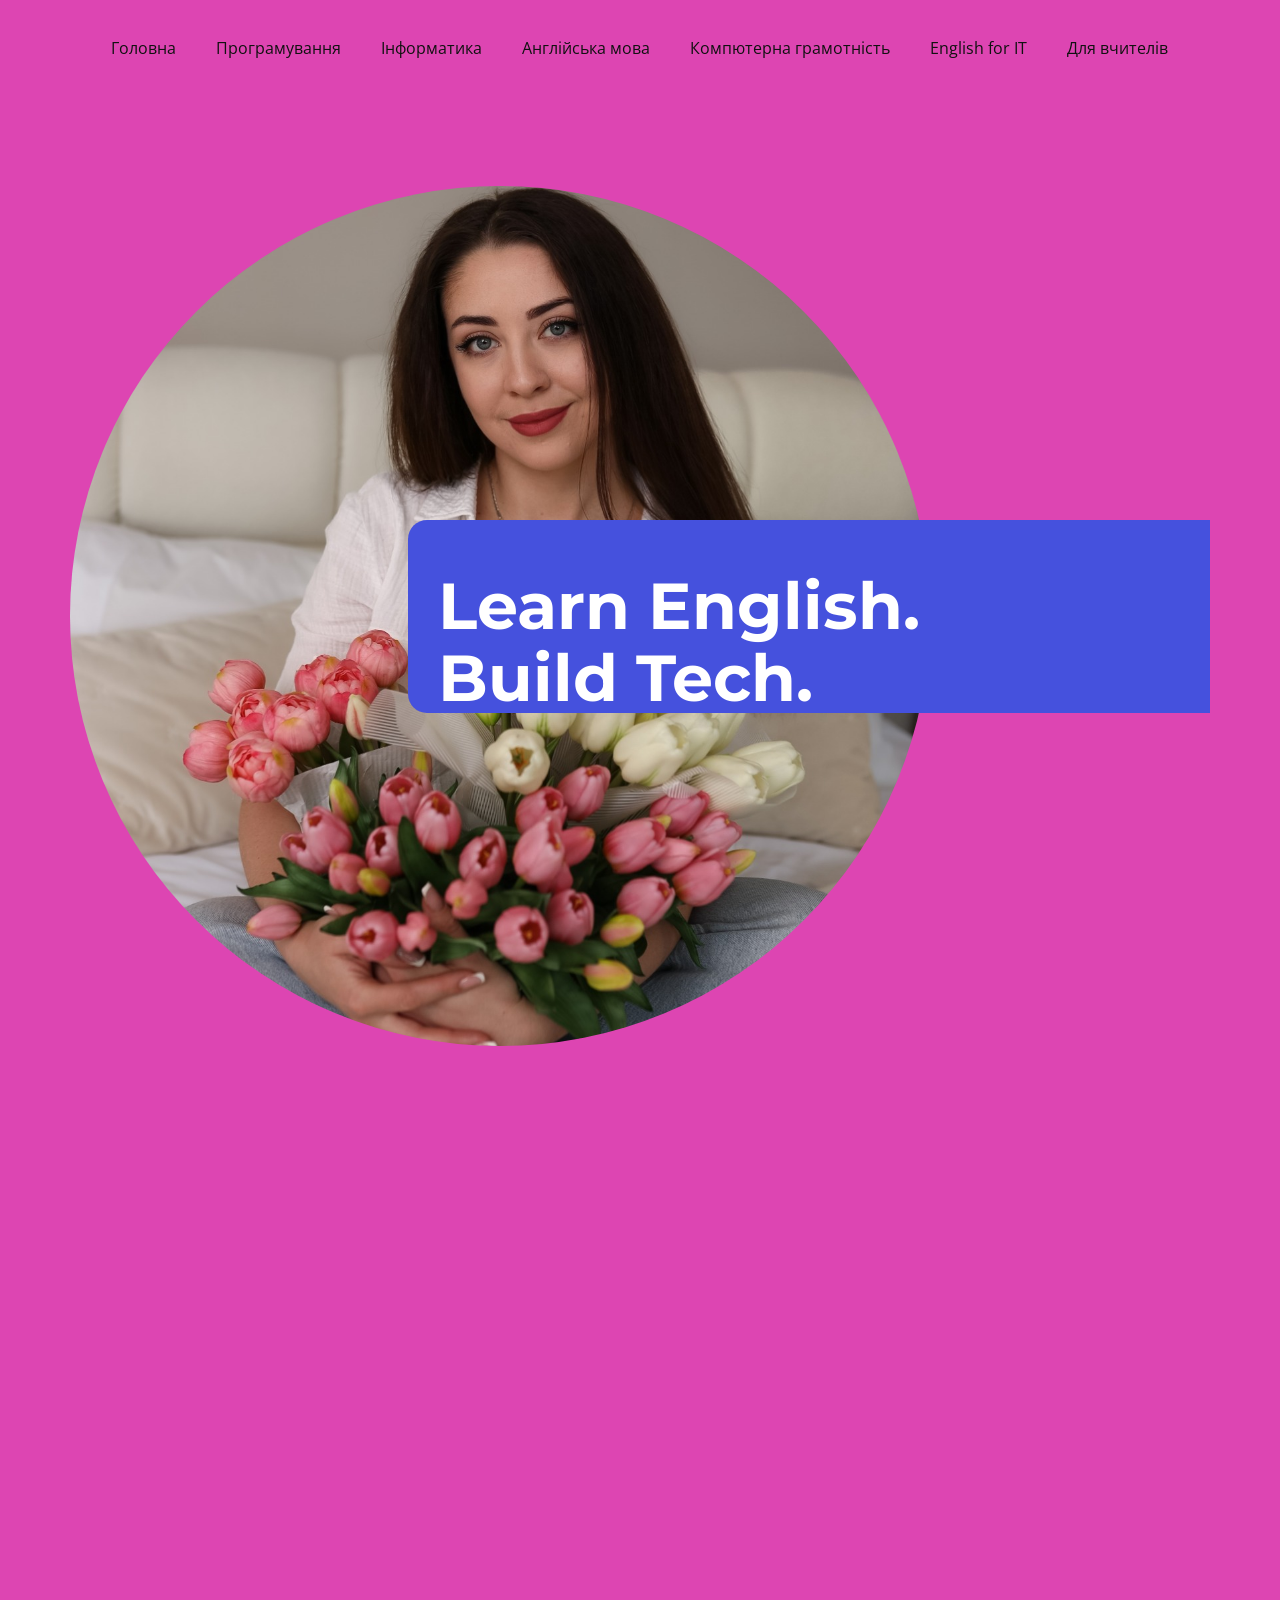
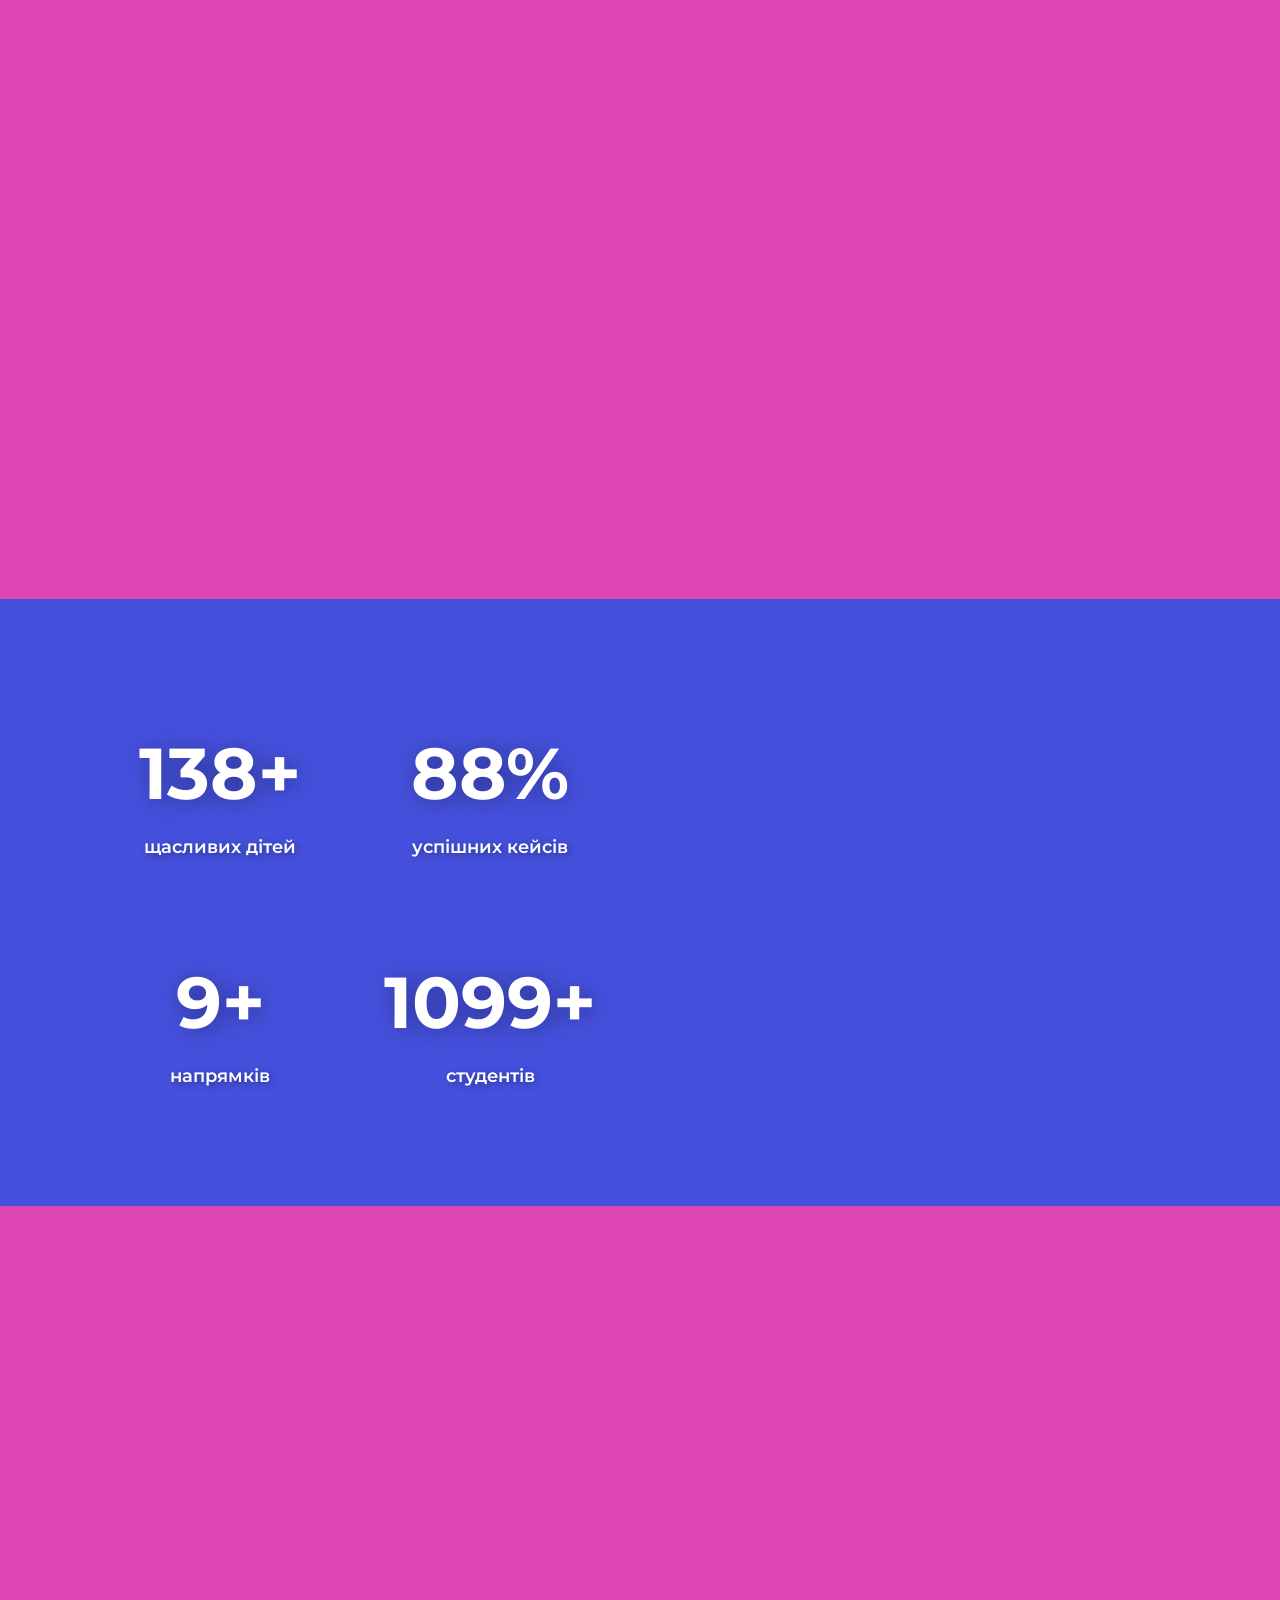
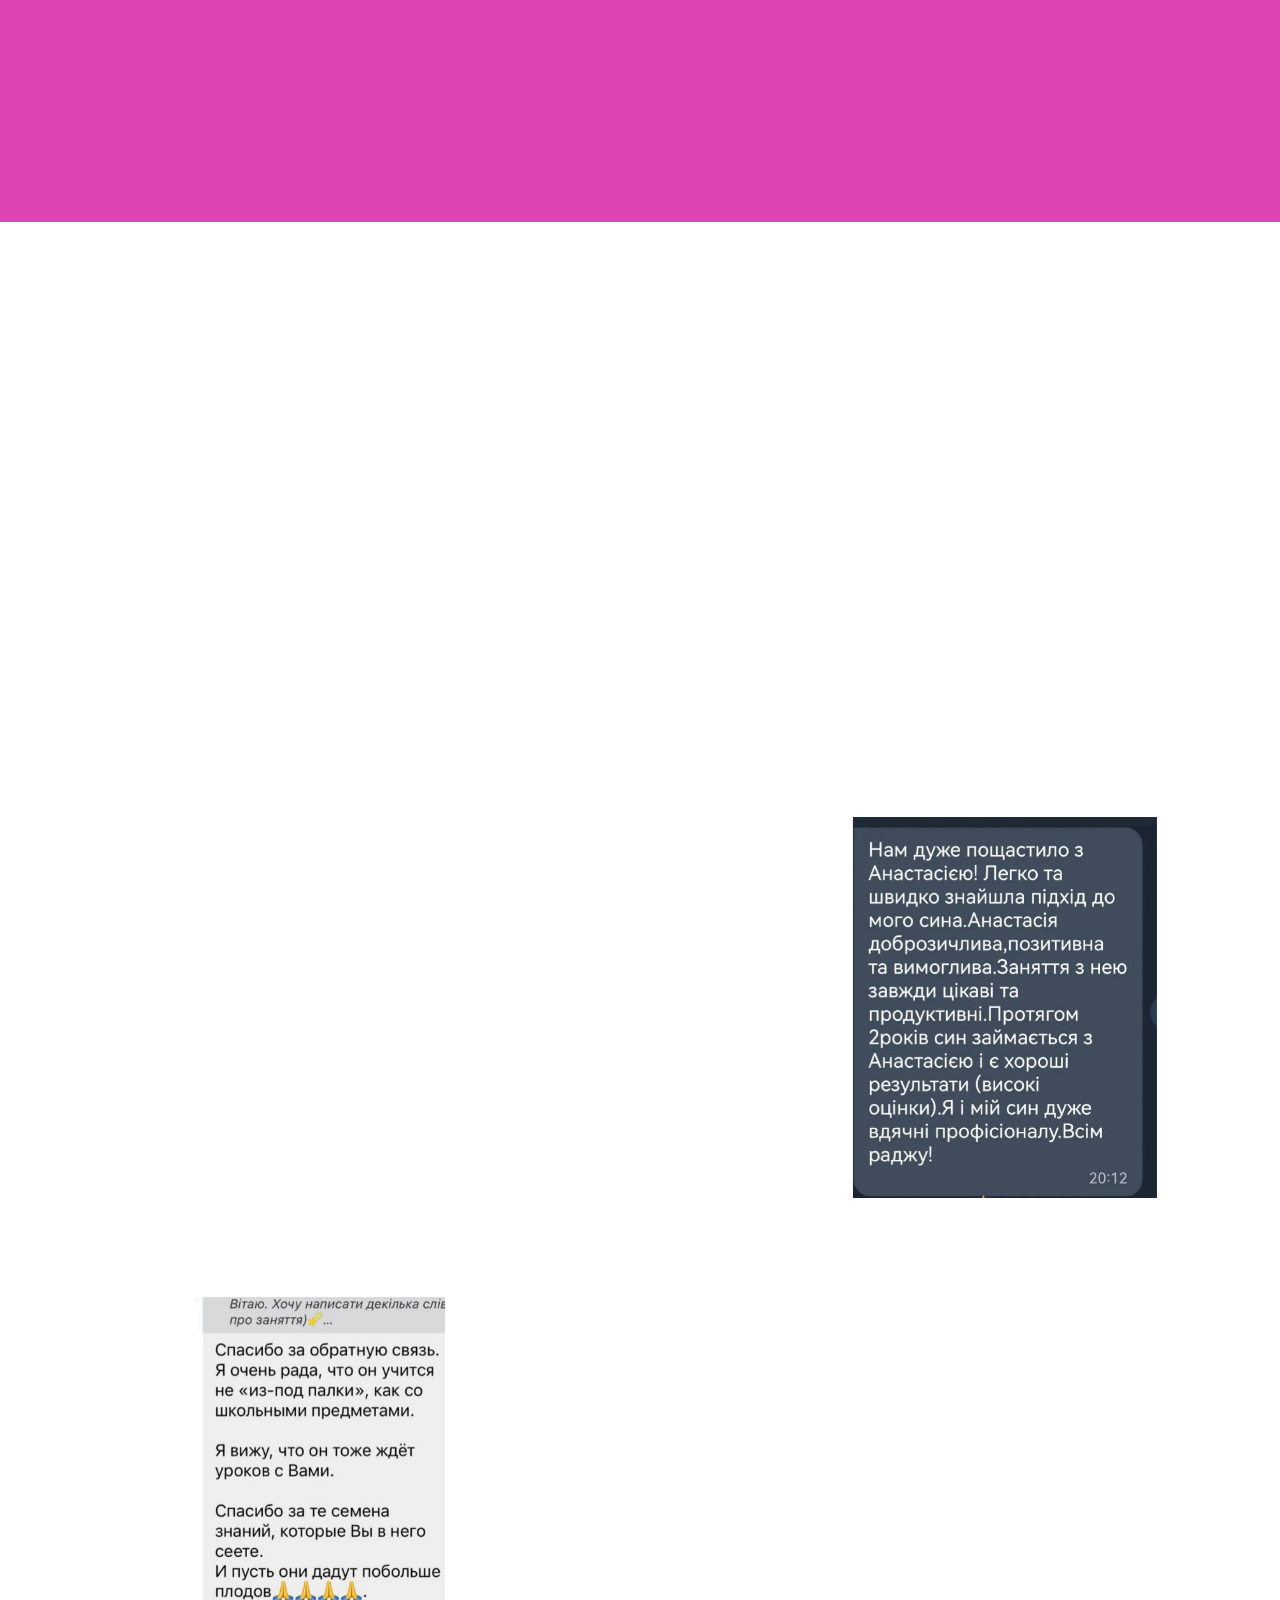
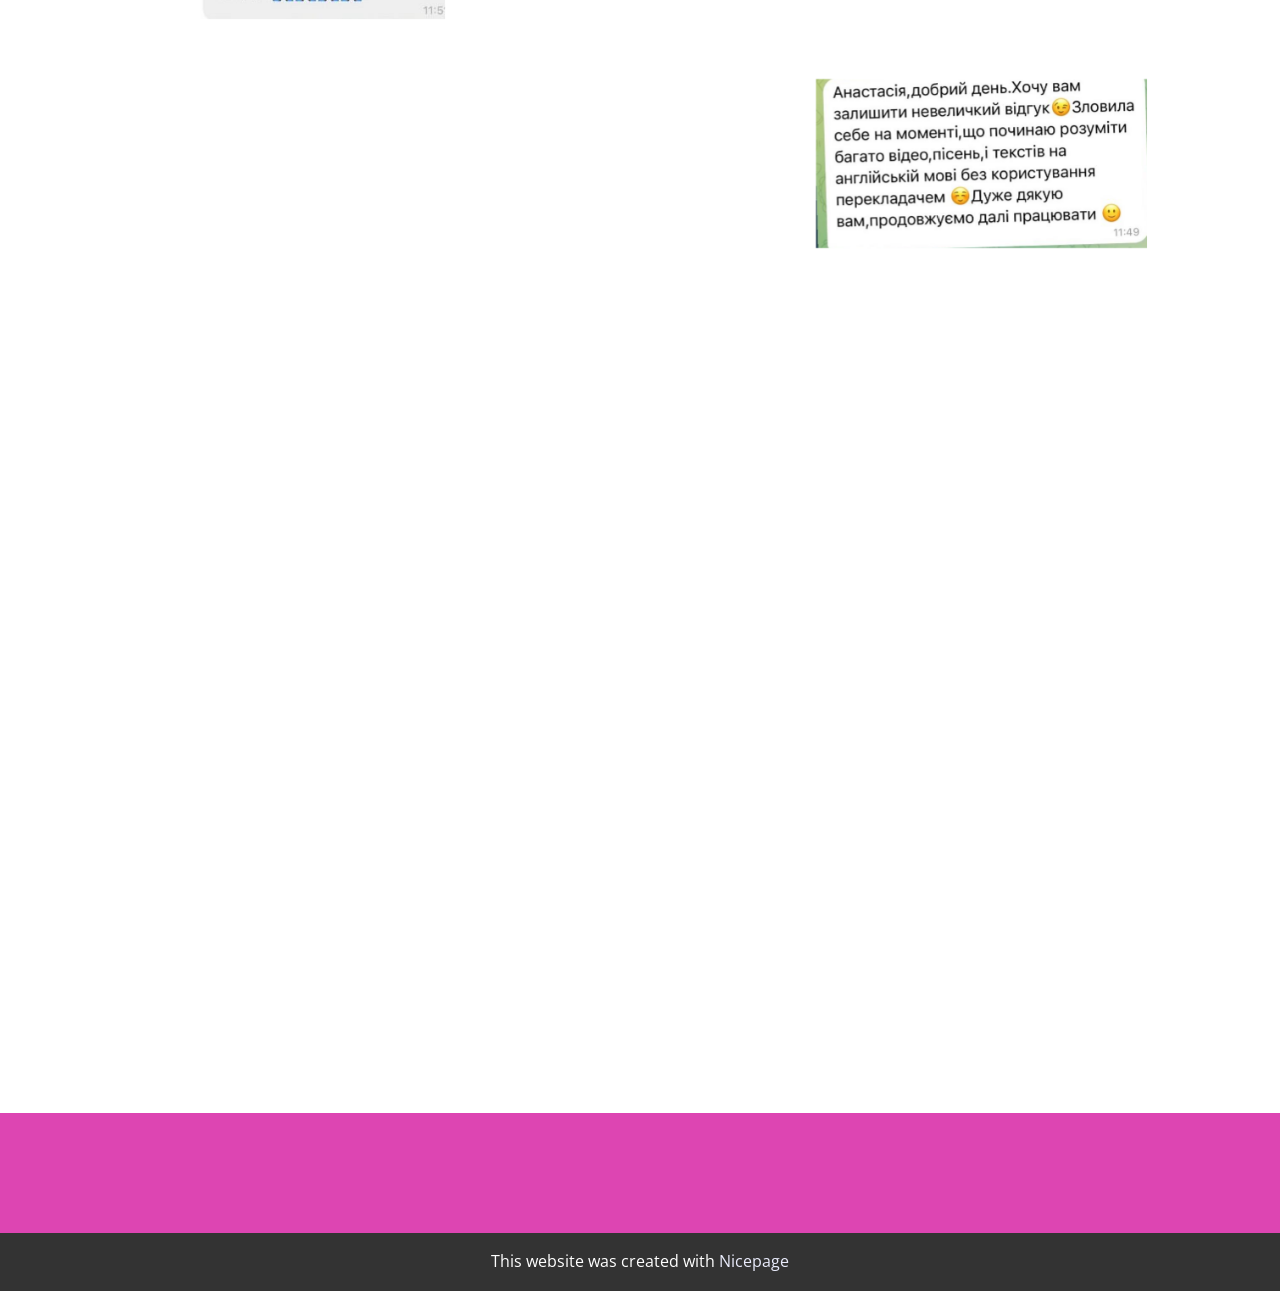
<file: index.html>
<!DOCTYPE html>
<html style="font-size: 16px;" lang="ru"><head>
    <meta name="viewport" content="width=device-width, initial-scale=1.0">
    <meta charset="utf-8">
    <meta name="keywords" content="Уроки и практика, Познакомьтесь с некоторыми из наших партнеров!, Честность. Уникальность. Наслаждение. Всегда вперед., Наша миссия, Свяжитесь с нами">
    <meta name="description" content="">
    <title>Головна</title>
    <link rel="stylesheet" href="nicepage.css" media="screen">
<link rel="stylesheet" href="index.css" media="screen">
    <script class="u-script" type="text/javascript" src="jquery.js" defer=""></script>
    <script class="u-script" type="text/javascript" src="nicepage.js" defer=""></script>
    <meta name="generator" content="Nicepage 8.4.8, nicepage.com">
    
    
    
    
    
    
    
    
    <link id="u-page-google-font" rel="stylesheet" href="https://fonts.googleapis.com/css2?display=swap&amp;family=Montserrat:ital,wght@0,100;0,200;0,300;0,400;0,500;0,600;0,700;0,800;0,900;1,100;1,200;1,300;1,400;1,500;1,600;1,700;1,800;1,900&amp;family=Open+Sans:ital,wght@0,300;0,400;0,500;0,600;0,700;0,800;1,300;1,400;1,500;1,600;1,700;1,800">
    <script type="application/ld+json">{
		"@context": "http://schema.org",
		"@type": "Organization",
		"name": "",
		"url": "/"
}</script>
    <meta name="theme-color" content="#4551dd">
    <meta property="og:title" content="Головна">
    <meta property="og:type" content="website">
    <link rel="canonical" href="/">
  <meta name="referrer" content="origin"><meta data-intl-tel-input-cdn-path="intlTelInput/"></head>
  <body data-home-page="https://website6633097.nicepage.io/Головна.html?version=132b1521-e637-3d23-391c-93b89ed07d39" data-home-page-title="Головна" data-path-to-root="./" data-include-products="false" class="u-body u-clearfix u-xl-mode" data-lang="ru"><header class="u-clearfix u-color-var u-header u-header" id="header"><div class="u-clearfix u-sheet u-valign-middle u-sheet-1">
        <nav class="u-menu u-menu-one-level u-offcanvas u-menu-1" role="navigation">
          <div class="menu-collapse" style="">
            <a class="u-border-2 u-border-grey-90 u-button-style u-hamburger-link u-nav-link" aria-label="Открыть меню" aria-controls="8194" href="#">
              <svg class="u-svg-link" viewBox="0 0 24 24"><use xlink:href="#svg-9daf"></use></svg>
              <svg class="u-svg-content" version="1.1" id="svg-9daf" viewBox="0 0 16 16" x="0px" y="0px" xmlns:xlink="http://www.w3.org/1999/xlink" xmlns="http://www.w3.org/2000/svg"><g><rect y="1" width="16" height="2"></rect><rect y="7" width="16" height="2"></rect><rect y="13" width="16" height="2"></rect>
</g></svg>
            </a>
          </div>
          <div class="u-custom-menu u-nav-container">
            <ul role="menubar" class="u-nav u-unstyled"><li role="none" class="u-nav-item"><a role="menuitem" class="u-button-style u-nav-link" href="./">Головна</a>
</li><li role="none" class="u-nav-item"><a role="menuitem" class="u-button-style u-nav-link" href="Програмування.html">Програмування</a>
</li><li role="none" class="u-nav-item"><a role="menuitem" class="u-button-style u-nav-link" href="Інформатика.html">Інформатика</a>
</li><li role="none" class="u-nav-item"><a role="menuitem" class="u-button-style u-nav-link" href="Англійська-мова.html">Англійська мова</a>
</li><li role="none" class="u-nav-item"><a role="menuitem" class="u-button-style u-nav-link" href="Компютерна-грамотність.html">Компютерна грамотність</a>
</li><li role="none" class="u-nav-item"><a tabindex="-1" role="menuitem" class="u-button-style u-nav-link">English for IT</a>
</li><li role="none" class="u-nav-item"><a tabindex="-1" role="menuitem" class="u-button-style u-nav-link">Для вчителів</a>
</li></ul>
          </div>
          <div id="8194" role="region" aria-label="Панель меню" class="u-custom-menu u-nav-container-collapse">
            <div class="u-black u-container-style u-inner-container-layout u-opacity u-opacity-95 u-sidenav">
              <div class="u-inner-container-layout u-sidenav-overflow">
                <div class="u-menu-close" tabindex="-1" aria-controls="8194" aria-label="Закрыть меню"></div>
                <ul role="menubar" class="u-align-left u-nav u-popupmenu-items u-unstyled u-nav-2"><li role="none" class="u-nav-item"><a role="menuitem" class="u-button-style u-nav-link" href="./">Головна</a>
</li><li role="none" class="u-nav-item"><a role="menuitem" class="u-button-style u-nav-link" href="Програмування.html">Програмування</a>
</li><li role="none" class="u-nav-item"><a role="menuitem" class="u-button-style u-nav-link" href="Інформатика.html">Інформатика</a>
</li><li role="none" class="u-nav-item"><a role="menuitem" class="u-button-style u-nav-link" href="Англійська-мова.html">Англійська мова</a>
</li><li role="none" class="u-nav-item"><a role="menuitem" class="u-button-style u-nav-link" href="Компютерна-грамотність.html">Компютерна грамотність</a>
</li><li role="none" class="u-nav-item"><a tabindex="-1" role="menuitem" class="u-button-style u-nav-link">English for IT</a>
</li><li role="none" class="u-nav-item"><a tabindex="-1" role="menuitem" class="u-button-style u-nav-link">Для вчителів</a>
</li></ul>
              </div>
            </div>
            <div class="u-black u-menu-overlay u-opacity u-opacity-70"></div>
          </div>
        </nav>
      </div></header> 
    <section class="u-align-center-sm u-align-center-xs u-align-right-lg u-align-right-md u-align-right-xl u-clearfix u-color-var u-section-1" id="block-1">
      <div class="u-clearfix u-sheet u-valign-middle-lg u-valign-middle-md u-valign-middle-sm u-valign-middle-xs u-sheet-1">
        <div alt="" class="u-image u-image-circle u-image-1" data-image-width="2596" data-image-height="3847" data-animation-name="customAnimationIn" data-animation-duration="1500" data-animation-delay="250"></div>
        <div class="u-bottom-left-radius-19 u-container-align-left u-container-style u-group u-palette-1-base u-shape-round u-top-left-radius-19 u-group-1" data-animation-name="customAnimationIn" data-animation-duration="1500" data-animation-delay="500">
          <div class="u-container-layout u-valign-middle-md u-valign-middle-sm u-container-layout-1">
            <h1 class="u-align-left u-text u-text-body-alt-color u-text-default u-text-1"> Learn English.&nbsp;<br>Build Tech. 
            </h1>
          </div>
        </div>
        <div class="u-list u-list-1">
          <div class="u-repeater u-repeater-1">
            <div class="u-container-style u-list-item u-radius-20 u-repeater-item u-shape-round u-video-cover u-white u-list-item-1" data-animation-name="customAnimationIn" data-animation-duration="1500" data-animation-delay="750">
              <div class="u-container-layout u-similar-container u-valign-top-lg u-valign-top-md u-valign-top-sm u-valign-top-xs u-container-layout-2"><span class="u-icon u-icon-circle u-palette-2-base u-text-palette-1-base u-icon-1" data-animation-name="customAnimationIn" data-animation-duration="1750" data-animation-delay="500" data-href="Інформатика.html" data-page-id="2074726655" title="Інформатика"><svg class="u-svg-link" preserveAspectRatio="xMidYMin slice" viewBox="0 0 512.174 512.174" style=""><use xlink:href="#svg-e17f"></use></svg><svg class="u-svg-content" viewBox="0 0 512.174 512.174" id="svg-e17f"><g><path d="m497.174 229.244c8.284 0 15-6.716 15-15v-199.04c0-8.284-6.716-15-15-15h-197.403c-8.284 0-15 6.716-15 15v84.521h-57.092v-84.521c0-8.284-6.716-15-15-15h-197.405c-8.284 0-15 6.716-15 15v199.04c0 8.284 6.716 15 15 15h83.702v53.685h-83.976c-8.284 0-15 6.716-15 15v199.04c0 8.284 6.716 15 15 15h197.404c8.284 0 15-6.716 15-15v-84.521h57.366v84.521c0 8.284 6.716 15 15 15h197.403c8.284 0 15-6.716 15-15v-199.04c0-8.284-6.716-15-15-15h-83.702v-53.685zm-182.403-199.04h167.403v169.04h-167.403zm-284.497 0h167.404v169.04h-167.404zm167.13 451.765h-167.404v-169.04h167.404zm284.77 0h-167.403v-169.04h167.403zm-98.702-199.04h-83.701c-8.284 0-15 6.716-15 15v84.52h-57.366v-84.52c0-8.284-6.716-15-15-15h-83.428v-53.685h83.702c8.284 0 15-6.716 15-15v-84.52h57.092v84.52c0 8.284 6.716 15 15 15h83.701z"></path><path d="m128.977 152.277v-22.753h22.877c8.284 0 15-6.716 15-15s-6.716-15-15-15h-22.877v-22.753c0-8.284-6.716-15-15-15s-15 6.716-15 15v22.753h-22.877c-8.284 0-15 6.716-15 15s6.716 15 15 15h22.877v22.753c0 8.284 6.716 15 15 15s15-6.716 15-15z"></path><path d="m382.277 360.13c-5.868-5.848-15.364-5.834-21.213.035-5.849 5.867-5.833 15.364.035 21.213l16.124 16.071-16.123 16.071c-5.868 5.849-5.884 15.346-.035 21.213 2.931 2.94 6.777 4.411 10.624 4.411 3.83 0 7.662-1.458 10.589-4.376l16.194-16.141 16.194 16.141c2.928 2.918 6.758 4.376 10.589 4.376 3.847 0 7.693-1.471 10.624-4.411 5.849-5.867 5.833-15.364-.035-21.213l-16.124-16.071 16.124-16.071c5.868-5.849 5.884-15.346.035-21.213-5.85-5.868-15.347-5.884-21.213-.035l-16.194 16.141z"></path><path d="m151.579 382.449h-75.754c-8.284 0-15 6.716-15 15s6.716 15 15 15h75.754c8.284 0 15-6.716 15-15s-6.716-15-15-15z"></path><path d="m361.064 152.01c2.931 2.94 6.777 4.411 10.624 4.411 3.831 0 7.662-1.458 10.589-4.376l53.566-53.391c5.868-5.848 5.884-15.346.035-21.213-5.851-5.869-15.349-5.882-21.213-.035l-53.565 53.39c-5.869 5.848-5.884 15.346-.036 21.214z"></path><path d="m371.689 103.392c8.512 0 15.413-6.878 15.413-15.362s-6.9-15.362-15.413-15.362c-8.512 0-15.413 6.878-15.413 15.362s6.901 15.362 15.413 15.362z"></path><ellipse cx="425.255" cy="141.42" rx="15.413" ry="15.362"></ellipse>
</g></svg></span>
                <h4 class="u-text u-text-palette-1-base u-text-2">Інформатика</h4>
              </div>
            </div>
            <div class="u-align-center u-container-align-center u-container-style u-list-item u-radius-20 u-repeater-item u-shape-round u-video-cover u-white u-list-item-2" data-animation-name="customAnimationIn" data-animation-duration="1500" data-animation-delay="750">
              <div class="u-container-layout u-similar-container u-valign-top-lg u-valign-top-md u-valign-top-sm u-valign-top-xs u-container-layout-3"><span class="u-icon u-icon-circle u-palette-2-base u-text-palette-1-base u-icon-2" data-animation-name="customAnimationIn" data-animation-duration="1750" data-animation-delay="500" data-href="Програмування.html" data-page-id="1744404422" title="Програмування"><svg class="u-svg-link" preserveAspectRatio="xMidYMin slice" viewBox="0 0 508.287 508.287" style=""><use xlink:href="#svg-1bf7"></use></svg><svg class="u-svg-content" viewBox="0 0 508.287 508.287" id="svg-1bf7"><g id="XMLID_987_"><path id="XMLID_990_" d="m491.476 320.353c-6.689-16.251-18.757-33.822-35.864-52.226-4.333-4.661-8.948-9.327-13.815-13.984 4.868-4.657 9.482-9.323 13.815-13.984 17.107-18.403 29.175-35.975 35.864-52.226 9.934-24.127 5.92-40.95.803-50.814-5.535-10.67-16.706-19.559-31.394-25.229-3.969-20.036-21.674-35.192-42.857-35.192-19.579 0-36.191 12.944-41.729 30.724-7.988 1.524-16.368 3.443-25.057 5.73-2.946-11.71-6.278-22.807-9.979-33.16-8.459-23.66-18.501-42.462-29.846-55.884-16.844-19.925-33.625-24.108-44.736-24.108s-27.892 4.183-44.736 24.11c-11.345 13.421-21.387 32.224-29.846 55.884-3.84 10.742-7.279 22.289-10.306 34.487-12.222-2.93-24.056-5.194-35.359-6.732-24.897-3.385-46.212-3.13-63.35.762-25.445 5.776-36.885 18.747-42.001 28.61s-9.13 26.685.803 50.813c6.69 16.251 18.756 33.822 35.864 52.226 4.12 4.432 8.495 8.869 13.1 13.298-25.88 24.432-43.053 48.123-50.339 69.383-17.304 5.817-29.808 22.18-29.808 41.419 0 24.093 19.601 43.694 43.694 43.694 9.87 0 18.983-3.293 26.307-8.834 10.001 2.645 21.517 3.939 34.276 3.939 19.674 0 42.305-3.082 66.872-9.009 3.012 12.108 6.431 23.573 10.246 34.243 8.459 23.66 18.501 42.462 29.846 55.884 16.844 19.927 33.625 24.11 44.736 24.11 14.605 0 26.998-5.398 38.343-16.832 3.337.818 6.82 1.262 10.405 1.262 24.093 0 43.694-19.601 43.694-43.694 0-12.627-5.39-24.014-13.983-31.999 2.406-7.411 4.621-15.14 6.644-23.166 12.146 2.905 23.907 5.152 35.144 6.68 11.58 1.574 22.381 2.361 32.351 2.361 11.467 0 21.832-1.041 31-3.123 25.444-5.776 36.885-18.747 42.001-28.61s9.131-26.686-.803-50.813zm-73.448-213.654c7.551 0 13.694 6.143 13.694 13.694s-6.144 13.694-13.694 13.694-13.694-6.143-13.694-13.694 6.143-13.694 13.694-13.694zm-40.123 30.978c6.711 15.52 22.167 26.411 40.123 26.411 16.049 0 30.096-8.704 37.693-21.633 5.197 2.775 8.585 5.891 9.928 8.48 7.841 15.117-7.858 46.826-46.35 83.251-16.414-13.564-34.823-26.867-54.719-39.547-1.612-18.094-3.962-35.571-7.003-52.158 7.016-1.865 13.808-3.472 20.328-4.804zm-78.762 179.048c-11.072 5.743-21.895 10.99-32.437 15.77-10.574-4.781-21.413-10.025-32.488-15.769-12.985-6.736-25.222-13.602-36.727-20.527-.85-13.401-1.31-27.427-1.31-42.055 0-14.665.463-28.725 1.316-42.157 11.745-7.004 24.013-13.833 36.721-20.425 10.725-5.563 21.577-10.834 32.418-15.772 10.582 4.784 21.424 10.023 32.507 15.772 12.985 6.736 25.223 13.603 36.728 20.528.85 13.401 1.31 27.427 1.31 42.054 0 14.415-.422 28.441-1.249 42.017-11.522 6.937-23.781 13.817-36.789 20.564zm33.437 16.043c-1.012 8.133-2.191 16.048-3.529 23.736-8.085-2.543-16.433-5.407-25.021-8.604 2.972-1.49 5.947-2.997 8.927-4.543 6.646-3.448 13.188-6.984 19.623-10.589zm-103.158 15.176c-8.555 3.203-16.862 6.07-24.899 8.617-1.33-7.589-2.528-15.491-3.572-23.699 6.381 3.573 12.866 7.077 19.453 10.494 3.004 1.558 6.011 3.083 9.018 4.588zm-62.884-71.7c-10.91-7.544-20.94-15.076-30.096-22.507 9.37-7.434 19.433-14.809 30.107-22.065-.241 7.431-.369 14.925-.369 22.471.001 7.422.125 14.792.358 22.101zm34.419-100.861c1.037-8.151 2.226-15.999 3.546-23.539 8.023 2.528 16.307 5.372 24.826 8.544-2.983 1.495-5.959 3.006-8.923 4.544-6.597 3.421-13.081 6.909-19.449 10.451zm102.72-15.172c8.488-3.272 16.866-6.292 25.067-9.036 1.369 7.756 2.598 15.844 3.667 24.25-6.381-3.573-12.866-7.077-19.453-10.494-3.092-1.603-6.186-3.173-9.281-4.72zm63.146 71.832c10.71 7.407 20.575 14.801 29.595 22.1-9.013 7.293-18.868 14.681-29.568 22.081.216-7.265.33-14.624.33-22.081.001-7.42-.123-14.79-.357-22.1zm-100.142-202.043c18.345 0 41.201 33.117 55.824 91.678-18.082 5.929-36.96 13.125-55.963 21.347-18.959-8.074-37.711-14.99-55.871-20.603 14.614-59.026 37.588-92.422 56.01-92.422zm-198.968 120.935c5.066-9.768 21.447-15.489 46.425-15.489 16.841 0 37.593 2.609 61.406 8.33-2.912 16.121-5.171 33.074-6.74 50.605-20.217 12.699-38.797 25.899-55.282 39.289-38.094-36.208-53.613-67.69-45.809-82.735zm-13.316 227.019c-7.551 0-13.694-6.143-13.694-13.694s6.143-13.694 13.694-13.694 13.695 6.143 13.695 13.694-6.143 13.694-13.695 13.694zm43.014-6.061c.439-2.481.681-5.029.681-7.633 0-17.732-10.624-33.02-25.835-39.862 7.339-15.131 21.435-32.647 41.085-50.898 16.597 13.772 35.249 27.282 55.439 40.148 1.576 17.683 3.852 34.781 6.793 51.031-32.729 7.914-59.467 9.841-78.163 7.214zm218.018 90.824c-7.551 0-13.694-6.143-13.694-13.694s6.144-13.694 13.694-13.694 13.694 6.143 13.694 13.694-6.143 13.694-13.694 13.694zm1.952-57.339c-.648-.029-1.297-.049-1.951-.049-24.093 0-43.694 19.601-43.694 43.694 0 9.289 2.922 17.903 7.883 24.99-4.528 3.385-8.558 4.274-12.937 4.274-18.404 0-41.35-33.326-55.966-92.24 18.038-5.619 36.83-12.584 56.037-20.815 19.041 8.111 37.873 15.055 56.107 20.684-1.685 6.725-3.509 13.222-5.479 19.462zm148.268-48.025c-8.47 16.33-48.589 21.355-107.576 7.225 2.908-16.131 5.133-33.19 6.657-51.023 19.839-12.651 38.197-25.922 54.57-39.453 38.491 36.424 54.19 68.134 46.349 83.251z"></path><path id="XMLID_1506_" d="m266.681 208.644c-25.089 0-45.5 20.411-45.5 45.5s20.412 45.5 45.5 45.5 45.5-20.411 45.5-45.5-20.411-45.5-45.5-45.5zm0 61c-8.547 0-15.5-6.953-15.5-15.5s6.954-15.5 15.5-15.5 15.5 6.953 15.5 15.5-6.953 15.5-15.5 15.5z"></path>
</g></svg></span>
                <h4 class="u-text u-text-palette-1-base u-text-3">Програмування </h4>
              </div>
            </div>
            <div class="u-align-center u-container-align-center u-container-style u-list-item u-radius-20 u-repeater-item u-shape-round u-video-cover u-white u-list-item-3" data-animation-name="customAnimationIn" data-animation-duration="1500" data-animation-delay="750">
              <div class="u-container-layout u-similar-container u-valign-top-lg u-valign-top-md u-valign-top-sm u-valign-top-xs u-container-layout-4"><span class="u-file-icon u-icon u-icon-circle u-palette-2-base u-text-palette-1-base u-icon-3" data-animation-name="customAnimationIn" data-animation-duration="1750" data-animation-delay="500" data-href="Компютерна-грамотність.html" data-page-id="727014545" title="Компютерна грамотність"><img src="images/840781-a29e2588.png" alt=""></span>
                <h4 class="u-text u-text-palette-1-base u-text-4"> Комп. грамотність </h4>
              </div>
            </div>
            <div class="u-align-center u-container-align-center u-container-style u-list-item u-radius-20 u-repeater-item u-shape-round u-video-cover u-white u-list-item-4" data-animation-name="customAnimationIn" data-animation-duration="1500" data-animation-delay="750">
              <div class="u-container-layout u-similar-container u-valign-top-lg u-valign-top-md u-valign-top-sm u-valign-top-xs u-container-layout-5"><span class="u-icon u-icon-circle u-palette-2-base u-text-palette-1-base u-icon-4" data-animation-name="customAnimationIn" data-animation-duration="1750" data-animation-delay="500" data-href="Англійська-мова.html" data-page-id="1904405275" title="Англійська мова"><svg class="u-svg-link" preserveAspectRatio="xMidYMin slice" viewBox="0 -41 512 512" style=""><use xlink:href="#svg-1029"></use></svg><svg class="u-svg-content" viewBox="0 -41 512 512" id="svg-1029"><path d="m407 0h-302c-57.898438 0-105 47.101562-105 105v168.945312c0 57.898438 47.101562 105 105 105h15.582031l36.519531 46.332032c2.847657 3.609375 7.1875 5.714844 11.78125 5.714844s8.9375-2.105469 11.78125-5.714844l36.519532-46.332032h189.816406c57.898438 0 105-47.101562 105-105v-168.945312c0-57.898438-47.101562-105-105-105zm-124.757812 230.734375v118.210937h-52.484376v-118.210937c0-8.285156-6.714843-15-15-15h-184.757812v-52.484375h184.757812c8.285157 0 15-6.714844 15-15v-118.25h52.484376v118.25c0 8.285156 6.714843 15 15 15h184.757812v52.484375h-184.757812c-8.285157 0-15 6.714844-15 15zm30-200.734375h82.039062l-82.039062 82.039062zm-112.484376 82.039062-82.039062-82.039062h82.039062zm112.484376 154.910157 81.996093 81.996093h-81.996093zm169.757812-161.949219v28.25h-148.546875l98.851563-98.847656c28.9375 10.40625 49.695312 38.117187 49.695312 70.597656zm-402.304688-70.597656 98.851563 98.847656h-148.546875v-28.25c0-32.480469 20.757812-60.191406 49.695312-70.597656zm-49.695312 239.542968v-28.210937h148.546875l-98.820313 98.820313c-28.957031-10.398438-49.726562-38.117188-49.726562-70.609376zm168.128906 80.714844-29.246094 37.101563-29.242187-37.101563c-2.847656-3.609375-7.1875-5.714844-11.78125-5.714844h-10.097656l81.996093-81.996093v85.984375c-.578124.53125-1.136718 1.097656-1.628906 1.726562zm234.144532-10.105468-98.820313-98.820313h148.546875v28.210937c0 32.492188-20.769531 60.210938-49.726562 70.609376zm0 0"></path></svg></span>
                <h4 class="u-text u-text-palette-1-base u-text-5"> Англійська мова</h4>
              </div>
            </div>
            <div class="u-align-center u-container-align-center u-container-style u-list-item u-radius-20 u-repeater-item u-shape-round u-video-cover u-white u-list-item-5" data-animation-name="customAnimationIn" data-animation-duration="1500" data-animation-delay="750">
              <div class="u-container-layout u-similar-container u-valign-top-lg u-valign-top-md u-valign-top-sm u-valign-top-xs u-container-layout-6"><span class="u-file-icon u-icon u-icon-circle u-palette-2-base u-text-palette-1-base u-icon-5" data-animation-name="customAnimationIn" data-animation-duration="1750" data-animation-delay="500"><img src="images/4457024-0dae3a9c.png" alt=""></span>
                <h4 class="u-text u-text-palette-1-base u-text-6"> English for IT</h4>
              </div>
            </div>
            <div class="u-align-center u-container-align-center u-container-style u-list-item u-radius-20 u-repeater-item u-shape-round u-video-cover u-white u-list-item-6" data-animation-name="customAnimationIn" data-animation-duration="1500" data-animation-delay="750">
              <div class="u-container-layout u-similar-container u-valign-top-lg u-valign-top-md u-valign-top-sm u-valign-top-xs u-container-layout-7"><span class="u-file-icon u-icon u-icon-circle u-palette-2-base u-text-palette-1-base u-icon-6" data-animation-name="customAnimationIn" data-animation-duration="1750" data-animation-delay="500"><img src="images/6646730-9c10e5ba.png" alt=""></span>
                <h4 class="u-text u-text-palette-1-base u-text-7"> Для вчителів</h4>
              </div>
            </div>
          </div>
        </div>
      </div>
    </section>
    <section class="u-align-center u-clearfix u-color-var u-container-align-center u-section-2" id="block-2">
      
      
      
      
      
      
      
      
      
      
      
      
      
      
      
      
      
      
      
      
      
      
      <div class="u-clearfix u-sheet u-valign-middle-lg u-valign-middle-md u-valign-middle-sm u-valign-middle-xs u-sheet-1">
        <h2 class="u-align-center u-text u-text-1" data-animation-name="customAnimationIn" data-animation-duration="1000"> Давайте знайомитися</h2>
        <p class="u-align-center u-text u-text-body-alt-color u-text-2" data-animation-name="customAnimationIn" data-animation-duration="1500"> Я — <span style="font-weight: 700;"><span class="u-text-body-color">сучасний</span></span>викладач, який поєднує <span class="u-text-body-color" style="font-weight: 700;">англійську мову та інформатику</span>, допомагаючи учням не просто вчитися, а розвиватися в ногу з часом.
Мої уроки — це не нудна теорія,<span class="u-text-body-color"> а <span style="font-weight: 700;">практика</span></span>, інтерактив і реальні навички, які знадобляться у житті. Я вірю, що навчання має бути <span class="u-text-body-color" style="font-weight: 700;">цікавим</span>, зрозумілим і доступним для кожного.
        </p>
        <div class="u-expanded-width u-list u-list-1">
          <div class="u-repeater u-repeater-1">
            <div class="u-align-center u-container-align-center u-container-style u-list-item u-radius-20 u-repeater-item u-shape-round u-video-cover u-white u-list-item-1" data-animation-name="customAnimationIn" data-animation-duration="1500" data-animation-delay="750">
              <div class="u-container-layout u-similar-container u-valign-top-lg u-valign-top-md u-valign-top-sm u-valign-top-xs u-container-layout-1">
                <img class="u-expanded-width u-image u-image-round u-radius-15 u-image-1" src="images/photo_5337158552696591799_w.jpg" alt="" data-image-width="1706" data-image-height="2560">
                <p class="u-hover-feature u-text u-text-3"> Англійська і програмування — це мова світу, я допоможу її зрозуміти</p>
              </div>
            </div>
            <div class="u-align-center u-container-align-center u-container-style u-list-item u-radius-20 u-repeater-item u-shape-round u-white u-list-item-2" data-animation-name="customAnimationIn" data-animation-duration="1500" data-animation-delay="750">
              <div class="u-container-layout u-similar-container u-valign-top-lg u-valign-top-md u-valign-top-sm u-valign-top-xs u-container-layout-2">
                <img class="u-expanded-width u-image u-image-round u-radius-15 u-image-2" src="images/1O8A5161.jpg" alt="" data-image-width="1280" data-image-height="1920">
                <p class="u-hover-feature u-text u-text-4"> Кожен учень може більше, ніж думає — я допомагаю це побачити</p>
              </div>
            </div>
            <div class="u-align-center u-container-align-center u-container-style u-list-item u-radius-20 u-repeater-item u-shape-round u-video-cover u-white u-list-item-3" data-animation-name="customAnimationIn" data-animation-duration="1500" data-animation-delay="750">
              <div class="u-container-layout u-similar-container u-valign-top-lg u-valign-top-md u-valign-top-sm u-valign-top-xs u-container-layout-3">
                <img class="u-expanded-width u-image u-image-round u-radius-15 u-image-3" src="images/photo_5337158552696591800_w.jpg" alt="" data-image-width="1706" data-image-height="2560">
                <p class="u-hover-feature u-text u-text-5"> Навчаю не просто предметів — відкриваю можливості для майбутнього</p>
              </div>
            </div>
          </div>
        </div>
      </div>
      
    </section>
    <section class="u-clearfix u-color-var u-container-align-center u-section-3" id="block-4">
      <div class="u-clearfix u-sheet u-valign-middle-xl u-sheet-1">
        <div class="data-layout-selected u-clearfix u-expanded-width u-layout-wrap u-layout-wrap-1">
          <div class="u-layout">
            <div class="u-layout-row">
              <div class="u-container-align-center-lg u-container-align-center-md u-container-align-center-sm u-container-align-center-xs u-container-style u-layout-cell u-size-30-xl u-size-33-lg u-size-33-md u-size-33-sm u-size-33-xs u-layout-cell-1">
                <div class="u-container-layout u-valign-middle-lg u-valign-middle-md u-valign-middle-sm u-valign-middle-xs u-container-layout-1">
                  <div class="u-expanded-width u-list u-list-1">
                    <div class="u-repeater u-repeater-1">
                      <div class="u-align-center u-container-align-center u-container-style u-list-item u-repeater-item u-shape-rectangle u-list-item-1" data-animation-name="" data-animation-duration="0" data-animation-delay="0" data-animation-direction="">
                        <div class="u-container-layout u-similar-container u-valign-middle-lg u-valign-middle-md u-valign-middle-sm u-valign-middle-xs u-container-layout-2">
                          <h3 class="u-align-center u-custom-font u-font-montserrat u-text u-text-body-alt-color u-text-1" data-animation-name="counter" data-animation-event="scroll" data-animation-duration="3000">150+ </h3>
                          <h6 class="u-align-center u-custom-font u-font-montserrat u-text u-text-body-alt-color u-text-2">щасливих дітей</h6>
                        </div>
                      </div>
                      <div class="u-align-center u-container-align-center u-container-style u-list-item u-repeater-item u-shape-rectangle u-list-item-2" data-animation-name="" data-animation-duration="0" data-animation-delay="0" data-animation-direction="">
                        <div class="u-container-layout u-similar-container u-valign-middle-lg u-valign-middle-md u-valign-middle-sm u-valign-middle-xs u-container-layout-3">
                          <h3 class="u-align-center u-custom-font u-font-montserrat u-text u-text-body-alt-color u-text-3" data-animation-name="counter" data-animation-event="scroll" data-animation-duration="3000">95%</h3>
                          <h6 class="u-align-center u-custom-font u-font-montserrat u-text u-text-body-alt-color u-text-4">успішних кейсів</h6>
                        </div>
                      </div>
                      <div class="u-align-center u-container-align-center u-container-style u-list-item u-repeater-item u-shape-rectangle u-list-item-3" data-animation-name="" data-animation-duration="0" data-animation-delay="0" data-animation-direction="">
                        <div class="u-container-layout u-similar-container u-valign-middle-lg u-valign-middle-md u-valign-middle-sm u-valign-middle-xs u-container-layout-4">
                          <h3 class="u-align-center u-custom-font u-font-montserrat u-text u-text-body-alt-color u-text-5" data-animation-name="counter" data-animation-event="scroll" data-animation-duration="3000">10+</h3>
                          <h6 class="u-align-center u-custom-font u-font-montserrat u-text u-text-body-alt-color u-text-6">напрямків</h6>
                        </div>
                      </div>
                      <div class="u-align-center u-container-align-center u-container-style u-list-item u-repeater-item u-shape-rectangle u-list-item-4" data-animation-name="" data-animation-duration="0" data-animation-delay="0" data-animation-direction="">
                        <div class="u-container-layout u-similar-container u-valign-middle-lg u-valign-middle-md u-valign-middle-sm u-valign-middle-xs u-container-layout-5">
                          <h3 class="u-align-center u-custom-font u-font-montserrat u-text u-text-body-alt-color u-text-7" data-animation-name="counter" data-animation-event="scroll" data-animation-duration="3000">1230+</h3>
                          <h6 class="u-align-center u-custom-font u-font-montserrat u-text u-text-body-alt-color u-text-8"> студентів</h6>
                        </div>
                      </div>
                    </div>
                  </div>
                </div>
              </div>
              <div class="u-container-align-center-sm u-container-align-center-xs u-container-style u-layout-cell u-size-27-lg u-size-27-md u-size-27-sm u-size-27-xs u-size-30-xl u-layout-cell-2" data-animation-name="customAnimationIn" data-animation-duration="1500" data-animation-delay="500">
                <div class="u-container-layout u-valign-middle-lg u-valign-middle-md u-valign-middle-sm u-valign-middle-xs u-container-layout-6">
                  <h3 class="u-align-center-sm u-align-center-xs u-custom-font u-font-montserrat u-text u-text-default u-text-9" data-animation-name="customAnimationIn" data-animation-duration="1500" data-animation-delay="750"> 80% учнів стають впевненішими вже після перших занять</h3>
                  <p class="u-align-center-sm u-align-center-xs u-text u-text-default u-text-10">.</p>
                  <a href="./#block-8" data-page-id="750303926" class="u-active-white u-align-center-sm u-align-center-xs u-align-left-lg u-align-left-md u-align-left-xl u-border-none u-btn u-btn-round u-button-style u-color-var u-hover-feature u-hover-white u-radius-50 u-text-active-black u-text-hover-black u-text-palette-1-base u-btn-1" data-animation-name="" data-animation-duration="0" data-animation-delay="0" data-animation-direction="">Написати</a>
                </div>
              </div>
            </div>
          </div>
        </div>
      </div>
      
    </section>
    <section class="u-clearfix u-section-4" id="block-5">
      <div class="u-color-var u-expanded-width u-shape u-shape-rectangle u-shape-1"></div>
      <div class="u-align-left u-image u-image-circle u-image-1" data-image-width="960" data-image-height="1280" data-animation-name="customAnimationIn" data-animation-duration="1500" data-animation-delay="250"></div>
      <div class="u-align-left u-container-align-left u-container-style u-group u-radius-20 u-shape-round u-white u-group-1" data-animation-name="customAnimationIn" data-animation-duration="1500" data-animation-delay="500">
        <div class="u-container-layout u-valign-middle-lg u-valign-middle-md u-valign-middle-sm u-valign-middle-xs u-container-layout-1">
          <h2 class="u-align-left u-text u-text-1"> Моя місія</h2>
          <p class="u-align-left u-text u-text-2"> Моя місія — створити простір, де кожен учень відчуває підтримку, впевненість і бажання розвиватися.</p>
          <a href="https://t.me/Anastasia_2901" target="_blank" class="u-active-palette-1-base u-align-left u-border-none u-btn u-btn-round u-button-style u-hover-feature u-hover-palette-1-base u-palette-2-base u-radius-50 u-text-active-white u-text-hover-white u-text-palette-1-base u-btn-1" data-animation-name="" data-animation-duration="0" data-animation-delay="0" data-animation-direction="">Написати</a>
        </div>
      </div>
    </section>
    <section class="u-clearfix u-section-5" id="block-6">
      <div class="u-clearfix u-sheet u-valign-middle-sm u-sheet-1">
        <div class="data-layout-selected u-clearfix u-expanded-width u-layout-wrap u-layout-wrap-1">
          <div class="u-gutter-0 u-layout">
            <div class="u-layout-col">
              <div class="u-size-20">
                <div class="u-layout-row">
                  <div class="u-container-style u-layout-cell u-size-23 u-layout-cell-1" data-animation-name="customAnimationIn" data-animation-duration="1250" data-animation-delay="500">
                    <div class="u-container-layout u-valign-middle-lg u-valign-middle-md u-valign-middle-sm u-container-layout-1">
                      <img class="u-image u-image-default u-image-1" src="images/photo_5337158552696591919_x.jpg" alt="" data-image-width="501" data-image-height="800">
                    </div>
                  </div>
                  <div class="u-container-align-left-sm u-container-style u-layout-cell u-size-14 u-layout-cell-2">
                    <div class="u-container-layout u-valign-middle-lg u-valign-middle-md u-valign-middle-sm u-valign-middle-xl u-container-layout-2">
                      <img class="u-border-8 u-border-palette-2-base u-image u-image-circle u-image-2" src="images/758b5559-c3ba-4155-a732-78d6fab8bfcd.jpg" alt="" data-image-width="1500" data-image-height="1000" data-animation-name="customAnimationIn" data-animation-duration="1500" data-animation-delay="0">
                    </div>
                  </div>
                  <div class="u-container-style u-layout-cell u-size-23 u-layout-cell-3">
                    <div class="u-container-layout u-valign-middle-lg u-valign-middle-md u-valign-middle-sm u-valign-middle-xs u-container-layout-3">
                      <img class="u-image u-image-default u-image-3" src="images/photo_5337158552696591921_x.jpg" alt="" data-image-width="800" data-image-height="737">
                    </div>
                  </div>
                </div>
              </div>
              <div class="u-size-20">
                <div class="u-layout-row">
                  <div class="u-container-style u-layout-cell u-size-23 u-layout-cell-4">
                    <div class="u-container-layout u-valign-bottom-xl u-valign-bottom-xs u-valign-middle-lg u-valign-middle-md u-valign-middle-sm u-container-layout-4">
                      <img class="u-image u-image-default u-image-4" src="images/photo_5337158552696591939_x.jpg" alt="" data-image-width="440" data-image-height="505">
                    </div>
                  </div>
                  <div class="u-container-align-right-sm u-container-style u-layout-cell u-size-14 u-layout-cell-5">
                    <div class="u-container-layout u-valign-middle u-container-layout-5">
                      <img class="u-border-8 u-border-palette-2-base u-image u-image-circle u-image-5" src="images/a7c767cf-3a26-4f01-874d-14261d2c39a7.jpg" alt="" data-image-width="1619" data-image-height="1080" data-animation-name="customAnimationIn" data-animation-duration="1500" data-animation-delay="250">
                    </div>
                  </div>
                  <div class="u-container-style u-layout-cell u-size-23 u-layout-cell-6" data-animation-name="customAnimationIn" data-animation-duration="1500" data-animation-delay="500">
                    <div class="u-container-layout u-valign-bottom-xl u-valign-middle-lg u-valign-middle-md u-valign-middle-sm u-container-layout-6">
                      <img class="custom-expanded u-expanded-width-lg u-expanded-width-md u-expanded-width-sm u-expanded-width-xl u-image u-image-default u-image-6" src="images/photo_5337158552696591918_x.jpg" alt="" data-image-width="552" data-image-height="356">
                    </div>
                  </div>
                </div>
              </div>
              <div class="u-size-20">
                <div class="u-layout-row">
                  <div class="u-container-style u-layout-cell u-size-23 u-layout-cell-7" data-animation-name="customAnimationIn" data-animation-duration="1250" data-animation-delay="500">
                    <div class="u-container-layout u-valign-middle-xs u-valign-top-xl u-container-layout-7">
                      <img class="u-image u-image-default u-image-7" src="images/photo_5337158552696591920_x.jpg" alt="" data-image-width="505" data-image-height="504">
                    </div>
                  </div>
                  <div class="u-container-align-center-md u-container-align-left-sm u-container-style u-layout-cell u-size-14 u-layout-cell-8">
                    <div class="u-container-layout u-container-layout-8">
                      <img class="u-border-8 u-border-palette-2-base u-image u-image-circle u-image-8" src="images/e916e899-9128-4aac-8760-007d5815c973.jpg" alt="" data-image-width="1500" data-image-height="1000" data-animation-name="customAnimationIn" data-animation-duration="1500" data-animation-delay="500">
                    </div>
                  </div>
                  <div class="u-container-style u-layout-cell u-size-23 u-layout-cell-9">
                    <div class="u-container-layout u-valign-middle-lg u-valign-middle-md u-valign-middle-sm u-container-layout-9">
                      <img class="u-expanded-width-xs u-image u-image-default u-image-9" src="images/photo_5337158552696591938_x.jpg" alt="" data-image-width="781" data-image-height="408">
                    </div>
                  </div>
                </div>
              </div>
            </div>
          </div>
        </div>
      </div>
    </section>
    <section class="u-clearfix u-white u-section-6" id="block-8">
      <div class="u-clearfix u-sheet u-valign-middle-lg u-valign-middle-md u-valign-middle-sm u-valign-middle-xs u-sheet-1">
        <div class="custom-expanded data-layout-selected u-clearfix u-layout-wrap u-layout-wrap-1">
          <div class="u-layout">
            <div class="u-layout-row">
              <div class="u-container-style u-image u-layout-cell u-size-33-lg u-size-33-xl u-size-60-md u-size-60-sm u-size-60-xs u-image-1" data-image-width="1024" data-image-height="1536" data-animation-name="customAnimationIn" data-animation-duration="1500" data-animation-delay="500">
                <div class="u-container-layout u-container-layout-1"></div>
              </div>
              <div class="u-align-left u-container-align-left u-container-style u-layout-cell u-size-27-lg u-size-27-xl u-size-60-md u-size-60-sm u-size-60-xs u-layout-cell-2" data-animation-name="fadeIn" data-animation-duration="1500" data-animation-direction="Right" data-animation-delay="750">
                <div class="u-container-layout u-valign-bottom-xl u-container-layout-2">
                 <h3>Напишіть мені зручним способом 👇</h3>

                  <div id="forma" style="text-align:center; padding:20px;">


  <a href="https://t.me/Anastasia_2901" target="_blank" class="u-btn u-btn-round u-button-style u-palette-1-base u-radius-20" style="margin:10px;">
    Telegram
  </a>

  <a href="viber://chat?number=%2B380957051891" class="u-btn u-btn-round u-button-style u-palette-1-base u-radius-20" style="margin:10px;">
    Viber
  </a>

  <a href="https://wa.me/380957051891" target="_blank" class="u-btn u-btn-round u-button-style u-palette-1-base u-radius-20" style="margin:10px;">
    WhatsApp
  </a>

  <a href="https://instagram.com/_anastasiia_zhurenko" target="_blank" class="u-btn u-btn-round u-button-style u-palette-1-base u-radius-20" style="margin:10px;">
    Instagram
  </a>

</div>
                </div>
              </div>
            </div>
          </div>
        </div>
      </div>
    </section>
    
    
    
    <footer class="u-align-center u-clearfix u-color-var u-container-align-center u-footer u-footer" id="footer"><div class="u-clearfix u-sheet u-sheet-1"></div></footer>
    <section class="u-backlink u-clearfix u-grey-80"> This website was created with <a href="https://nicepage.com">Nicepage</a>
    </section>
  
</body></html>
</file>
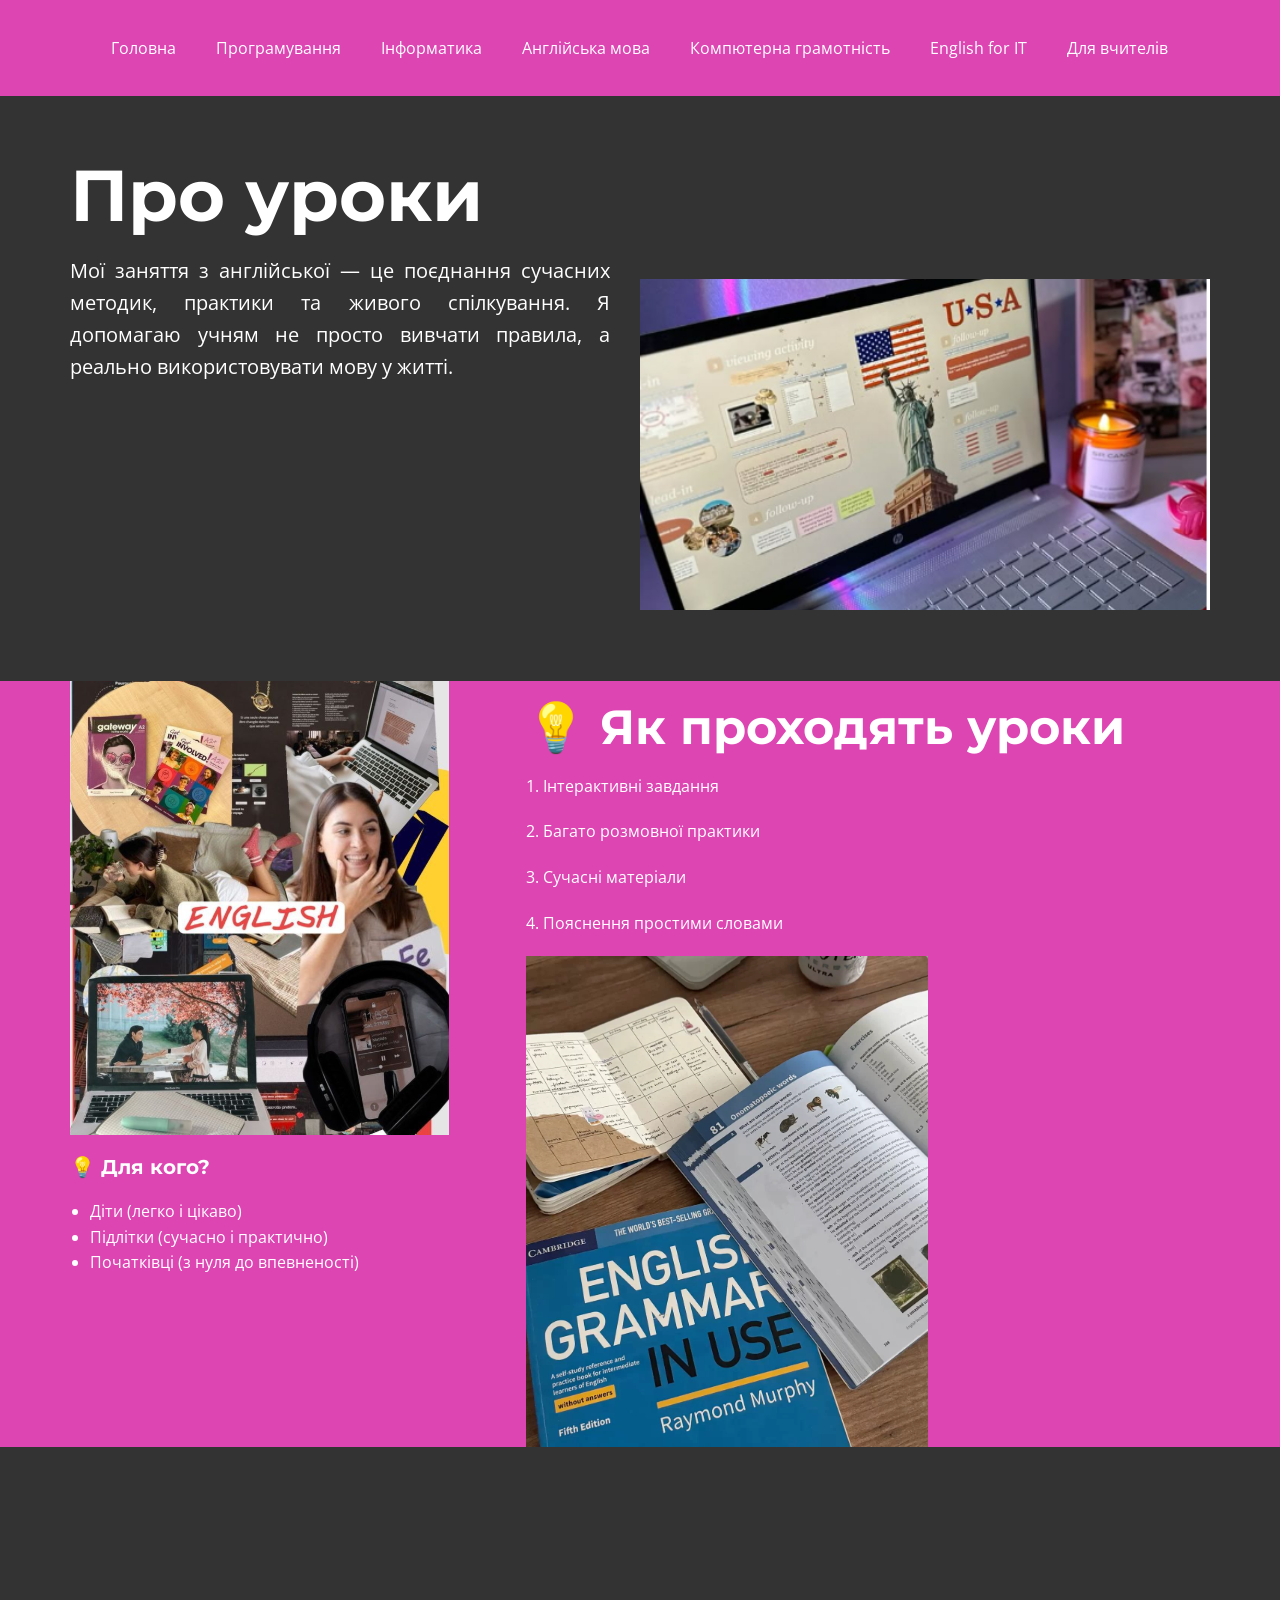
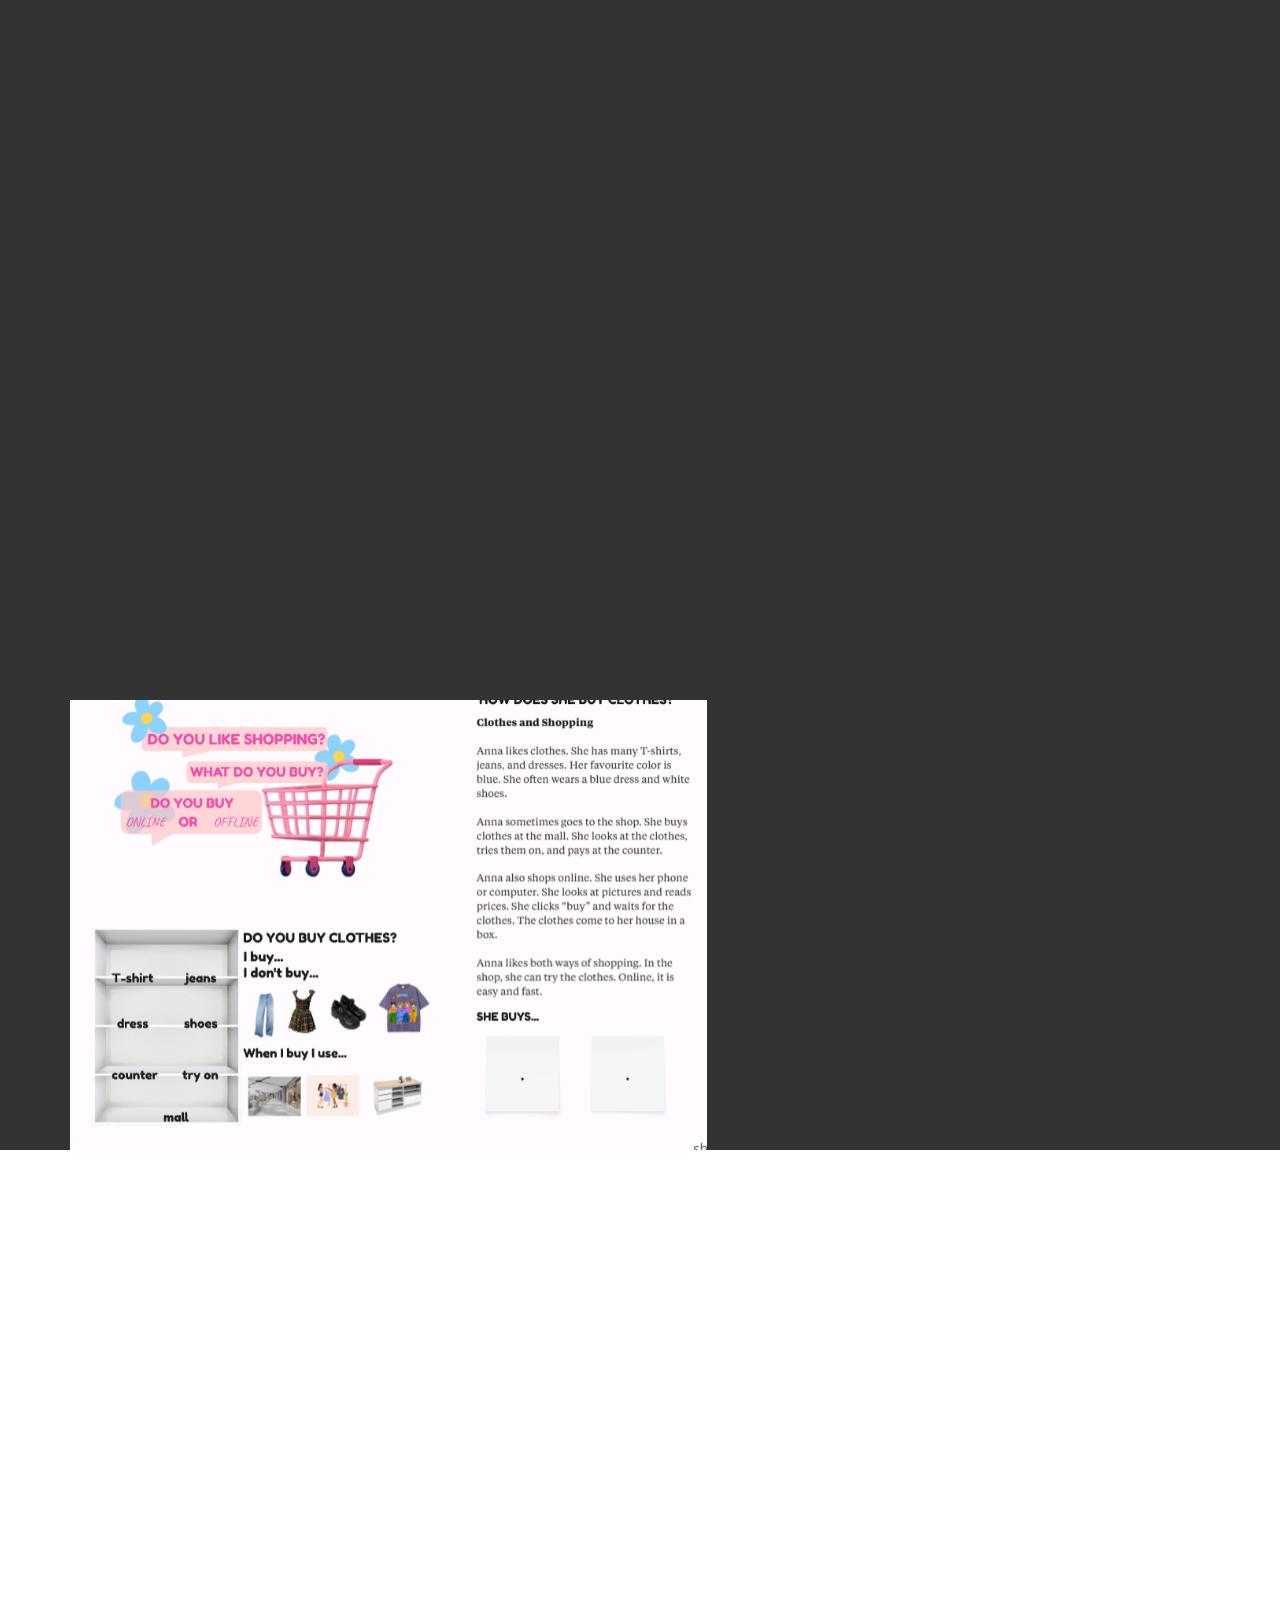
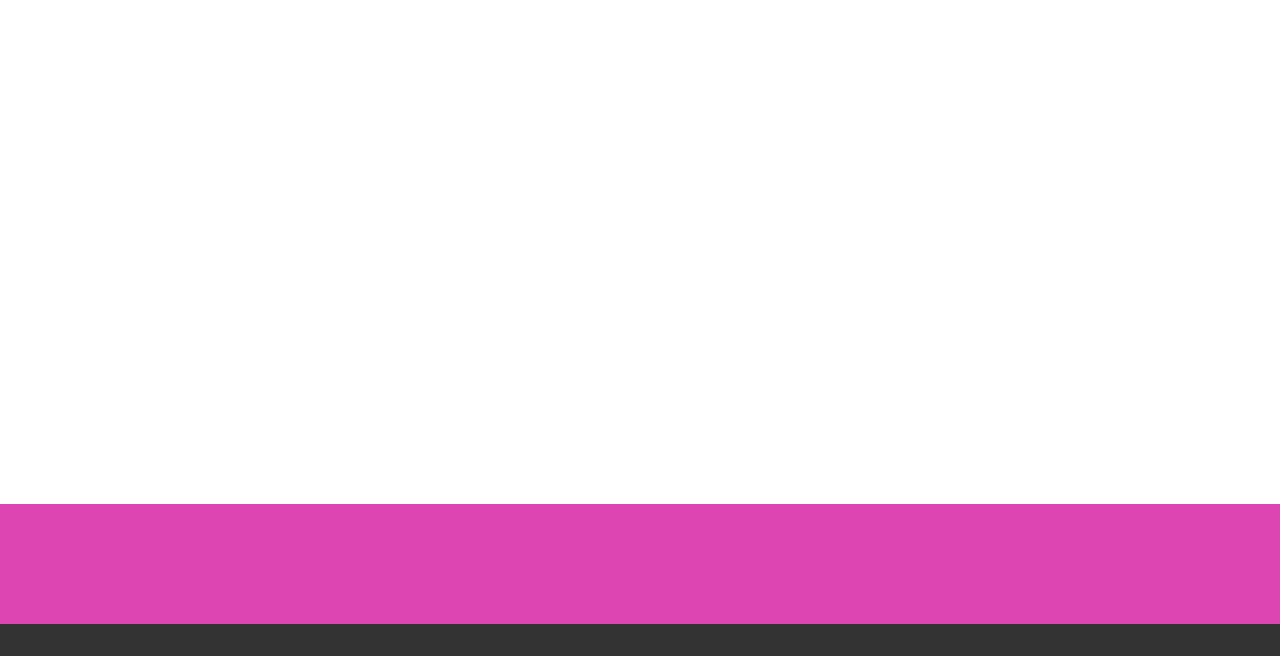
<file: Англійська-мова.html>
<!DOCTYPE html>
<html style="font-size: 16px;" lang="ru"><head>
    <meta name="viewport" content="width=device-width, initial-scale=1.0">
    <meta charset="utf-8">
    <meta name="keywords" content="Англійська фраза, get in touch">
    <meta name="description" content="">
    <title>Англійська мова</title>
    <link rel="stylesheet" href="nicepage.css" media="screen">
<link rel="stylesheet" href="Англійська-мова.css" media="screen">
    <script class="u-script" type="text/javascript" src="jquery.js" defer=""></script>
    <script class="u-script" type="text/javascript" src="nicepage.js" defer=""></script>
    <meta name="generator" content="Nicepage 8.4.8, nicepage.com">
    
    
    
    
    
    
    
    <link id="u-page-google-font" rel="stylesheet" href="https://fonts.googleapis.com/css2?display=swap&amp;family=Montserrat:ital,wght@0,100;0,200;0,300;0,400;0,500;0,600;0,700;0,800;0,900;1,100;1,200;1,300;1,400;1,500;1,600;1,700;1,800;1,900&amp;family=Open+Sans:ital,wght@0,300;0,400;0,500;0,600;0,700;0,800;1,300;1,400;1,500;1,600;1,700;1,800">
    <script type="application/ld+json">{
		"@context": "http://schema.org",
		"@type": "Organization",
		"name": ""
}</script>
    <meta name="theme-color" content="#4551dd">
    <meta property="og:title" content="Англійська мова">
    <meta property="og:type" content="website">
  <meta name="referrer" content="origin"><meta data-intl-tel-input-cdn-path="intlTelInput/"></head>
  <body data-path-to-root="./" data-include-products="false" class="u-body u-clearfix u-grey-80 u-xl-mode" data-lang="ru"><header class="u-clearfix u-color-var u-header u-header" id="header"><div class="u-clearfix u-sheet u-valign-middle u-sheet-1">
        <nav class="u-menu u-menu-one-level u-offcanvas u-menu-1" role="navigation">
          <div class="menu-collapse" style="">
            <a class="u-border-2 u-border-grey-90 u-button-style u-hamburger-link u-nav-link" aria-label="Открыть меню" aria-controls="8194" href="#">
              <svg class="u-svg-link" viewBox="0 0 24 24"><use xlink:href="#svg-9daf"></use></svg>
              <svg class="u-svg-content" version="1.1" id="svg-9daf" viewBox="0 0 16 16" x="0px" y="0px" xmlns:xlink="http://www.w3.org/1999/xlink" xmlns="http://www.w3.org/2000/svg"><g><rect y="1" width="16" height="2"></rect><rect y="7" width="16" height="2"></rect><rect y="13" width="16" height="2"></rect>
</g></svg>
            </a>
          </div>
          <div class="u-custom-menu u-nav-container">
            <ul role="menubar" class="u-nav u-unstyled"><li role="none" class="u-nav-item"><a role="menuitem" class="u-button-style u-nav-link" href="./">Головна</a>
</li><li role="none" class="u-nav-item"><a role="menuitem" class="u-button-style u-nav-link" href="Програмування.html">Програмування</a>
</li><li role="none" class="u-nav-item"><a role="menuitem" class="u-button-style u-nav-link" href="Інформатика.html">Інформатика</a>
</li><li role="none" class="u-nav-item"><a role="menuitem" class="u-button-style u-nav-link" href="Англійська-мова.html">Англійська мова</a>
</li><li role="none" class="u-nav-item"><a role="menuitem" class="u-button-style u-nav-link" href="Компютерна-грамотність.html">Компютерна грамотність</a>
</li><li role="none" class="u-nav-item"><a tabindex="-1" role="menuitem" class="u-button-style u-nav-link">English for IT</a>
</li><li role="none" class="u-nav-item"><a tabindex="-1" role="menuitem" class="u-button-style u-nav-link">Для вчителів</a>
</li></ul>
          </div>
          <div id="8194" role="region" aria-label="Панель меню" class="u-custom-menu u-nav-container-collapse">
            <div class="u-black u-container-style u-inner-container-layout u-opacity u-opacity-95 u-sidenav">
              <div class="u-inner-container-layout u-sidenav-overflow">
                <div class="u-menu-close" tabindex="-1" aria-controls="8194" aria-label="Закрыть меню"></div>
                <ul role="menubar" class="u-align-left u-nav u-popupmenu-items u-unstyled u-nav-2"><li role="none" class="u-nav-item"><a role="menuitem" class="u-button-style u-nav-link" href="./">Головна</a>
</li><li role="none" class="u-nav-item"><a role="menuitem" class="u-button-style u-nav-link" href="Програмування.html">Програмування</a>
</li><li role="none" class="u-nav-item"><a role="menuitem" class="u-button-style u-nav-link" href="Інформатика.html">Інформатика</a>
</li><li role="none" class="u-nav-item"><a role="menuitem" class="u-button-style u-nav-link" href="Англійська-мова.html">Англійська мова</a>
</li><li role="none" class="u-nav-item"><a role="menuitem" class="u-button-style u-nav-link" href="Компютерна-грамотність.html">Компютерна грамотність</a>
</li><li role="none" class="u-nav-item"><a tabindex="-1" role="menuitem" class="u-button-style u-nav-link">English for IT</a>
</li><li role="none" class="u-nav-item"><a tabindex="-1" role="menuitem" class="u-button-style u-nav-link">Для вчителів</a>
</li></ul>
              </div>
            </div>
            <div class="u-black u-menu-overlay u-opacity u-opacity-70"></div>
          </div>
        </nav>
      </div></header> 
    <section class="u-clearfix u-color-var u-section-1" id="block-9">
      <div class="u-clearfix u-sheet u-valign-bottom-xs u-sheet-1">
        <div class="data-layout-selected u-clearfix u-expanded-width u-layout-wrap u-layout-wrap-1">
          <div class="u-layout">
            <div class="u-layout-row">
              <div class="u-container-style u-layout-cell u-size-30 u-layout-cell-1">
                <div class="u-container-layout u-valign-top u-container-layout-1">
                  <h1 class="u-align-left u-text u-text-1"> Про уроки</h1>
                  <p class="u-align-justify u-text u-text-2"> Мої заняття з англійської — це поєднання сучасних методик, практики та живого спілкування. Я допомагаю учням не просто вивчати правила, а реально використовувати мову у житті.</p>
                </div>
              </div>
              <div class="u-container-style u-layout-cell u-size-30 u-layout-cell-2">
                <div class="u-container-layout u-valign-bottom-lg u-valign-bottom-md u-valign-bottom-xs u-valign-middle-sm u-valign-middle-xl u-container-layout-2">
                  <img class="u-expanded-width u-image u-image-default u-image-1" src="images/image-11.png" alt="" data-image-width="490" data-image-height="303">
                </div>
              </div>
            </div>
          </div>
        </div>
      </div>
    </section>
<section class="u-clearfix u-color-var u-section-2" id="block-10">

  <style>
    /* Фикс от наезда */
    .u-section-2 .u-layout-row {
      display: flex;
      flex-wrap: wrap !important;
    }

    .u-section-2 .u-layout-cell {
      display: block !important;
    }

    .u-section-2 img {
      max-width: 100%;
      height: auto;
      display: block;
    }

    .u-section-2 .u-text,
    .u-section-2 ul,
    .u-section-2 li {
      position: relative !important;
      z-index: 2;
    }

    /* МОБИЛКА */
    @media (max-width: 767px) {

      .u-section-2 .u-layout-row {
        display: block !important;
      }

      .u-section-2 .u-layout-cell {
        width: 100% !important;
        margin-bottom: 25px;
      }

      .u-section-2 .u-container-layout-1,
      .u-section-2 .u-container-layout-2 {
        padding: 10px !important;
      }

      .u-section-2 .u-image-1,
      .u-section-2 .u-image-2 {
        width: 100% !important;
        margin: 0 0 15px 0;
      }

      /* Убираем абсолютные позиции Nicepage */
      .u-section-2 * {
        position: static !important;
        transform: none !important;
      }

      .u-section-2 .u-text-3 span {
        font-size: 22px !important;
      }
    }
  </style>

  <div class="u-clearfix u-sheet">
    <div class="u-layout-wrap">
      <div class="u-layout">
        <div class="u-layout-row">

          <div class="u-layout-cell u-size-24">
            <div class="u-container-layout">
              <img src="images/image-4.png" alt="">
              <h5>💡 Для кого?</h5>
              <ul>
                <li>Діти (легко і цікаво)</li>
                <li>Підлітки (сучасно і практично)</li>
                <li>Початківці (з нуля до впевненості)</li>
              </ul>
            </div>
          </div>

          <div class="u-layout-cell u-size-36">
            <div class="u-container-layout">
              <h2>💡 Як проходять уроки</h2>
              <p>1. Інтерактивні завдання</p>
              <p>2. Багато розмовної практики</p>
              <p>3. Сучасні матеріали</p>
              <p>4. Пояснення простими словами</p>
              <img src="images/image-5.png" alt="">
            </div>
          </div>

        </div>
      </div>
    </div>
  </div>
</section>

  <div class="u-clearfix u-sheet u-sheet-1">
    <div class="data-layout-selected u-clearfix u-expanded-width u-layout-wrap u-layout-wrap-1">
      <div class="u-layout">
        <div class="u-layout-row">

       

       

        </div>
      </div>
    </div>
  </div>
</section>
    <section class="u-clearfix u-section-3" id="block-11">
      <div class="u-clearfix u-sheet u-valign-middle-lg u-valign-middle-md u-valign-middle-sm u-valign-middle-xs u-sheet-1">
        <div class="u-expanded-width u-list u-list-1">
          <div class="u-repeater u-repeater-1">
            <div class="u-border-2 u-border-white u-container-style u-list-item u-radius u-repeater-item u-shape-round u-list-item-1" data-animation-name="flipIn" data-animation-duration="3000" data-animation-delay="0" data-animation-direction="X">
              <div class="u-container-layout u-similar-container u-valign-middle-lg u-valign-middle-md u-valign-middle-sm u-valign-middle-xs u-container-layout-1"><span class="u-icon u-icon-1"><svg class="u-svg-link" preserveAspectRatio="xMidYMin slice" viewBox="0 0 60 60" style=""><use xlink:href="#svg-d88a"></use></svg><svg class="u-svg-content" viewBox="0 0 60 60" x="0px" y="0px" id="svg-d88a" style="enable-background:new 0 0 60 60;"><g><path d="M42.595,0H17.405C14.977,0,13,1.977,13,4.405v51.189C13,58.023,14.977,60,17.405,60h25.189C45.023,60,47,58.023,47,55.595
		V4.405C47,1.977,45.023,0,42.595,0z M15,8h30v38H15V8z M17.405,2h25.189C43.921,2,45,3.079,45,4.405V6H15V4.405
		C15,3.079,16.079,2,17.405,2z M42.595,58H17.405C16.079,58,15,56.921,15,55.595V48h30v7.595C45,56.921,43.921,58,42.595,58z"></path><path d="M30,49c-2.206,0-4,1.794-4,4s1.794,4,4,4s4-1.794,4-4S32.206,49,30,49z M30,55c-1.103,0-2-0.897-2-2s0.897-2,2-2
		s2,0.897,2,2S31.103,55,30,55z"></path><path d="M26,5h4c0.553,0,1-0.447,1-1s-0.447-1-1-1h-4c-0.553,0-1,0.447-1,1S25.447,5,26,5z"></path><path d="M33,5h1c0.553,0,1-0.447,1-1s-0.447-1-1-1h-1c-0.553,0-1,0.447-1,1S32.447,5,33,5z"></path><path d="M56.612,4.569c-0.391-0.391-1.023-0.391-1.414,0s-0.391,1.023,0,1.414c3.736,3.736,3.736,9.815,0,13.552
		c-0.391,0.391-0.391,1.023,0,1.414c0.195,0.195,0.451,0.293,0.707,0.293s0.512-0.098,0.707-0.293
		C61.128,16.434,61.128,9.085,56.612,4.569z"></path><path d="M52.401,6.845c-0.391-0.391-1.023-0.391-1.414,0s-0.391,1.023,0,1.414c1.237,1.237,1.918,2.885,1.918,4.639
		s-0.681,3.401-1.918,4.638c-0.391,0.391-0.391,1.023,0,1.414c0.195,0.195,0.451,0.293,0.707,0.293s0.512-0.098,0.707-0.293
		c1.615-1.614,2.504-3.764,2.504-6.052S54.017,8.459,52.401,6.845z"></path><path d="M4.802,5.983c0.391-0.391,0.391-1.023,0-1.414s-1.023-0.391-1.414,0c-4.516,4.516-4.516,11.864,0,16.38
		c0.195,0.195,0.451,0.293,0.707,0.293s0.512-0.098,0.707-0.293c0.391-0.391,0.391-1.023,0-1.414
		C1.065,15.799,1.065,9.72,4.802,5.983z"></path><path d="M9.013,6.569c-0.391-0.391-1.023-0.391-1.414,0c-1.615,1.614-2.504,3.764-2.504,6.052s0.889,4.438,2.504,6.053
		c0.195,0.195,0.451,0.293,0.707,0.293s0.512-0.098,0.707-0.293c0.391-0.391,0.391-1.023,0-1.414
		c-1.237-1.237-1.918-2.885-1.918-4.639S7.775,9.22,9.013,7.983C9.403,7.593,9.403,6.96,9.013,6.569z"></path>
</g></svg></span>
                <h5 class="u-align-center u-text u-text-default u-text-1"> Просте пояснення та результат</h5>
                <p class="u-align-center u-text u-text-default u-text-2"> Пояснюю складні теми доступно і доводжу до повного розуміння, а не просто “проходимо матеріал”.</p>
              </div>
            </div>
            <div class="u-border-2 u-border-white u-container-style u-list-item u-radius u-repeater-item u-shape-round u-list-item-2" data-animation-name="flipIn" data-animation-duration="3000" data-animation-delay="0" data-animation-direction="X">
              <div class="u-container-layout u-similar-container u-valign-middle-lg u-valign-middle-md u-valign-middle-sm u-valign-middle-xs u-container-layout-2"><span class="u-icon u-icon-2"><svg class="u-svg-link" preserveAspectRatio="xMidYMin slice" viewBox="0 0 54 54" style=""><use xlink:href="#svg-b719"></use></svg><svg class="u-svg-content" viewBox="0 0 54 54" x="0px" y="0px" id="svg-b719" style="enable-background:new 0 0 54 54;"><g><path d="M27,8c-9.374,0-17,7.626-17,17c0,7.112,4.391,13.412,11,15.9V50c0,0.553,0.447,1,1,1h1v2c0,0.553,0.447,1,1,1h6
		c0.553,0,1-0.447,1-1v-2h1c0.553,0,1-0.447,1-1v-9.1c6.609-2.488,11-8.788,11-15.9C44,15.626,36.374,8,27,8z M30,49
		c-0.553,0-1,0.447-1,1v2h-4v-2c0-0.553-0.447-1-1-1h-1v-5h8v5H30z M31.688,39.242C31.277,39.377,31,39.761,31,40.192V42h-8v-1.808
		c0-0.432-0.277-0.815-0.688-0.95C16.145,37.214,12,31.49,12,25c0-8.271,6.729-15,15-15s15,6.729,15,15
		C42,31.49,37.855,37.214,31.688,39.242z"></path><path d="M27,6c0.553,0,1-0.447,1-1V1c0-0.553-0.447-1-1-1s-1,0.447-1,1v4C26,5.553,26.447,6,27,6z"></path><path d="M51,24h-4c-0.553,0-1,0.447-1,1s0.447,1,1,1h4c0.553,0,1-0.447,1-1S51.553,24,51,24z"></path><path d="M7,24H3c-0.553,0-1,0.447-1,1s0.447,1,1,1h4c0.553,0,1-0.447,1-1S7.553,24,7,24z"></path><path d="M43.264,7.322l-2.828,2.828c-0.391,0.391-0.391,1.023,0,1.414c0.195,0.195,0.451,0.293,0.707,0.293
		s0.512-0.098,0.707-0.293l2.828-2.828c0.391-0.391,0.391-1.023,0-1.414S43.654,6.932,43.264,7.322z"></path><path d="M12.15,38.436l-2.828,2.828c-0.391,0.391-0.391,1.023,0,1.414c0.195,0.195,0.451,0.293,0.707,0.293
		s0.512-0.098,0.707-0.293l2.828-2.828c0.391-0.391,0.391-1.023,0-1.414S12.541,38.045,12.15,38.436z"></path><path d="M41.85,38.436c-0.391-0.391-1.023-0.391-1.414,0s-0.391,1.023,0,1.414l2.828,2.828c0.195,0.195,0.451,0.293,0.707,0.293
		s0.512-0.098,0.707-0.293c0.391-0.391,0.391-1.023,0-1.414L41.85,38.436z"></path><path d="M12.15,11.564c0.195,0.195,0.451,0.293,0.707,0.293s0.512-0.098,0.707-0.293c0.391-0.391,0.391-1.023,0-1.414l-2.828-2.828
		c-0.391-0.391-1.023-0.391-1.414,0s-0.391,1.023,0,1.414L12.15,11.564z"></path><path d="M27,13c-6.617,0-12,5.383-12,12c0,0.553,0.447,1,1,1s1-0.447,1-1c0-5.514,4.486-10,10-10c0.553,0,1-0.447,1-1
		S27.553,13,27,13z"></path>
</g></svg></span>
                <h5 class="u-align-center u-text u-text-default u-text-3"> Індивідуальний підхід</h5>
                <p class="u-align-center u-text u-text-default u-text-4"> Кожне заняття підлаштовую під рівень, вік та цілі учня — без шаблонного навчання.</p>
              </div>
            </div>
            <div class="u-border-2 u-border-white u-container-style u-list-item u-radius u-repeater-item u-shape-round u-list-item-3" data-animation-name="flipIn" data-animation-duration="3000" data-animation-delay="0" data-animation-direction="X">
              <div class="u-container-layout u-similar-container u-valign-middle-lg u-valign-middle-md u-valign-middle-sm u-valign-middle-xs u-container-layout-3"><span class="u-icon u-icon-3"><svg class="u-svg-link" preserveAspectRatio="xMidYMin slice" viewBox="0 0 54 54" style=""><use xlink:href="#svg-a3e4"></use></svg><svg class="u-svg-content" viewBox="0 0 54 54" x="0px" y="0px" id="svg-a3e4" style="enable-background:new 0 0 54 54;"><g><path d="M27,8c-9.374,0-17,7.626-17,17c0,7.112,4.391,13.412,11,15.9V50c0,0.553,0.447,1,1,1h1v2c0,0.553,0.447,1,1,1h6
		c0.553,0,1-0.447,1-1v-2h1c0.553,0,1-0.447,1-1v-9.1c6.609-2.488,11-8.788,11-15.9C44,15.626,36.374,8,27,8z M30,49
		c-0.553,0-1,0.447-1,1v2h-4v-2c0-0.553-0.447-1-1-1h-1v-5h8v5H30z M31.688,39.242C31.277,39.377,31,39.761,31,40.192V42h-8v-1.808
		c0-0.432-0.277-0.815-0.688-0.95C16.145,37.214,12,31.49,12,25c0-8.271,6.729-15,15-15s15,6.729,15,15
		C42,31.49,37.855,37.214,31.688,39.242z"></path><path d="M27,6c0.553,0,1-0.447,1-1V1c0-0.553-0.447-1-1-1s-1,0.447-1,1v4C26,5.553,26.447,6,27,6z"></path><path d="M51,24h-4c-0.553,0-1,0.447-1,1s0.447,1,1,1h4c0.553,0,1-0.447,1-1S51.553,24,51,24z"></path><path d="M7,24H3c-0.553,0-1,0.447-1,1s0.447,1,1,1h4c0.553,0,1-0.447,1-1S7.553,24,7,24z"></path><path d="M43.264,7.322l-2.828,2.828c-0.391,0.391-0.391,1.023,0,1.414c0.195,0.195,0.451,0.293,0.707,0.293
		s0.512-0.098,0.707-0.293l2.828-2.828c0.391-0.391,0.391-1.023,0-1.414S43.654,6.932,43.264,7.322z"></path><path d="M12.15,38.436l-2.828,2.828c-0.391,0.391-0.391,1.023,0,1.414c0.195,0.195,0.451,0.293,0.707,0.293
		s0.512-0.098,0.707-0.293l2.828-2.828c0.391-0.391,0.391-1.023,0-1.414S12.541,38.045,12.15,38.436z"></path><path d="M41.85,38.436c-0.391-0.391-1.023-0.391-1.414,0s-0.391,1.023,0,1.414l2.828,2.828c0.195,0.195,0.451,0.293,0.707,0.293
		s0.512-0.098,0.707-0.293c0.391-0.391,0.391-1.023,0-1.414L41.85,38.436z"></path><path d="M12.15,11.564c0.195,0.195,0.451,0.293,0.707,0.293s0.512-0.098,0.707-0.293c0.391-0.391,0.391-1.023,0-1.414l-2.828-2.828
		c-0.391-0.391-1.023-0.391-1.414,0s-0.391,1.023,0,1.414L12.15,11.564z"></path><path d="M27,13c-6.617,0-12,5.383-12,12c0,0.553,0.447,1,1,1s1-0.447,1-1c0-5.514,4.486-10,10-10c0.553,0,1-0.447,1-1
		S27.553,13,27,13z"></path>
</g></svg></span>
                <h5 class="u-align-center u-text u-text-default u-text-5"> Підтримка та англійська мова</h5>
                <p class="u-align-center u-text u-text-default u-text-6"> Завжди на зв’язку та допомагаю поза заняттями. Навчаю англійської мови для навчання, роботи та повсякденного спілкування.</p>
              </div>
            </div>
            <div class="u-border-2 u-border-white u-container-style u-list-item u-radius u-repeater-item u-shape-round u-list-item-4" data-animation-name="flipIn" data-animation-duration="3000" data-animation-delay="0" data-animation-direction="X">
              <div class="u-container-layout u-similar-container u-valign-middle-lg u-valign-middle-md u-valign-middle-sm u-valign-middle-xs u-container-layout-4"><span class="u-icon u-icon-4"><svg class="u-svg-link" preserveAspectRatio="xMidYMin slice" viewBox="0 0 60 60" style=""><use xlink:href="#svg-56fb"></use></svg><svg class="u-svg-content" viewBox="0 0 60 60" x="0px" y="0px" id="svg-56fb" style="enable-background:new 0 0 60 60;"><g><path d="M38.914,0H6.5v60h47V14.586L38.914,0z M39.5,3.414L50.086,14H39.5V3.414z M8.5,58V2h29v14h14v42H8.5z"></path><path d="M42.5,21h-16c-0.552,0-1,0.447-1,1s0.448,1,1,1h16c0.552,0,1-0.447,1-1S43.052,21,42.5,21z"></path><path d="M22.875,18.219l-4.301,3.441l-1.367-1.367c-0.391-0.391-1.023-0.391-1.414,0s-0.391,1.023,0,1.414l2,2
		C17.987,23.901,18.243,24,18.5,24c0.22,0,0.441-0.072,0.624-0.219l5-4c0.432-0.346,0.501-0.975,0.156-1.406
		C23.936,17.943,23.306,17.874,22.875,18.219z"></path><path d="M42.5,32h-16c-0.552,0-1,0.447-1,1s0.448,1,1,1h16c0.552,0,1-0.447,1-1S43.052,32,42.5,32z"></path><path d="M22.875,29.219l-4.301,3.441l-1.367-1.367c-0.391-0.391-1.023-0.391-1.414,0s-0.391,1.023,0,1.414l2,2
		C17.987,34.901,18.243,35,18.5,35c0.22,0,0.441-0.072,0.624-0.219l5-4c0.432-0.346,0.501-0.975,0.156-1.406
		C23.936,28.943,23.306,28.874,22.875,29.219z"></path><path d="M42.5,43h-16c-0.552,0-1,0.447-1,1s0.448,1,1,1h16c0.552,0,1-0.447,1-1S43.052,43,42.5,43z"></path><path d="M22.875,40.219l-4.301,3.441l-1.367-1.367c-0.391-0.391-1.023-0.391-1.414,0s-0.391,1.023,0,1.414l2,2
		C17.987,45.901,18.243,46,18.5,46c0.22,0,0.441-0.072,0.624-0.219l5-4c0.432-0.346,0.501-0.975,0.156-1.406
		C23.936,39.943,23.306,39.874,22.875,40.219z"></path>
</g></svg></span>
                <h5 class="u-align-center u-text u-text-default u-text-7">Англійська для різних життєвих ситуацій</h5>
                <p class="u-align-center u-text u-text-default u-text-8">Підготуємо словниковий запас для всіх ваших ситуацій. Щоб ви відчували себе впевнено та вільно.</p>
              </div>
            </div>
          </div>
        </div>
      </div>
    </section>
    <section class="skrollable u-clearfix u-image u-parallax u-section-4" data-image-width="1097" data-image-height="704" id="block-12">
      <div class="u-clearfix u-sheet u-sheet-1">
        <img class="u-expanded-height u-image u-image-default u-image-1" src="images/image-12.png" alt="" data-image-width="822" data-image-height="571">
      </div>
    </section>
    <section class="u-clearfix u-white u-section-5" id="block-21">
      <div class="u-clearfix u-sheet u-valign-middle-lg u-valign-middle-md u-valign-middle-sm u-valign-middle-xs u-sheet-1">
        <div class="data-layout-selected u-clearfix u-expanded-width u-layout-wrap u-layout-wrap-1">
          <div class="u-layout">
            <div class="u-layout-row">
              <div class="u-container-style u-image u-layout-cell u-size-33-lg u-size-33-xl u-size-60-md u-size-60-sm u-size-60-xs u-image-1" data-image-width="1024" data-image-height="1536" data-animation-name="customAnimationIn" data-animation-duration="1500" data-animation-delay="500">
                <div class="u-container-layout u-container-layout-1"></div>
              </div>
              <div class="u-align-left u-container-align-left u-container-style u-layout-cell u-size-27-lg u-size-27-xl u-size-60-md u-size-60-sm u-size-60-xs u-layout-cell-2" data-animation-name="fadeIn" data-animation-duration="1500" data-animation-direction="Right" data-animation-delay="750">
                <div class="u-container-layout u-container-layout-2">
                  <h3>Напишіть мені зручним способом 👇</h3>

                  <div id="forma" style="text-align:center; padding:20px;">


  <a href="https://t.me/Anastasia_2901" target="_blank" class="u-btn u-btn-round u-button-style u-palette-1-base u-radius-20" style="margin:10px;">
    Telegram
  </a>

  <a href="viber://chat?number=%2B380957051891" class="u-btn u-btn-round u-button-style u-palette-1-base u-radius-20" style="margin:10px;">
    Viber
  </a>

  <a href="https://wa.me/380957051891" target="_blank" class="u-btn u-btn-round u-button-style u-palette-1-base u-radius-20" style="margin:10px;">
    WhatsApp
  </a>

  <a href="https://instagram.com/_anastasiia_zhurenko" target="_blank" class="u-btn u-btn-round u-button-style u-palette-1-base u-radius-20" style="margin:10px;">
    Instagram
  </a>

</div>
                </div>
              </div>
            </div>
          </div>
        </div>
      </div>
    </section>
    
    
    
    <footer class="u-align-center u-clearfix u-color-var u-container-align-center u-footer u-footer" id="footer"><div class="u-clearfix u-sheet u-sheet-1"></div></footer>
    <section class="u-backlink u-clearfix u-grey-80"></section>
  
</body></html>
</file>
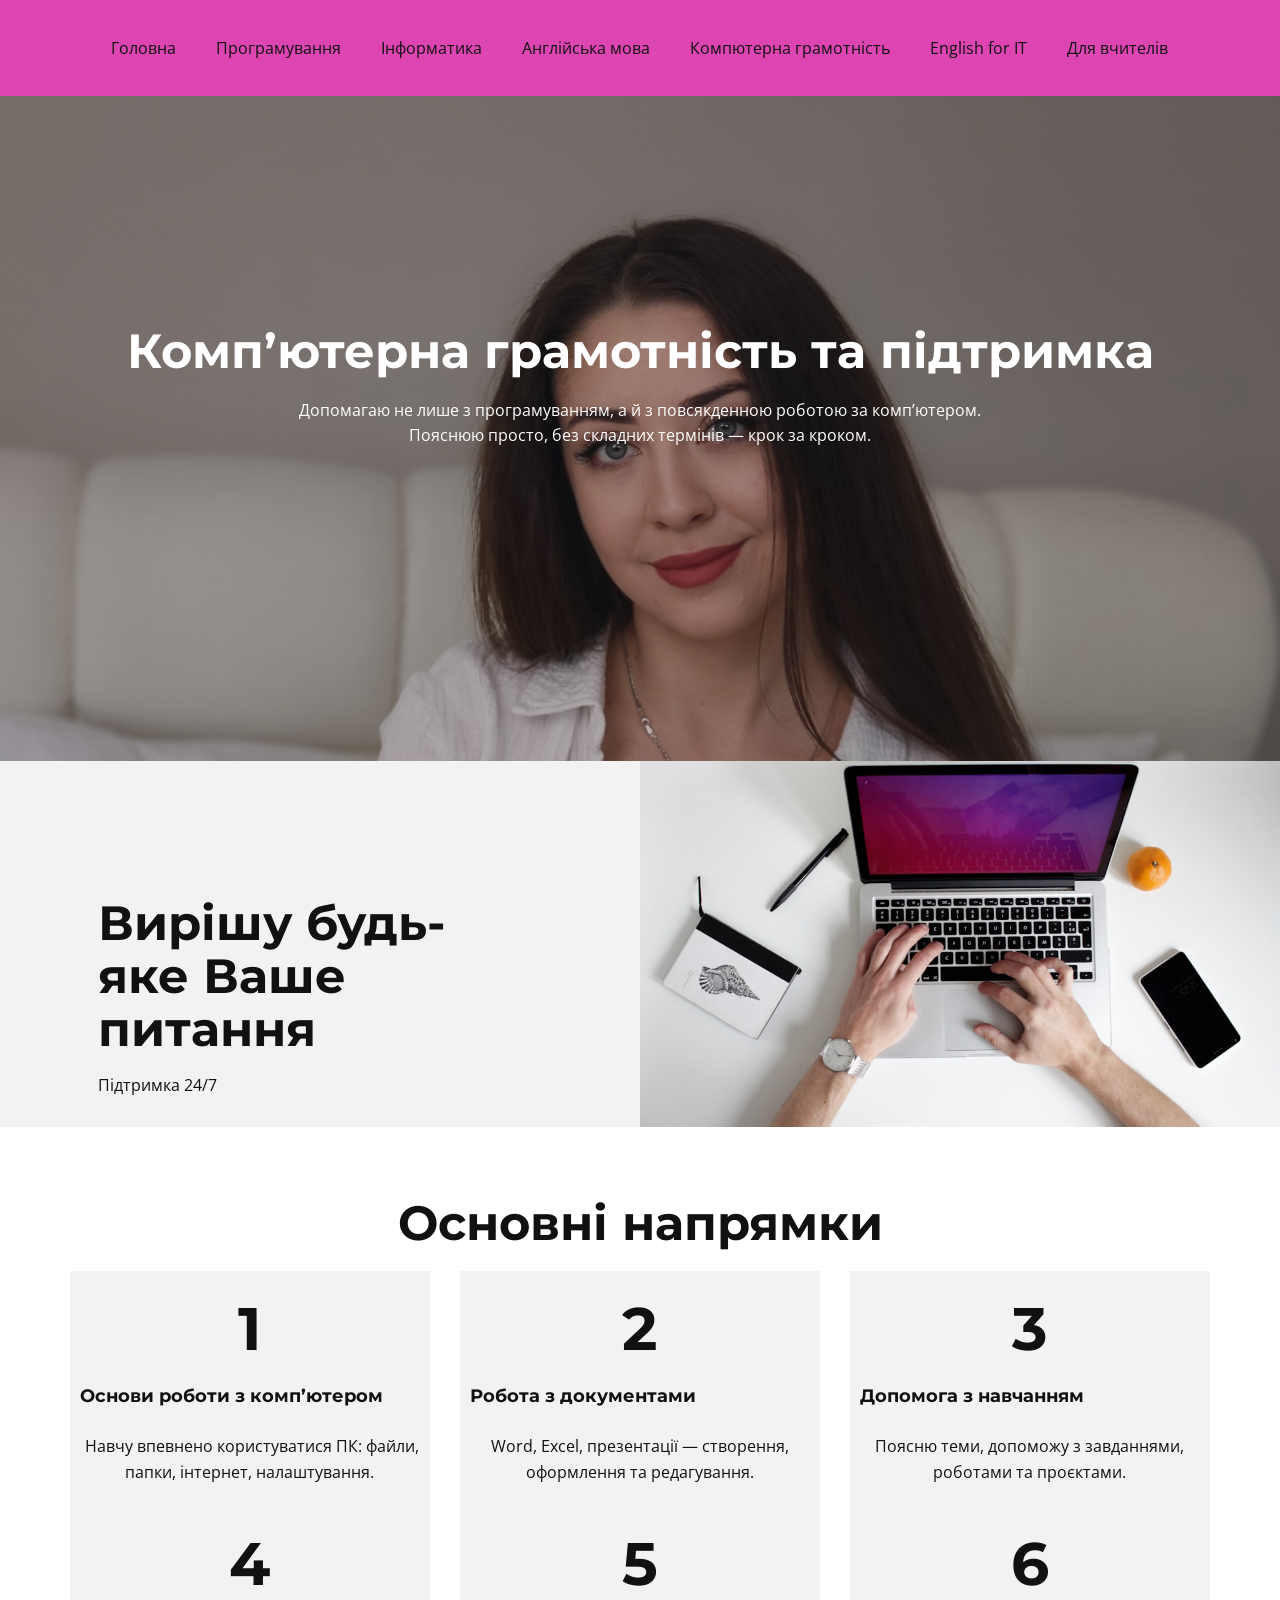
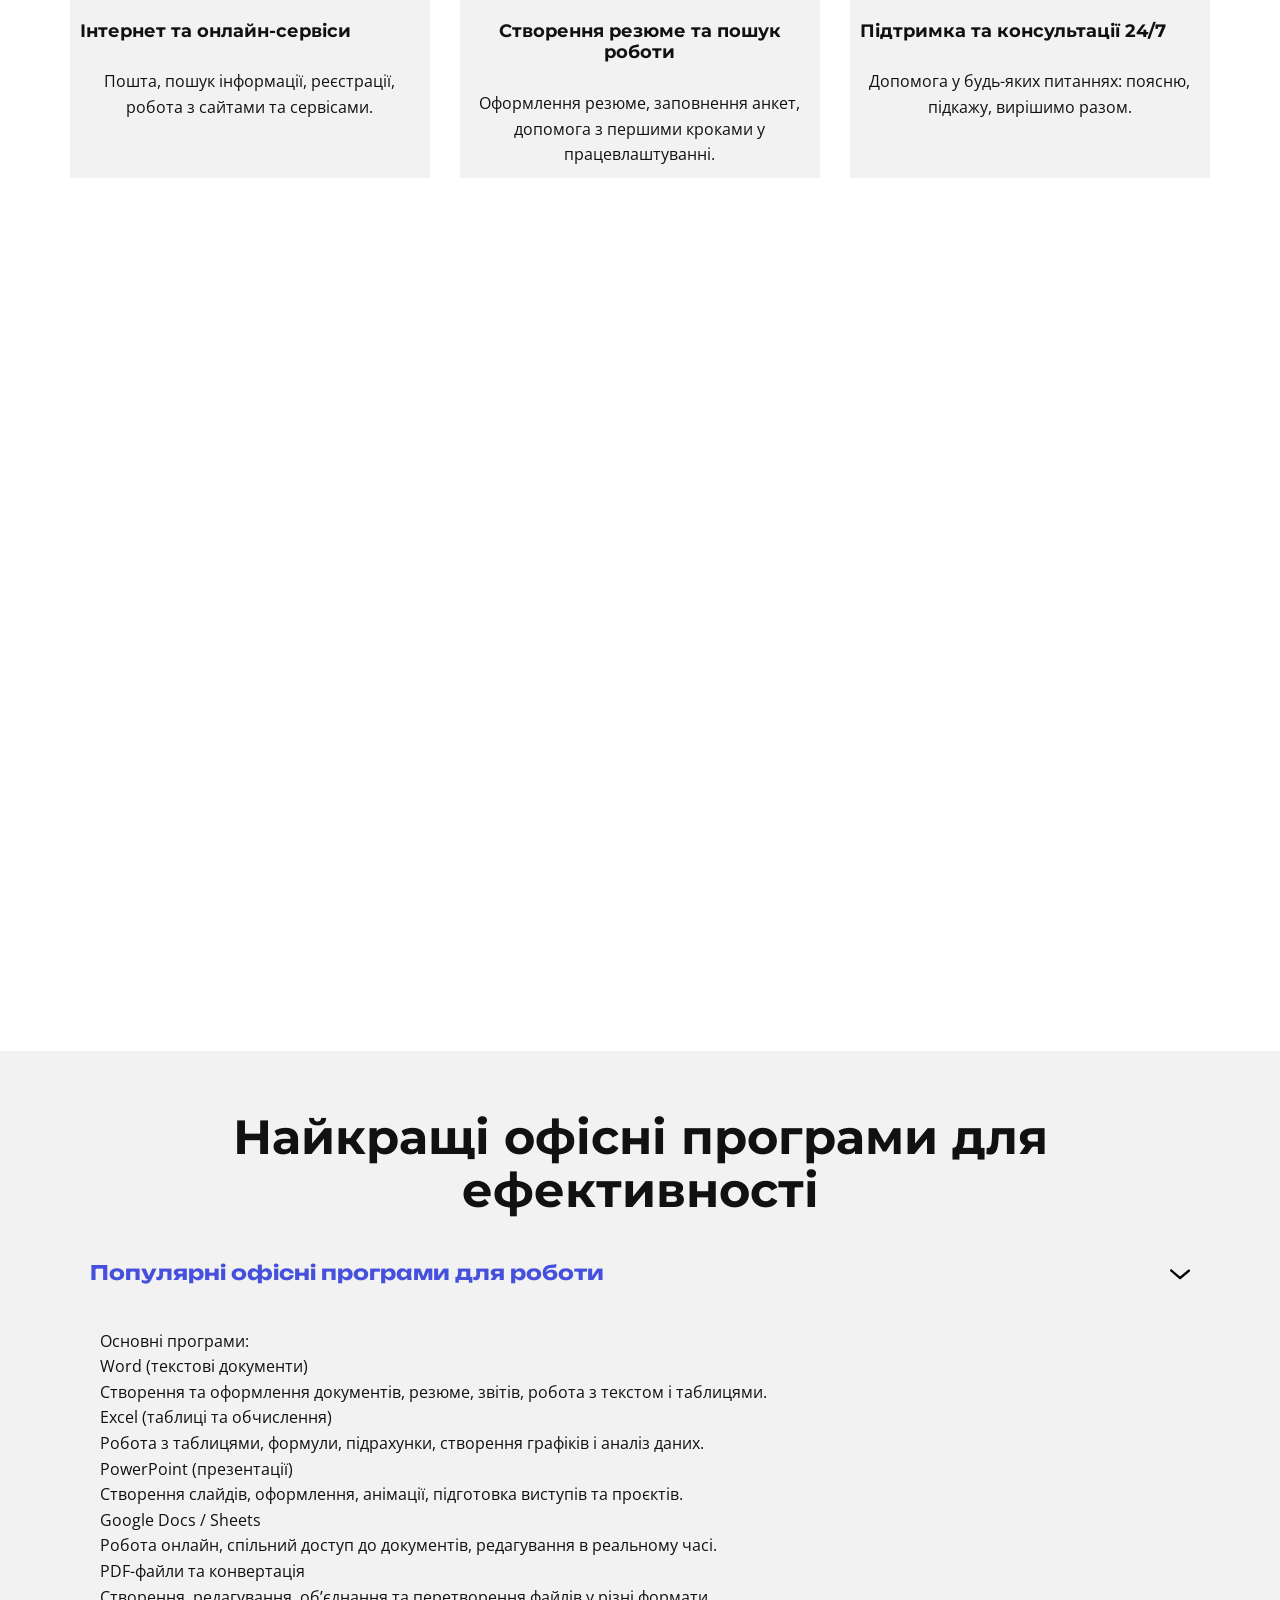
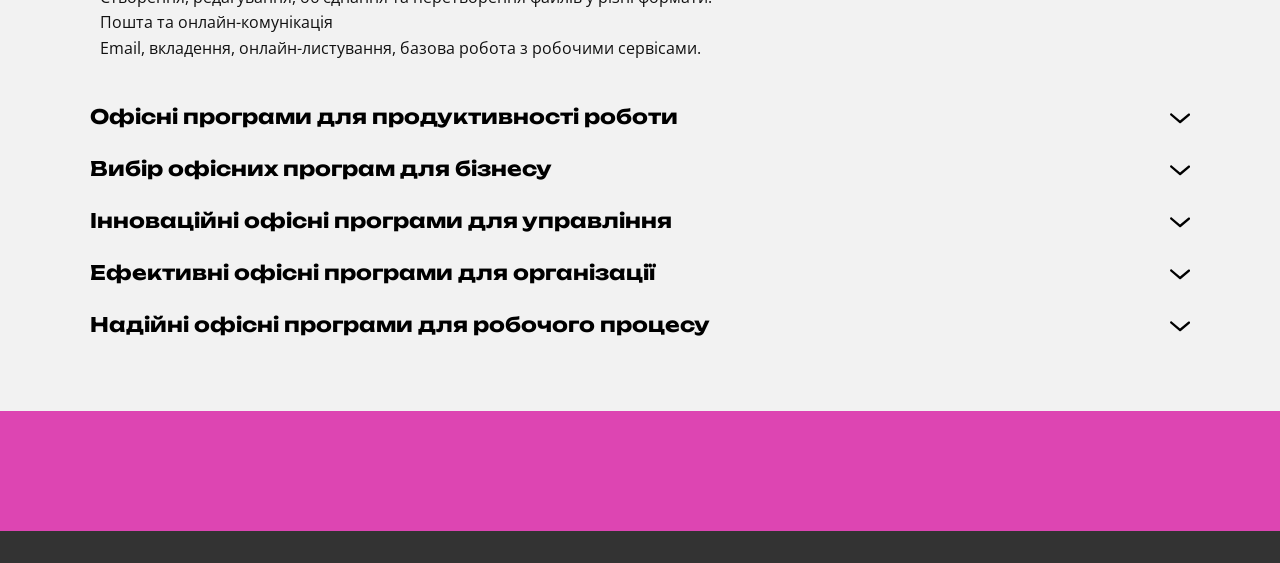
<file: Компютерна-грамотність.html>
<!DOCTYPE html>
<html style="font-size: 16px;" lang="ru"><head>
    <meta name="viewport" content="width=device-width, initial-scale=1.0">
    <meta charset="utf-8">
    <meta name="keywords" content="Універсальні офісні програми для різних потреб, Сучасні офісні програми для комфорту, Архівування файлів, Оптимальний вибір офісних програм для успіху, Найкращі офісні програми для ефективності, Contact us">
    <meta name="description" content="">
    <title>Компютерна грамотність</title>
    <link rel="stylesheet" href="nicepage.css" media="screen">
<link rel="stylesheet" href="Компютерна-грамотність.css" media="screen">
    <script class="u-script" type="text/javascript" src="jquery.js" defer=""></script>
    <script class="u-script" type="text/javascript" src="nicepage.js" defer=""></script>
    <meta name="generator" content="Nicepage 8.4.8, nicepage.com">
    
    
    
    
    
    
    
    <link id="u-page-google-font" rel="stylesheet" href="https://fonts.googleapis.com/css2?display=swap&amp;family=Montserrat:ital,wght@0,100;0,200;0,300;0,400;0,500;0,600;0,700;0,800;0,900;1,100;1,200;1,300;1,400;1,500;1,600;1,700;1,800;1,900&amp;family=Open+Sans:ital,wght@0,300;0,400;0,500;0,600;0,700;0,800;1,300;1,400;1,500;1,600;1,700;1,800&amp;family=Unbounded:wght@200;300;400;500;600;700;800;900">
    <script type="application/ld+json">{
		"@context": "http://schema.org",
		"@type": "Organization",
		"name": ""
}</script>
    <meta name="theme-color" content="#4551dd">
    <meta property="og:title" content="Компютерна грамотність">
    <meta property="og:type" content="website">
  <meta name="referrer" content="origin"><meta data-intl-tel-input-cdn-path="intlTelInput/"></head>
  <body data-path-to-root="./" data-include-products="false" class="u-body u-clearfix u-xl-mode" data-lang="ru"><header class="u-clearfix u-color-var u-header u-header" id="header"><div class="u-clearfix u-sheet u-valign-middle u-sheet-1">
        <nav class="u-menu u-menu-one-level u-offcanvas u-menu-1" role="navigation">
          <div class="menu-collapse" style="">
            <a class="u-border-2 u-border-grey-90 u-button-style u-hamburger-link u-nav-link" aria-label="Открыть меню" aria-controls="8194" href="#">
              <svg class="u-svg-link" viewBox="0 0 24 24"><use xlink:href="#svg-9daf"></use></svg>
              <svg class="u-svg-content" version="1.1" id="svg-9daf" viewBox="0 0 16 16" x="0px" y="0px" xmlns:xlink="http://www.w3.org/1999/xlink" xmlns="http://www.w3.org/2000/svg"><g><rect y="1" width="16" height="2"></rect><rect y="7" width="16" height="2"></rect><rect y="13" width="16" height="2"></rect>
</g></svg>
            </a>
          </div>
          <div class="u-custom-menu u-nav-container">
            <ul role="menubar" class="u-nav u-unstyled"><li role="none" class="u-nav-item"><a role="menuitem" class="u-button-style u-nav-link" href="./">Головна</a>
</li><li role="none" class="u-nav-item"><a role="menuitem" class="u-button-style u-nav-link" href="Програмування.html">Програмування</a>
</li><li role="none" class="u-nav-item"><a role="menuitem" class="u-button-style u-nav-link" href="Інформатика.html">Інформатика</a>
</li><li role="none" class="u-nav-item"><a role="menuitem" class="u-button-style u-nav-link" href="Англійська-мова.html">Англійська мова</a>
</li><li role="none" class="u-nav-item"><a role="menuitem" class="u-button-style u-nav-link" href="Компютерна-грамотність.html">Компютерна грамотність</a>
</li><li role="none" class="u-nav-item"><a tabindex="-1" role="menuitem" class="u-button-style u-nav-link">English for IT</a>
</li><li role="none" class="u-nav-item"><a tabindex="-1" role="menuitem" class="u-button-style u-nav-link">Для вчителів</a>
</li></ul>
          </div>
          <div id="8194" role="region" aria-label="Панель меню" class="u-custom-menu u-nav-container-collapse">
            <div class="u-black u-container-style u-inner-container-layout u-opacity u-opacity-95 u-sidenav">
              <div class="u-inner-container-layout u-sidenav-overflow">
                <div class="u-menu-close" tabindex="-1" aria-controls="8194" aria-label="Закрыть меню"></div>
                <ul role="menubar" class="u-align-left u-nav u-popupmenu-items u-unstyled u-nav-2"><li role="none" class="u-nav-item"><a role="menuitem" class="u-button-style u-nav-link" href="./">Головна</a>
</li><li role="none" class="u-nav-item"><a role="menuitem" class="u-button-style u-nav-link" href="Програмування.html">Програмування</a>
</li><li role="none" class="u-nav-item"><a role="menuitem" class="u-button-style u-nav-link" href="Інформатика.html">Інформатика</a>
</li><li role="none" class="u-nav-item"><a role="menuitem" class="u-button-style u-nav-link" href="Англійська-мова.html">Англійська мова</a>
</li><li role="none" class="u-nav-item"><a role="menuitem" class="u-button-style u-nav-link" href="Компютерна-грамотність.html">Компютерна грамотність</a>
</li><li role="none" class="u-nav-item"><a tabindex="-1" role="menuitem" class="u-button-style u-nav-link">English for IT</a>
</li><li role="none" class="u-nav-item"><a tabindex="-1" role="menuitem" class="u-button-style u-nav-link">Для вчителів</a>
</li></ul>
              </div>
            </div>
            <div class="u-black u-menu-overlay u-opacity u-opacity-70"></div>
          </div>
        </nav>
      </div></header> 
    <section class="skrollable u-clearfix u-container-align-center u-image u-parallax u-shading u-section-1" data-image-width="1296" data-image-height="1920" id="block-9">
      <div class="u-clearfix u-sheet u-valign-middle-lg u-valign-middle-md u-valign-middle-sm u-valign-middle-xs u-sheet-1">
        <div class="u-align-center u-container-align-center u-container-style u-expanded-width u-group u-shape-rectangle u-group-1">
          <div class="u-container-layout u-valign-middle-lg u-valign-middle-md u-valign-middle-sm u-valign-middle-xs u-container-layout-1">
            <h1 class="u-align-center u-text u-text-1"> Комп’ютерна грамотність та підтримка</h1>
            <p class="u-align-center u-text u-text-2"> Допомагаю не лише з програмуванням, а й з повсякденною роботою за комп’ютером.<br> Пояснюю просто, без складних термінів — крок за кроком.
            </p>
          </div>
        </div>
      </div>
    </section>
    <section class="u-clearfix u-valign-middle-lg u-valign-middle-md u-valign-middle-xl u-section-2" id="block-10">
      <div class="data-layout-selected u-clearfix u-expanded-width u-layout-wrap u-layout-wrap-1">
        <div class="u-layout">
          <div class="u-layout-row">
            <div class="u-container-align-center-sm u-container-align-center-xs u-container-align-left-lg u-container-align-left-md u-container-align-left-xl u-container-style u-grey-5 u-layout-cell u-size-30 u-layout-cell-1">
              <div class="u-container-layout u-valign-middle-lg u-valign-middle-md u-valign-middle-sm u-valign-middle-xs u-container-layout-1">
                <h2 class="u-align-center-sm u-align-center-xs u-align-left-lg u-align-left-md u-align-left-xl u-text u-text-1">Вирішу будь-яке Ваше питання</h2>
                <p class="u-align-center-sm u-align-center-xs u-align-left-lg u-align-left-md u-align-left-xl u-text u-text-default-lg u-text-default-md u-text-default-xl u-text-2">Підтримка 24/7 </p>
              </div>
            </div>
            <div class="u-container-style u-image u-layout-cell u-size-30 u-image-1" data-image-width="1080" data-image-height="720">
              <div class="u-container-layout u-container-layout-2"></div>
            </div>
          </div>
        </div>
      </div>
    </section>
    <section class="u-clearfix u-container-align-center u-section-3" id="block-11">
      <div class="u-clearfix u-sheet u-valign-middle-lg u-valign-middle-md u-valign-middle-sm u-sheet-1">
        <h2 class="u-align-center u-text u-text-default u-text-1">Основні напрямки</h2>
        <div class="u-expanded-width u-list u-list-1">
          <div class="u-repeater u-repeater-1">
            <div class="u-container-style u-grey-5 u-list-item u-repeater-item">
              <div class="u-container-layout u-similar-container u-container-layout-1">
                <h3 class="u-align-center u-text u-text-default u-text-2">1</h3>
                <h6 class="u-align-center u-text u-text-default u-text-3"> Основи роботи з комп’ютером</h6>
                <p class="u-align-center u-text u-text-default u-text-4">&nbsp;Навчу впевнено користуватися ПК: файли, папки, інтернет, налаштування.</p>
              </div>
            </div>
            <div class="u-container-style u-grey-5 u-list-item u-repeater-item">
              <div class="u-container-layout u-similar-container u-container-layout-2">
                <h3 class="u-align-center u-text u-text-default u-text-5">2</h3>
                <h6 class="u-align-center u-text u-text-default u-text-6"> Робота з документами</h6>
                <p class="u-align-center u-text u-text-default u-text-7"> Word, Excel, презентації — створення, оформлення та редагування.</p>
              </div>
            </div>
            <div class="u-container-style u-grey-5 u-list-item u-repeater-item">
              <div class="u-container-layout u-similar-container u-container-layout-3">
                <h3 class="u-align-center u-text u-text-default u-text-8">3</h3>
                <h6 class="u-align-center u-text u-text-default u-text-9"> Допомога з навчанням</h6>
                <p class="u-align-center u-text u-text-default u-text-10"> Поясню теми, допоможу з завданнями, роботами та проєктами.</p>
              </div>
            </div>
          </div>
        </div>
        <div class="u-repeater u-repeater-2">
          <div class="u-container-style u-grey-5 u-list-item u-repeater-item">
            <div class="u-container-layout u-similar-container u-container-layout-4">
              <h3 class="u-align-center u-text u-text-default u-text-11">4</h3>
              <h6 class="u-align-center u-text u-text-default u-text-12"> Інтернет та онлайн-сервіси</h6>
              <p class="u-align-center u-text u-text-default u-text-13"> Пошта, пошук інформації, реєстрації, робота з сайтами та сервісами.</p>
            </div>
          </div>
          <div class="u-container-style u-grey-5 u-list-item u-repeater-item">
            <div class="u-container-layout u-similar-container u-container-layout-5">
              <h3 class="u-align-center u-text u-text-default u-text-14">5</h3>
              <h6 class="u-align-center u-text u-text-default u-text-15"> Створення резюме та пошук роботи</h6>
              <p class="u-align-center u-text u-text-default u-text-16"> Оформлення резюме, заповнення анкет, допомога з першими кроками у працевлаштуванні.</p>
            </div>
          </div>
          <div class="u-container-style u-grey-5 u-list-item u-repeater-item">
            <div class="u-container-layout u-similar-container u-container-layout-6">
              <h3 class="u-align-center u-text u-text-default u-text-17">6</h3>
              <h6 class="u-align-center u-text u-text-default u-text-18"> Підтримка та консультації 24/7</h6>
              <p class="u-align-center u-text u-text-default u-text-19"> Допомога у будь-яких питаннях: поясню, підкажу, вирішимо разом.</p>
            </div>
          </div>
        </div>
      </div>
    </section>
    <section class="u-clearfix u-white u-section-4" id="block-18">
      <div class="u-clearfix u-sheet u-valign-middle-lg u-valign-middle-md u-valign-middle-sm u-valign-top-xs u-sheet-1">
        <div class="data-layout-selected u-clearfix u-expanded-width-xs u-layout-wrap u-layout-wrap-1">
          <div class="u-layout">
            <div class="u-layout-row">
              <div class="u-container-style u-image u-layout-cell u-size-33-lg u-size-33-xl u-size-60-md u-size-60-sm u-size-60-xs u-image-1" data-image-width="1024" data-image-height="1536" data-animation-name="customAnimationIn" data-animation-duration="1500" data-animation-delay="500">
                <div class="u-container-layout u-container-layout-1"></div>
              </div>
              <div class="u-align-left u-container-align-left u-container-style u-layout-cell u-size-27-lg u-size-27-xl u-size-60-md u-size-60-sm u-size-60-xs u-layout-cell-2" data-animation-name="fadeIn" data-animation-duration="1500" data-animation-direction="Right" data-animation-delay="750">
                <div class="u-container-layout u-valign-bottom-xl u-container-layout-2">
                 <h3>Напишіть мені зручним способом 👇</h3>

                  <div id="forma" style="text-align:center; padding:20px;">


  <a href="https://t.me/Anastasia_2901" target="_blank" class="u-btn u-btn-round u-button-style u-palette-1-base u-radius-20" style="margin:10px;">
    Telegram
  </a>

  <a href="viber://chat?number=%2B380957051891" class="u-btn u-btn-round u-button-style u-palette-1-base u-radius-20" style="margin:10px;">
    Viber
  </a>

  <a href="https://wa.me/380957051891" target="_blank" class="u-btn u-btn-round u-button-style u-palette-1-base u-radius-20" style="margin:10px;">
    WhatsApp
  </a>

  <a href="https://instagram.com/_anastasiia_zhurenko" target="_blank" class="u-btn u-btn-round u-button-style u-palette-1-base u-radius-20" style="margin:10px;">
    Instagram
  </a>

</div>
                </div>
              </div>
            </div>
          </div>
        </div>
      </div>
    </section>
    <section class="u-clearfix u-container-align-center u-grey-5 u-section-5" id="block-17">
      <div class="u-clearfix u-sheet u-valign-middle u-sheet-1">
        <h2 class="u-align-center u-text u-text-1">Найкращі офісні програми для ефективності</h2>
        <div class="u-accordion u-expanded-width u-accordion-1" role="tablist">
          <div class="u-accordion-item">
            <a class="active u-accordion-link u-button-style u-custom-font u-text-active-palette-1-base u-text-black u-accordion-link-1" id="link-d3fc" aria-controls="d3fc" aria-selected="true" role="tab"><span class="u-accordion-link-text">Популярні офісні програми для роботи</span><span class="u-accordion-link-icon u-icon u-text-black u-icon-1"><svg class="u-svg-link" preserveAspectRatio="xMidYMin slice" viewBox="0 0 16 16" style=""><use xlink:href="#svg-6dd4"></use></svg><svg class="u-svg-content" viewBox="0 0 16 16" x="0px" y="0px" id="svg-6dd4"><path d="M8,10.7L1.6,5.3c-0.4-0.4-1-0.4-1.3,0c-0.4,0.4-0.4,0.9,0,1.3l7.2,6.1c0.1,0.1,0.4,0.2,0.6,0.2s0.4-0.1,0.6-0.2l7.1-6
	c0.4-0.4,0.4-0.9,0-1.3c-0.4-0.4-1-0.4-1.3,0L8,10.7z"></path></svg></span>
            </a>
            <div class="u-accordion-active u-accordion-pane u-container-style u-shape-rectangle u-accordion-pane-1" id="d3fc" aria-labelledby="link-d3fc" role="tabpanel">
              <div class="u-container-layout u-valign-top u-container-layout-1">
                <p class="u-text u-text-default u-text-2">Основні програми: <br> Word (текстові документи)<br> Створення та оформлення документів, резюме, звітів, робота з текстом і таблицями. <br> Excel (таблиці та обчислення)<br> Робота з таблицями, формули, підрахунки, створення графіків і аналіз даних. <br> PowerPoint (презентації)<br> Створення слайдів, оформлення, анімації, підготовка виступів та проєктів. <br> Google Docs / Sheets<br> Робота онлайн, спільний доступ до документів, редагування в реальному часі. <br> PDF-файли та конвертація<br> Створення, редагування, об’єднання та перетворення файлів у різні формати. <br> Пошта та онлайн-комунікація<br> Email, вкладення, онлайн-листування, базова робота з робочими сервісами.
                </p>
              </div>
            </div>
          </div>
          <div class="u-accordion-item">
            <a class="u-accordion-link u-button-style u-custom-font u-text-active-palette-1-base u-text-black u-accordion-link-2" id="link-a592" aria-controls="a592" aria-selected="false" role="tab"><span class="u-accordion-link-text">Офісні програми для продуктивності роботи</span><span class="u-accordion-link-icon u-icon u-text-black u-icon-2"><svg class="u-svg-link" preserveAspectRatio="xMidYMin slice" viewBox="0 0 16 16" style=""><use xlink:href="#svg-f917"></use></svg><svg class="u-svg-content" viewBox="0 0 16 16" x="0px" y="0px" id="svg-f917"><path d="M8,10.7L1.6,5.3c-0.4-0.4-1-0.4-1.3,0c-0.4,0.4-0.4,0.9,0,1.3l7.2,6.1c0.1,0.1,0.4,0.2,0.6,0.2s0.4-0.1,0.6-0.2l7.1-6
	c0.4-0.4,0.4-0.9,0-1.3c-0.4-0.4-1-0.4-1.3,0L8,10.7z"></path></svg></span>
            </a>
            <div class="u-accordion-pane u-container-style u-shape-rectangle u-accordion-pane-2" id="a592" aria-labelledby="link-a592" role="tabpanel">
              <div class="u-container-layout u-valign-top-xl u-container-layout-2">
                <p class="u-text u-text-default u-text-3"> Робота з документами (Word)<br> Швидке створення та професійне оформлення документів, звітів і резюме. <br> Таблиці та автоматизація (Excel)<br> Формули, підрахунки, сортування, аналіз даних та оптимізація роботи. <br> Презентації (PowerPoint)<br> Створення сучасних і зрозумілих презентацій для навчання та роботи. <br> Онлайн-інструменти (Google Docs, Sheets)<br> Робота в команді, спільний доступ, редагування в реальному часі. <br> Організація роботи та файлів<br> Структурування документів, зручне зберігання та швидкий доступ до інформації. <br> Ефективна робота з поштою та сервісами<br> Email, вкладення, комунікація та робота з онлайн-платформами.
                </p>
              </div>
            </div>
          </div>
          <div class="u-accordion-item">
            <a class="u-accordion-link u-button-style u-custom-font u-text-active-palette-1-base u-text-black u-accordion-link-3" id="link-a4dd" aria-controls="a4dd" aria-selected="false" role="tab"><span class="u-accordion-link-text">Вибір офісних програм для бізнесу</span><span class="u-accordion-link-icon u-icon u-text-black u-icon-3"><svg class="u-svg-link" preserveAspectRatio="xMidYMin slice" viewBox="0 0 16 16" style=""><use xlink:href="#svg-a6eb"></use></svg><svg class="u-svg-content" viewBox="0 0 16 16" x="0px" y="0px" id="svg-a6eb"><path d="M8,10.7L1.6,5.3c-0.4-0.4-1-0.4-1.3,0c-0.4,0.4-0.4,0.9,0,1.3l7.2,6.1c0.1,0.1,0.4,0.2,0.6,0.2s0.4-0.1,0.6-0.2l7.1-6
	c0.4-0.4,0.4-0.9,0-1.3c-0.4-0.4-1-0.4-1.3,0L8,10.7z"></path></svg></span>
            </a>
            <div class="u-accordion-pane u-container-style u-shape-rectangle u-accordion-pane-3" id="a4dd" aria-labelledby="link-a4dd" role="tabpanel">
              <div class="u-container-layout u-valign-top-xl u-container-layout-3">
                <p class="u-text u-text-default u-text-4"> Основні напрямки: <br> Вибір офісного пакету (Microsoft Office / Google Workspace)<br> Поясню різницю, підберу варіант під ваші задачі та бюджет. <br> Інструменти для роботи з документами<br> Налаштування роботи з текстами, таблицями та презентаціями. <br> Онлайн-сервіси для командної роботи<br> Спільний доступ до файлів, робота в команді, організація процесів. <br> Організація зберігання даних<br> Хмарні сервіси, структура файлів, безпечне зберігання інформації. <br> Автоматизація базових процесів<br> Спрощення рутинних задач, використання формул, шаблонів, інструментів. <br> Навчання співробітників<br> Пояснення, як правильно працювати з програмами для максимальної ефективності.
                </p>
              </div>
            </div>
          </div>
          <div class="u-accordion-item">
            <a class="u-accordion-link u-button-style u-custom-font u-text-active-palette-1-base u-text-black u-accordion-link-4" id="link-6aca" aria-controls="6aca" aria-selected="false" role="tab"><span class="u-accordion-link-text">Інноваційні офісні програми для управління</span><span class="u-accordion-link-icon u-icon u-text-black u-icon-4"><svg class="u-svg-link" preserveAspectRatio="xMidYMin slice" viewBox="0 0 16 16" style=""><use xlink:href="#svg-e381"></use></svg><svg class="u-svg-content" viewBox="0 0 16 16" x="0px" y="0px" id="svg-e381"><path d="M8,10.7L1.6,5.3c-0.4-0.4-1-0.4-1.3,0c-0.4,0.4-0.4,0.9,0,1.3l7.2,6.1c0.1,0.1,0.4,0.2,0.6,0.2s0.4-0.1,0.6-0.2l7.1-6
	c0.4-0.4,0.4-0.9,0-1.3c-0.4-0.4-1-0.4-1.3,0L8,10.7z"></path></svg></span>
            </a>
            <div class="u-accordion-pane u-container-style u-shape-rectangle u-accordion-pane-4" id="6aca" aria-labelledby="link-6aca" role="tabpanel">
              <div class="u-container-layout u-container-layout-4">
                <p class="u-text u-text-default u-text-5"> Системи управління задачами<br> Робота з таск-менеджерами (планування, дедлайни, контроль виконання). <br> Планування та організація роботи<br> Створення структур задач, розподіл обов’язків, контроль процесів. <br> Онлайн-дошки та робочі простори<br> Використання сучасних інструментів для зручної роботи в команді. <br> Автоматизація процесів<br> Спрощення рутинних задач, налаштування шаблонів і повторюваних дій. <br> Аналітика та контроль результатів<br> Відстеження ефективності, прогресу та виконання задач. <br> Командна взаємодія<br> Комунікація, обмін файлами, спільна робота в одному середовищі.
                </p>
              </div>
            </div>
          </div>
          <div class="u-accordion-item">
            <a class="u-accordion-link u-button-style u-custom-font u-text-active-palette-1-base u-text-black u-accordion-link-5" id="link-1afd" aria-controls="1afd" aria-selected="false" role="tab"><span class="u-accordion-link-text">Ефективні офісні програми для організації</span><span class="u-accordion-link-icon u-icon u-text-black u-icon-5"><svg class="u-svg-link" preserveAspectRatio="xMidYMin slice" viewBox="0 0 16 16" style=""><use xlink:href="#svg-f740"></use></svg><svg class="u-svg-content" viewBox="0 0 16 16" x="0px" y="0px" id="svg-f740"><path d="M8,10.7L1.6,5.3c-0.4-0.4-1-0.4-1.3,0c-0.4,0.4-0.4,0.9,0,1.3l7.2,6.1c0.1,0.1,0.4,0.2,0.6,0.2s0.4-0.1,0.6-0.2l7.1-6
	c0.4-0.4,0.4-0.9,0-1.3c-0.4-0.4-1-0.4-1.3,0L8,10.7z"></path></svg></span>
            </a>
            <div class="u-accordion-pane u-container-style u-shape-rectangle u-accordion-pane-5" id="1afd" aria-labelledby="link-1afd" role="tabpanel">
              <div class="u-container-layout u-valign-top-xl u-container-layout-5">
                <p class="u-text u-text-default u-text-6"> Google Drive / OneDrive<br> Зберігання файлів у хмарі, доступ з будь-якого пристрою, порядок у документах. <br> Google Calendar / Outlook Calendar<br> Планування дня, нагадування, контроль дедлайнів і зустрічей. <br> Trello / Notion<br> Управління задачами, планування проєктів, візуальна організація роботи. <br> Google Keep / Notion / Evernote<br> Нотатки, списки справ, ідеї — все в одному місці. <br> Microsoft Excel / Google Sheets<br> Планування, облік, списки задач, контроль процесів.
                </p>
              </div>
            </div>
          </div>
          <div class="u-accordion-item">
            <a class="u-accordion-link u-button-style u-custom-font u-text-active-palette-1-base u-text-black u-accordion-link-6" id="link-ee24" aria-controls="ee24" aria-selected="false" role="tab"><span class="u-accordion-link-text">Надійні офісні програми для робочого процесу</span><span class="u-accordion-link-icon u-icon u-text-black u-icon-6"><svg class="u-svg-link" preserveAspectRatio="xMidYMin slice" viewBox="0 0 16 16" style=""><use xlink:href="#svg-1de6"></use></svg><svg class="u-svg-content" viewBox="0 0 16 16" x="0px" y="0px" id="svg-1de6"><path d="M8,10.7L1.6,5.3c-0.4-0.4-1-0.4-1.3,0c-0.4,0.4-0.4,0.9,0,1.3l7.2,6.1c0.1,0.1,0.4,0.2,0.6,0.2s0.4-0.1,0.6-0.2l7.1-6
	c0.4-0.4,0.4-0.9,0-1.3c-0.4-0.4-1-0.4-1.3,0L8,10.7z"></path></svg></span>
            </a>
            <div class="u-accordion-pane u-container-style u-shape-rectangle u-accordion-pane-6" id="ee24" aria-labelledby="link-ee24" role="tabpanel">
              <div class="u-container-layout u-container-layout-6">
                <p class="u-text u-text-default u-text-7"> Microsoft Excel / Google Sheets<br> Планування, облік, списки задач, контроль процесів. <br> Email (Gmail / Outlook)<br> Організація комунікації, робота з листами, вкладеннями та сервісами.
                </p>
              </div>
            </div>
          </div>
        </div>
      </div>
    </section>
    
    
    
    <footer class="u-align-center u-clearfix u-color-var u-container-align-center u-footer u-footer" id="footer"><div class="u-clearfix u-sheet u-sheet-1"></div></footer>
    <section class="u-backlink u-clearfix u-grey-80"></section>
  
</body></html>
</file>
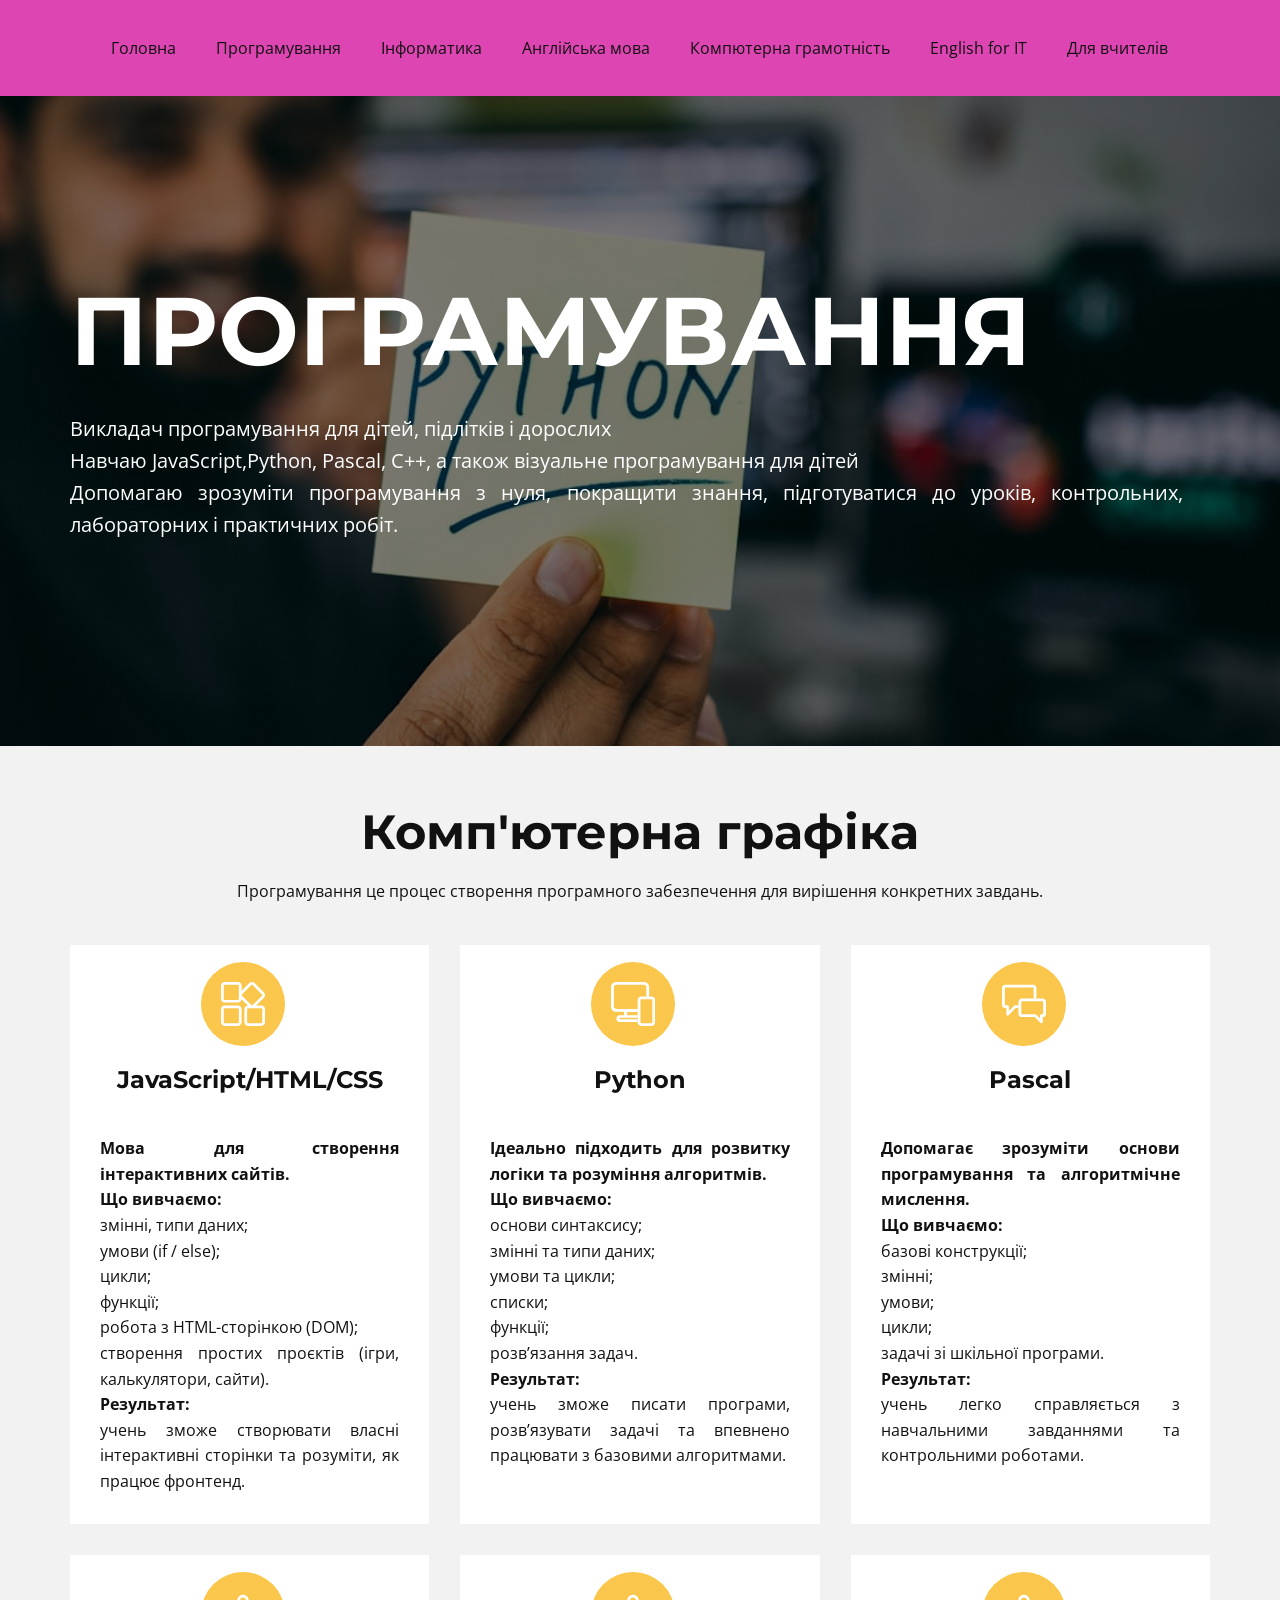
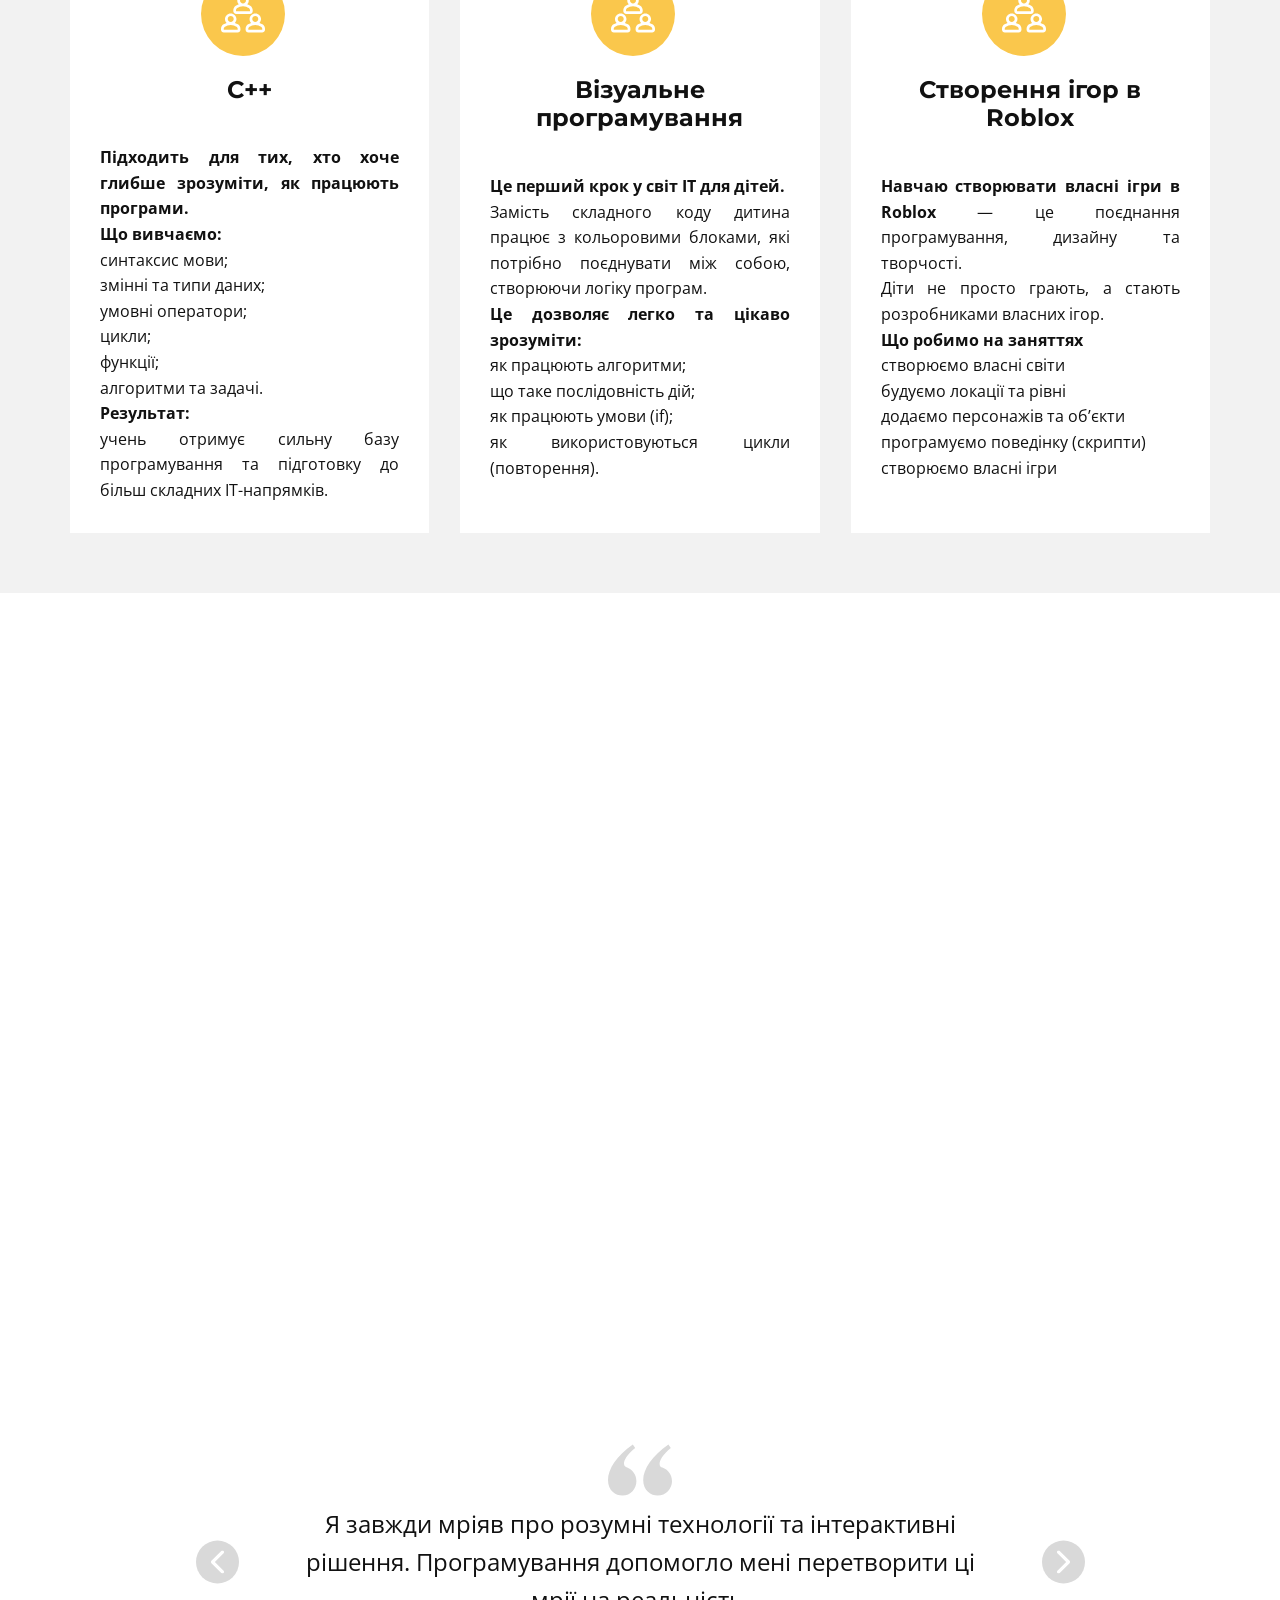
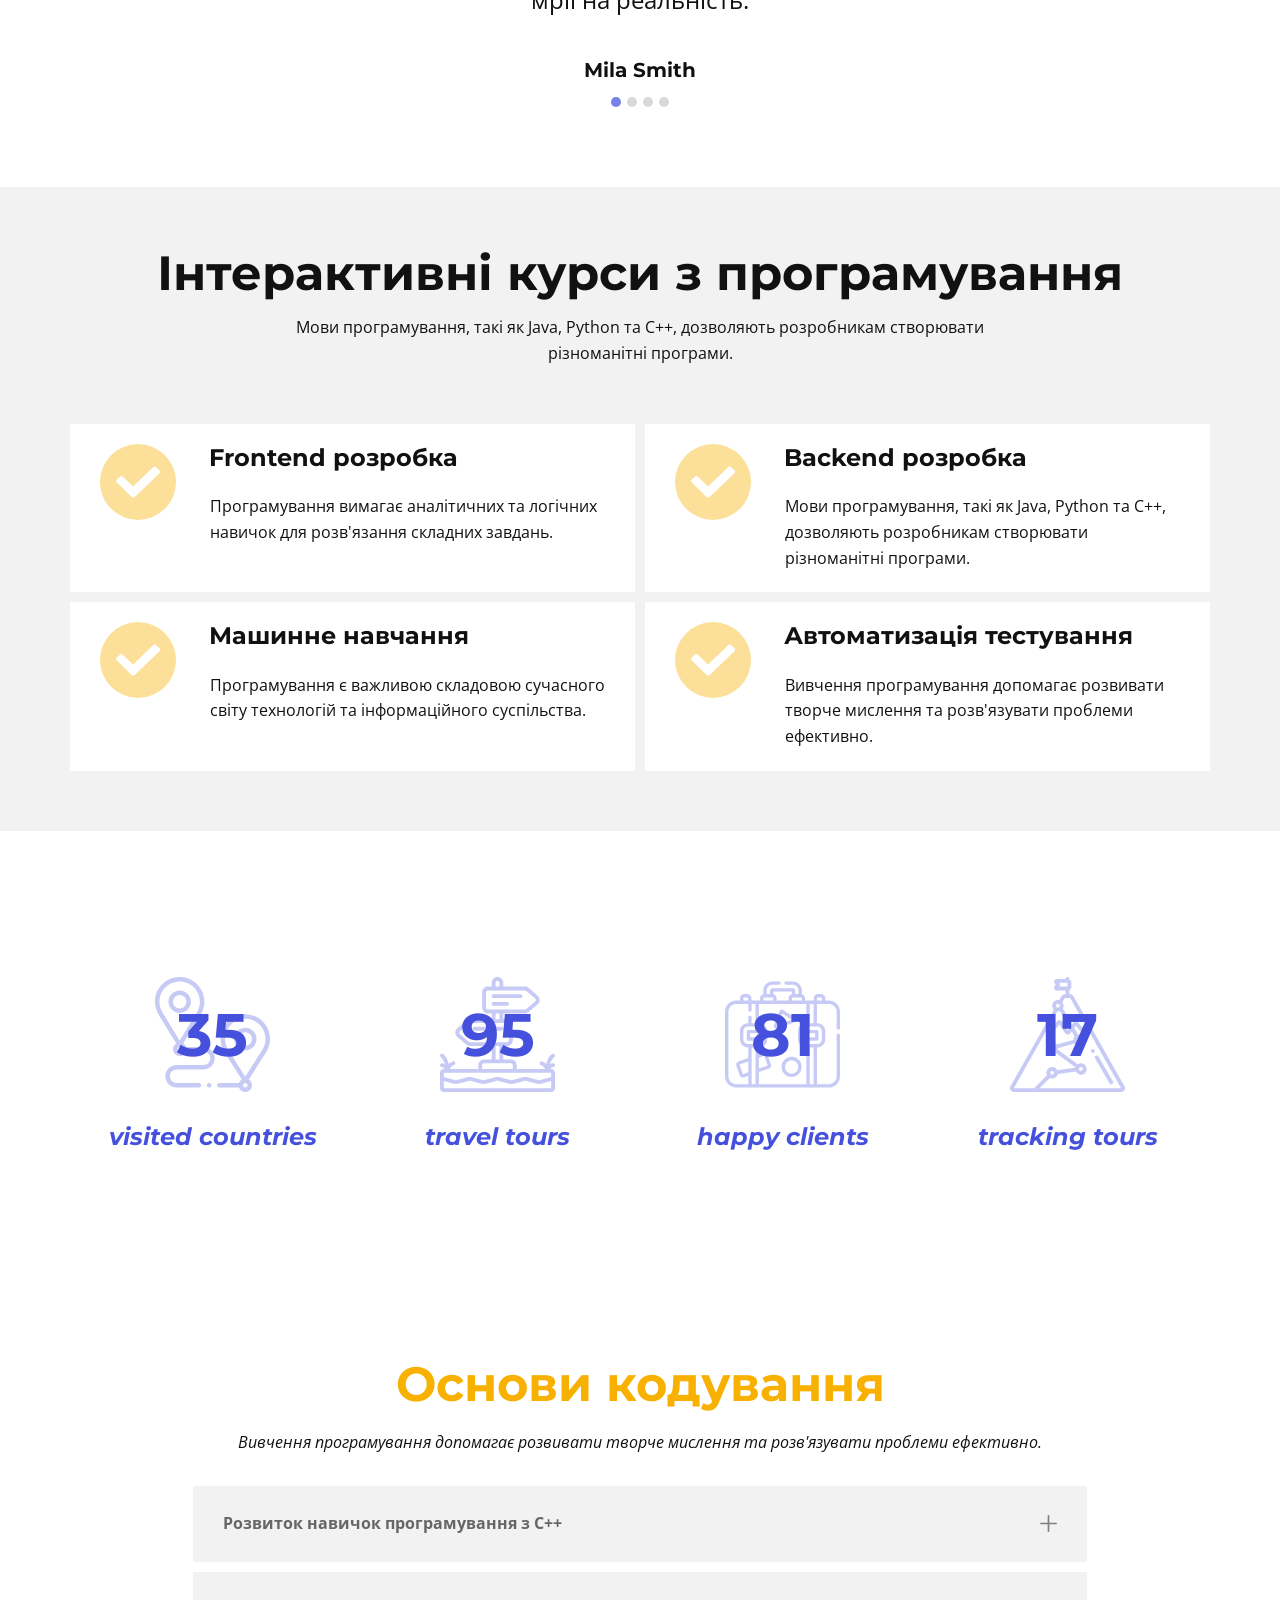
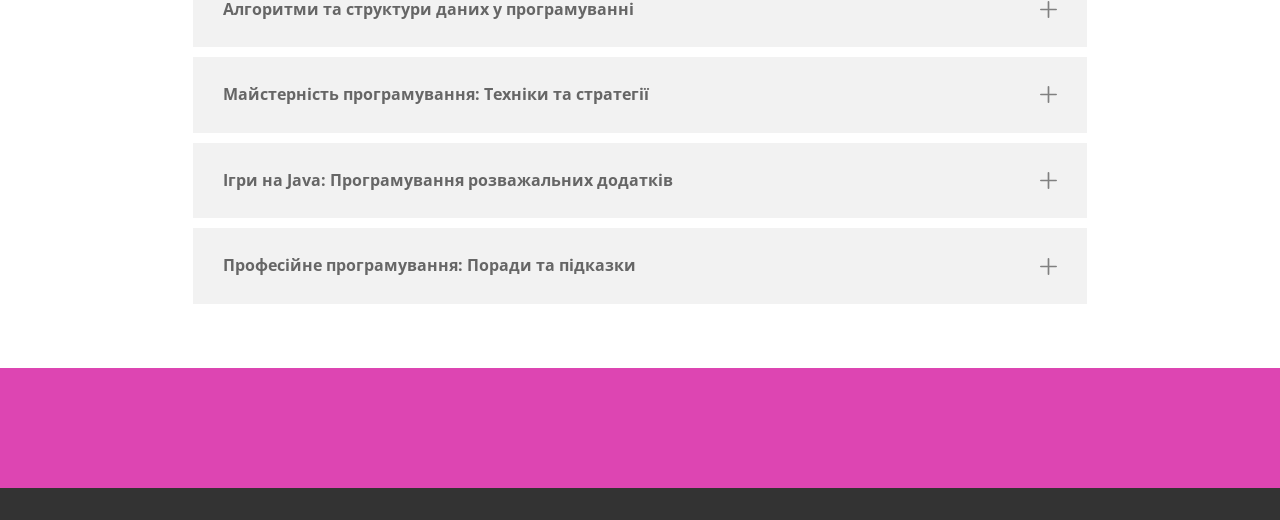
<file: Програмування.html>
<!DOCTYPE html>
<html style="font-size: 16px;" lang="ru"><head>
    <meta name="viewport" content="width=device-width, initial-scale=1.0">
    <meta charset="utf-8">
    <meta name="keywords" content="Програмування на Java, Комп&amp;apos;ютерна графіка, Програмування на C++, Системне програмування, Інтерактивні курси з програмування, Основи кодування, Our Team, Our Customers, Contact Us">
    <meta name="description" content="">
    <title>Програмування</title>
    <link rel="stylesheet" href="nicepage.css" media="screen">
<link rel="stylesheet" href="Програмування.css" media="screen">
    <script class="u-script" type="text/javascript" src="jquery.js" defer=""></script>
    <script class="u-script" type="text/javascript" src="nicepage.js" defer=""></script>
    <meta name="generator" content="Nicepage 8.4.8, nicepage.com">
    
    
    
    
    
    
    
    
    
    <link id="u-page-google-font" rel="stylesheet" href="https://fonts.googleapis.com/css2?display=swap&amp;family=Montserrat:ital,wght@0,100;0,200;0,300;0,400;0,500;0,600;0,700;0,800;0,900;1,100;1,200;1,300;1,400;1,500;1,600;1,700;1,800;1,900&amp;family=Open+Sans:ital,wght@0,300;0,400;0,500;0,600;0,700;0,800;1,300;1,400;1,500;1,600;1,700;1,800">
    <script type="application/ld+json">{
		"@context": "http://schema.org",
		"@type": "Organization",
		"name": ""
}</script>
    <meta name="theme-color" content="#4551dd">
    <meta property="og:title" content="Програмування">
    <meta property="og:type" content="website">
  <meta name="referrer" content="origin"><meta data-intl-tel-input-cdn-path="intlTelInput/"></head>
  <body data-path-to-root="./" data-include-products="false" class="u-body u-clearfix u-xl-mode" data-lang="ru"><header class="u-clearfix u-color-var u-header u-header" id="header"><div class="u-clearfix u-sheet u-valign-middle u-sheet-1">
        <nav class="u-menu u-menu-one-level u-offcanvas u-menu-1" role="navigation">
          <div class="menu-collapse" style="">
            <a class="u-border-2 u-border-grey-90 u-button-style u-hamburger-link u-nav-link" aria-label="Открыть меню" aria-controls="8194" href="#">
              <svg class="u-svg-link" viewBox="0 0 24 24"><use xlink:href="#svg-9daf"></use></svg>
              <svg class="u-svg-content" version="1.1" id="svg-9daf" viewBox="0 0 16 16" x="0px" y="0px" xmlns:xlink="http://www.w3.org/1999/xlink" xmlns="http://www.w3.org/2000/svg"><g><rect y="1" width="16" height="2"></rect><rect y="7" width="16" height="2"></rect><rect y="13" width="16" height="2"></rect>
</g></svg>
            </a>
          </div>
          <div class="u-custom-menu u-nav-container">
            <ul role="menubar" class="u-nav u-unstyled"><li role="none" class="u-nav-item"><a role="menuitem" class="u-button-style u-nav-link" href="./">Головна</a>
</li><li role="none" class="u-nav-item"><a role="menuitem" class="u-button-style u-nav-link" href="Програмування.html">Програмування</a>
</li><li role="none" class="u-nav-item"><a role="menuitem" class="u-button-style u-nav-link" href="Інформатика.html">Інформатика</a>
</li><li role="none" class="u-nav-item"><a role="menuitem" class="u-button-style u-nav-link" href="Англійська-мова.html">Англійська мова</a>
</li><li role="none" class="u-nav-item"><a role="menuitem" class="u-button-style u-nav-link" href="Компютерна-грамотність.html">Компютерна грамотність</a>
</li><li role="none" class="u-nav-item"><a tabindex="-1" role="menuitem" class="u-button-style u-nav-link">English for IT</a>
</li><li role="none" class="u-nav-item"><a tabindex="-1" role="menuitem" class="u-button-style u-nav-link">Для вчителів</a>
</li></ul>
          </div>
          <div id="8194" role="region" aria-label="Панель меню" class="u-custom-menu u-nav-container-collapse">
            <div class="u-black u-container-style u-inner-container-layout u-opacity u-opacity-95 u-sidenav">
              <div class="u-inner-container-layout u-sidenav-overflow">
                <div class="u-menu-close" tabindex="-1" aria-controls="8194" aria-label="Закрыть меню"></div>
                <ul role="menubar" class="u-align-left u-nav u-popupmenu-items u-unstyled u-nav-2"><li role="none" class="u-nav-item"><a role="menuitem" class="u-button-style u-nav-link" href="./">Головна</a>
</li><li role="none" class="u-nav-item"><a role="menuitem" class="u-button-style u-nav-link" href="Програмування.html">Програмування</a>
</li><li role="none" class="u-nav-item"><a role="menuitem" class="u-button-style u-nav-link" href="Інформатика.html">Інформатика</a>
</li><li role="none" class="u-nav-item"><a role="menuitem" class="u-button-style u-nav-link" href="Англійська-мова.html">Англійська мова</a>
</li><li role="none" class="u-nav-item"><a role="menuitem" class="u-button-style u-nav-link" href="Компютерна-грамотність.html">Компютерна грамотність</a>
</li><li role="none" class="u-nav-item"><a tabindex="-1" role="menuitem" class="u-button-style u-nav-link">English for IT</a>
</li><li role="none" class="u-nav-item"><a tabindex="-1" role="menuitem" class="u-button-style u-nav-link">Для вчителів</a>
</li></ul>
              </div>
            </div>
            <div class="u-black u-menu-overlay u-opacity u-opacity-70"></div>
          </div>
        </nav>
      </div></header> 
    <section class="u-align-left u-clearfix u-container-align-left u-container-align-left-lg u-container-align-left-md u-container-align-left-sm u-container-align-left-xl u-image u-shading u-section-1" id="block-10">
      <div class="u-clearfix u-sheet u-valign-middle-lg u-valign-middle-md u-valign-middle-sm u-sheet-1">
        <h1 class="u-align-left u-text u-text-default u-title u-text-1">Програмування&nbsp;</h1>
        <p class="u-align-justify u-large-text u-text u-text-variant u-text-2"> Викладач програмування для дітей, підлітків і дорослих<br> Навчаю JavaScript,Python, Pascal, C++, а також візуальне програмування для дітей<br> Допомагаю зрозуміти програмування з нуля, покращити знання, підготуватися до уроків, контрольних, лабораторних і практичних робіт.
        </p>
      </div>
    </section>
    <section class="u-align-center u-clearfix u-container-align-center u-grey-5 u-section-2" id="block-11">
      <div class="u-clearfix u-sheet u-valign-middle u-sheet-1">
        <h2 class="u-align-center u-text u-text-default u-text-1">Комп'ютерна графіка</h2>
        <p class="u-align-center u-text u-text-default u-text-2">Програмування це процес створення програмного забезпечення для вирішення конкретних завдань.</p>
        <div class="u-expanded-width u-layout-grid u-list u-list-1">
          <div class="u-repeater u-repeater-1">
            <div class="u-container-style u-list-item u-repeater-item u-video-cover u-white u-list-item-1" data-animation-name="" data-animation-duration="0" data-animation-delay="0" data-animation-direction="">
              <div class="u-container-layout u-similar-container u-valign-top-lg u-valign-top-md u-valign-top-sm u-valign-top-xs u-container-layout-1"><span class="u-align-center u-icon u-icon-circle u-palette-2-light-1 u-text-white u-icon-1"><svg class="u-svg-link" preserveAspectRatio="xMidYMin slice" viewBox="0 0 128 128" style=""><use xlink:href="#svg-f86e"></use></svg><svg class="u-svg-content" viewBox="0 0 128 128" id="svg-f86e"><path d="m117.4 76c1.5 0 2.7 1.2 2.7 2.7v38.7c0 1.5-1.2 2.7-2.7 2.7h-38.7c-1.5 0-2.7-1.2-2.7-2.7v-38.7c0-1.5 1.2-2.7 2.7-2.7h38.7m0-7.9h-38.7c-5.8 0-10.6 4.8-10.6 10.6v38.7c0 5.8 4.8 10.6 10.6 10.6h38.7c5.8 0 10.6-4.8 10.6-10.6v-38.7c0-5.8-4.8-10.6-10.6-10.6z"></path><path d="m49.3 7.9c1.5 0 2.7 1.2 2.7 2.7v38.7c0 1.5-1.2 2.7-2.7 2.7h-38.7c-1.5 0-2.7-1.2-2.7-2.7v-38.7c0-1.5 1.2-2.7 2.7-2.7h38.7m0-7.9h-38.7c-5.8 0-10.6 4.8-10.6 10.6v38.7c0 5.8 4.8 10.6 10.6 10.6h38.7c5.8 0 10.6-4.8 10.6-10.6v-38.7c0-5.8-4.8-10.6-10.6-10.6z"></path><path d="m90 7.9c0.7 0 1.4 0.3 1.9 0.8l27.4 27.4c1 1 1 2.7 0 3.8l-27.4 27.3c-0.5 0.5-1.2 0.8-1.9 0.8s-1.4-0.3-1.9-0.8l-27.3-27.3c-1-1-1-2.7 0-3.8l27.3-27.4c0.6-0.5 1.3-0.8 1.9-0.8m0-7.9c-2.8 0-5.5 1.1-7.5 3.1l-27.3 27.4c-2 2-3.1 4.7-3.1 7.5s1.1 5.5 3.1 7.5l27.4 27.4c2 2 4.7 3.1 7.5 3.1s5.5-1.1 7.5-3.1l27.4-27.4c2-2 3.1-4.7 3.1-7.5s-1.1-5.5-3.1-7.5l-27.5-27.4c-2-2-4.6-3.1-7.5-3.1z"></path><path d="m49.3 76c1.5 0 2.7 1.2 2.7 2.7v38.7c0 1.5-1.2 2.7-2.7 2.7h-38.7c-1.5 0-2.7-1.2-2.7-2.7v-38.7c0-1.5 1.2-2.7 2.7-2.7h38.7m0-7.9h-38.7c-5.8 0-10.6 4.8-10.6 10.6v38.7c0 5.8 4.8 10.6 10.6 10.6h38.7c5.8 0 10.6-4.8 10.6-10.6v-38.7c0-5.8-4.8-10.6-10.6-10.6z"></path></svg></span>
                <h4 class="u-align-center u-text u-text-3"> JavaScript/HTML/CSS</h4>
                <p class="u-align-justify u-text u-text-4"><span style="font-weight: 700;">Мова для створення інтерактивни</span><span style="font-weight: 700;">х сайтів.<br>Що вивчаємо: </span>
                  <br> змінні, типи даних; <br> умови (if / else); <br> цикли; <br> функції; <br> робота з HTML-сторінкою (DOM); <br> створення простих проєктів (ігри, калькулятори, сайти). <br><span style="font-weight: 700;">Результат:</span>
                  <br> учень зможе створювати власні інтерактивні сторінки та розуміти, як працює фронтенд.
                </p>
              </div>
            </div>
            <div class="u-container-style u-list-item u-repeater-item u-video-cover u-white u-list-item-2" data-animation-name="" data-animation-duration="0" data-animation-delay="0" data-animation-direction="">
              <div class="u-container-layout u-similar-container u-valign-top-lg u-valign-top-md u-valign-top-sm u-valign-top-xs u-container-layout-2"><span class="u-align-center u-icon u-icon-circle u-palette-2-light-1 u-text-white u-icon-2"><svg class="u-svg-link" preserveAspectRatio="xMidYMin slice" viewBox="0 0 128 128" style=""><use xlink:href="#svg-d12e"></use></svg><svg class="u-svg-content" viewBox="0 0 128 128" id="svg-d12e"><path d="m26.4 108.7c-1.2 0-2.2-1-2.2-2.2s1-2.2 4.7-2.2h48.7v-7.4h-31.2v-9.9h31.2v-8.4h-58.7c-7.7 0-10.6-3-10.6-6.6v-57.1c0-3.7 3-6.6 6.6-6.6h81.2c3.7 0 6.6 3 6.6 6.6v27h8.3v-27c0-8.2-6.7-14.9-14.9-14.9h-81.2c-8.2 0-14.9 6.7-14.9 14.9v57.1c0 8.2 6.7 14.9 14.9 14.9h23.2v10.1h-13.8c-4.3 0-8.5 3.7-8.5 9.5v0.2c0 4.6 3.7 9.3 8.3 9.3h53.5v-7.3h-51.2z"></path><path d="m118 41.9h-30c-5.8 0-10.5 4.7-10.5 10.6 0 0 0.1 66.3 0.1 66.4 0 4.3 5.1 9 10.4 9h30c5.6 0 10.2-4.4 10.5-10.1v-65.3c0-5.9-4.7-10.6-10.5-10.6zm2.4 75.5c-0.1 1.3-1.1 2.3-2.4 2.3h-30c-1 0-1.9-0.7-2.2-1.6l-0.2-65.6c0-1.3 1.1-2.4 2.4-2.4h30c1.3 0 2.4 1.1 2.4 2.4v64.9z"></path></svg></span>
                <h4 class="u-align-center u-text u-text-5"> Python</h4>
                <p class="u-align-justify u-text u-text-6"><span style="font-weight: 700;"> Ідеально підходить для розвитку логіки та розуміння алгоритмів.&nbsp;<br><span style="font-weight: 700;">Що вивчаємо: </span></span>
                  <br> основи синтаксису; <br> змінні та типи даних; <br> умови та цикли; <br> списки; <br> функції; <br> розв’язання задач. <br><span style="font-weight: 700;">Результат:</span>
                  <br> учень зможе писати програми, розв’язувати задачі та впевнено працювати з базовими алгоритмами.
                </p>
              </div>
            </div>
            <div class="u-container-style u-list-item u-repeater-item u-video-cover u-white u-list-item-3" data-animation-name="" data-animation-duration="0" data-animation-delay="0" data-animation-direction="">
              <div class="u-container-layout u-similar-container u-valign-top-lg u-valign-top-md u-valign-top-sm u-valign-top-xs u-container-layout-3"><span class="u-align-center u-icon u-icon-circle u-palette-2-light-1 u-text-white u-icon-3"><svg class="u-svg-link" preserveAspectRatio="xMidYMin slice" viewBox="0 0 128 128" style=""><use xlink:href="#svg-1f47"></use></svg><svg class="u-svg-content" viewBox="0 0 128 128" id="svg-1f47"><path d="m118.6 47.8h-61.2c-5.2 0-9.4 4.2-9.4 9.3v35.7c0 5.1 4.2 9.3 9.4 9.3h37.5l16.8 16.8c2.5 2.5 6.8 0.7 6.8-2.8v-10-3.9h0.1c5.2 0 9.4-4.2 9.4-9.3v-35.8c0-5.1-4.2-9.3-9.4-9.3zm1.2 45c0 0.7-0.5 1.2-1.2 1.2h-5.2c-1.6 0-2.9 1.2-3.1 2.8v9.2l-11.2-11.2c-0.5-0.5-1.3-0.8-2-0.8h-39.7c-0.7 0-1.2-0.5-1.2-1.2v-35.7c0-0.7 0.5-1.2 1.2-1.2h61.3c0.7 0 1.2 0.5 1.2 1.2v35.7z"></path><path d="m38.1 67.7c-1 0-2 0.4-2.7 1-0.1 0-0.1 0.1-0.2 0.2l-14.7 15.1v-12.5c-0.2-2.1-1.9-3.8-4-3.8h-6.9c-0.9 0-1.6-0.7-1.6-1.6v-48.3c0-0.9 0.7-1.6 1.6-1.6h80.8c0.9 0 1.6 0.7 1.6 1.6v30.1h8v-30.1c0-5.4-4.3-9.8-9.6-9.8h-80.8c-5.3 0-9.6 4.4-9.6 9.8v48.3c0 5.4 4.3 9.8 9.6 9.8h2.9v8.1 10c0 3.6 4.4 5.3 6.9 2.8l6.8-7 13.6-13.9h8.2v-8.2h-9.9z"></path></svg></span>
                <h4 class="u-align-center u-text u-text-7"> Pascal</h4>
                <p class="u-align-justify u-text u-text-8"><span style="font-weight: 700;">Допомагає зрозуміти основи програмування та алгоритмічне мислення.&nbsp;<br>Що вивчаємо: </span>
                  <br> базові конструкції; <br> змінні; <br> умови; <br> цикли; <br> задачі зі шкільної програми. <br><span style="font-weight: 700;">Результат:</span>
                  <br> учень легко справляється з навчальними завданнями та контрольними роботами.
                </p>
              </div>
            </div>
            <div class="u-container-style u-list-item u-repeater-item u-video-cover u-white u-list-item-4" data-animation-name="" data-animation-duration="0" data-animation-delay="0" data-animation-direction="">
              <div class="u-container-layout u-similar-container u-valign-top-lg u-valign-top-md u-valign-top-sm u-valign-top-xs u-container-layout-4"><span class="u-align-center u-icon u-icon-circle u-palette-2-light-1 u-text-white u-icon-4"><svg class="u-svg-link" preserveAspectRatio="xMidYMin slice" viewBox="0 0 128 128" style=""><use xlink:href="#svg-5289"></use></svg><svg class="u-svg-content" viewBox="0 0 128 128" id="svg-5289"><path d="m44.1 63.9h39.8c4.6 0 8.4-3.9 8.4-8.8v-1.8c0-5.6-2.8-10.7-7.3-13.3-2.4-1.4-5.4-2.9-8.8-4.1 2.8-3 4.6-6.9 4.6-11.3-0.1-9.2-7.6-16.6-16.8-16.6s-16.7 7.4-16.7 16.5c0 4.4 1.7 8.4 4.6 11.3-3.4 1.2-6.5 2.7-8.8 4.1-4.5 2.7-7.3 7.7-7.3 13.3v1.8c-0.1 4.9 3.7 8.9 8.3 8.9zm19.9-48c4.8 0 8.7 3.9 8.7 8.6 0 4.8-3.9 8.6-8.7 8.6s-8.7-3.9-8.7-8.6 3.9-8.6 8.7-8.6zm-20.3 37.3c0-2.7 1.3-5.3 3.4-6.5 4-2.3 10.2-5.1 16.9-5.1s12.9 2.8 16.9 5.1c2.1 1.2 3.4 3.8 3.4 6.5v1.8c0 0.6-0.3 0.9-0.4 0.9h-39.8c-0.1 0-0.4-0.3-0.4-0.9v-1.8zm5.5 40.9c-2.4-1.4-5.4-2.9-8.8-4.1 2.8-3 4.6-7 4.6-11.3 0-9.1-7.5-16.5-16.7-16.5s-16.7 7.4-16.7 16.5c0 4.4 1.7 8.4 4.6 11.3-3.4 1.2-6.5 2.7-8.8 4.1-4.6 2.6-7.4 7.7-7.4 13.3v1.8c0 4.9 3.8 8.8 8.4 8.8h39.8c4.6 0 8.4-3.9 8.4-8.8v-1.8c0-5.6-2.8-10.7-7.4-13.3zm-20.9-24.1c4.8 0 8.7 3.9 8.7 8.6 0 4.8-3.9 8.6-8.7 8.6s-8.7-3.9-8.7-8.6 3.9-8.6 8.7-8.6zm20.3 39.2c0 0.6-0.3 0.9-0.4 0.9h-39.8c-0.1 0-0.4-0.3-0.4-0.9v-1.8c0-2.7 1.3-5.3 3.4-6.5 4-2.3 10.2-5.1 16.9-5.1s12.9 2.8 16.9 5.1c2.1 1.2 3.4 3.8 3.4 6.5v1.8zm72.1-15.1c-2.4-1.4-5.4-2.9-8.8-4.1 2.8-3 4.6-6.9 4.6-11.3 0-9.1-7.5-16.5-16.7-16.5s-16.7 7.4-16.7 16.5c-0.1 4.3 1.7 8.3 4.5 11.3-3.4 1.2-6.5 2.7-8.8 4.1-4.5 2.7-7.3 7.7-7.3 13.3v1.8c0 4.9 3.8 8.8 8.4 8.8h39.8c4.6 0 8.4-3.9 8.4-8.8v-1.8c-0.1-5.6-2.9-10.7-7.4-13.3zm-21-24.1c4.8 0 8.7 3.9 8.7 8.6 0 4.8-3.9 8.6-8.7 8.6s-8.7-3.9-8.7-8.6 3.9-8.6 8.7-8.6zm20.3 39.2c0 0.6-0.3 0.9-0.4 0.9h-39.8c-0.1 0-0.4-0.3-0.4-0.9v-1.8c0-2.7 1.3-5.3 3.4-6.5 4-2.3 10.2-5.1 16.9-5.1s12.9 2.8 16.9 5.1c2.1 1.2 3.4 3.8 3.4 6.5v1.8z"></path></svg></span>
                <h4 class="u-align-center u-text u-text-9"> C++</h4>
                <p class="u-align-justify u-text u-text-10"><span style="font-weight: 700;"> Підходить для тих, хто хоче глибше зрозуміти, як працюють програми.&nbsp;</span>
                  <br><span style="font-weight: 700;">Що вивчаємо: </span>
                  <br> синтаксис мови; <br> змінні та типи даних; <br> умовні оператори; <br> цикли; <br> функції; <br> алгоритми та задачі. <br><span style="font-weight: 700;">Результат:</span>
                  <br> учень отримує сильну базу програмування та підготовку до більш складних ІТ-напрямків.
                </p>
              </div>
            </div>
            <div class="u-container-style u-list-item u-repeater-item u-video-cover u-white u-list-item-5" data-animation-name="" data-animation-duration="0" data-animation-delay="0" data-animation-direction="">
              <div class="u-container-layout u-similar-container u-valign-top-lg u-valign-top-md u-valign-top-sm u-valign-top-xs u-container-layout-5"><span class="u-align-center u-icon u-icon-circle u-palette-2-light-1 u-text-white u-icon-5"><svg class="u-svg-link" preserveAspectRatio="xMidYMin slice" viewBox="0 0 128 128" style=""><use xlink:href="#svg-7619"></use></svg><svg class="u-svg-content" viewBox="0 0 128 128" id="svg-7619"><path d="m44.1 63.9h39.8c4.6 0 8.4-3.9 8.4-8.8v-1.8c0-5.6-2.8-10.7-7.3-13.3-2.4-1.4-5.4-2.9-8.8-4.1 2.8-3 4.6-6.9 4.6-11.3-0.1-9.2-7.6-16.6-16.8-16.6s-16.7 7.4-16.7 16.5c0 4.4 1.7 8.4 4.6 11.3-3.4 1.2-6.5 2.7-8.8 4.1-4.5 2.7-7.3 7.7-7.3 13.3v1.8c-0.1 4.9 3.7 8.9 8.3 8.9zm19.9-48c4.8 0 8.7 3.9 8.7 8.6 0 4.8-3.9 8.6-8.7 8.6s-8.7-3.9-8.7-8.6 3.9-8.6 8.7-8.6zm-20.3 37.3c0-2.7 1.3-5.3 3.4-6.5 4-2.3 10.2-5.1 16.9-5.1s12.9 2.8 16.9 5.1c2.1 1.2 3.4 3.8 3.4 6.5v1.8c0 0.6-0.3 0.9-0.4 0.9h-39.8c-0.1 0-0.4-0.3-0.4-0.9v-1.8zm5.5 40.9c-2.4-1.4-5.4-2.9-8.8-4.1 2.8-3 4.6-7 4.6-11.3 0-9.1-7.5-16.5-16.7-16.5s-16.7 7.4-16.7 16.5c0 4.4 1.7 8.4 4.6 11.3-3.4 1.2-6.5 2.7-8.8 4.1-4.6 2.6-7.4 7.7-7.4 13.3v1.8c0 4.9 3.8 8.8 8.4 8.8h39.8c4.6 0 8.4-3.9 8.4-8.8v-1.8c0-5.6-2.8-10.7-7.4-13.3zm-20.9-24.1c4.8 0 8.7 3.9 8.7 8.6 0 4.8-3.9 8.6-8.7 8.6s-8.7-3.9-8.7-8.6 3.9-8.6 8.7-8.6zm20.3 39.2c0 0.6-0.3 0.9-0.4 0.9h-39.8c-0.1 0-0.4-0.3-0.4-0.9v-1.8c0-2.7 1.3-5.3 3.4-6.5 4-2.3 10.2-5.1 16.9-5.1s12.9 2.8 16.9 5.1c2.1 1.2 3.4 3.8 3.4 6.5v1.8zm72.1-15.1c-2.4-1.4-5.4-2.9-8.8-4.1 2.8-3 4.6-6.9 4.6-11.3 0-9.1-7.5-16.5-16.7-16.5s-16.7 7.4-16.7 16.5c-0.1 4.3 1.7 8.3 4.5 11.3-3.4 1.2-6.5 2.7-8.8 4.1-4.5 2.7-7.3 7.7-7.3 13.3v1.8c0 4.9 3.8 8.8 8.4 8.8h39.8c4.6 0 8.4-3.9 8.4-8.8v-1.8c-0.1-5.6-2.9-10.7-7.4-13.3zm-21-24.1c4.8 0 8.7 3.9 8.7 8.6 0 4.8-3.9 8.6-8.7 8.6s-8.7-3.9-8.7-8.6 3.9-8.6 8.7-8.6zm20.3 39.2c0 0.6-0.3 0.9-0.4 0.9h-39.8c-0.1 0-0.4-0.3-0.4-0.9v-1.8c0-2.7 1.3-5.3 3.4-6.5 4-2.3 10.2-5.1 16.9-5.1s12.9 2.8 16.9 5.1c2.1 1.2 3.4 3.8 3.4 6.5v1.8z"></path></svg></span>
                <h4 class="u-align-center u-text u-text-11"> Візуальне програмування</h4>
                <p class="u-align-justify u-text u-text-12"><span style="font-weight: 700;">Це перший крок у світ ІТ для дітей.</span>
                  <br> Замість складного коду дитина працює з кольоровими блоками, які потрібно поєднувати між собою, створюючи логіку програм.&nbsp;<br><span style="font-weight: 700;">Це дозволяє легко та цікаво зрозуміти: </span>
                  <br> як працюють алгоритми; <br> що таке послідовність дій; <br> як працюють умови (if); <br> як використовуються цикли (повторення).
                </p>
              </div>
            </div>
            <div class="u-container-style u-list-item u-repeater-item u-video-cover u-white u-list-item-6" data-animation-name="" data-animation-duration="0" data-animation-delay="0" data-animation-direction="">
              <div class="u-container-layout u-similar-container u-valign-top-lg u-valign-top-md u-valign-top-sm u-valign-top-xs u-container-layout-6"><span class="u-align-center u-icon u-icon-circle u-palette-2-light-1 u-text-white u-icon-6"><svg class="u-svg-link" preserveAspectRatio="xMidYMin slice" viewBox="0 0 128 128" style=""><use xlink:href="#svg-ddeb"></use></svg><svg class="u-svg-content" viewBox="0 0 128 128" id="svg-ddeb"><path d="m44.1 63.9h39.8c4.6 0 8.4-3.9 8.4-8.8v-1.8c0-5.6-2.8-10.7-7.3-13.3-2.4-1.4-5.4-2.9-8.8-4.1 2.8-3 4.6-6.9 4.6-11.3-0.1-9.2-7.6-16.6-16.8-16.6s-16.7 7.4-16.7 16.5c0 4.4 1.7 8.4 4.6 11.3-3.4 1.2-6.5 2.7-8.8 4.1-4.5 2.7-7.3 7.7-7.3 13.3v1.8c-0.1 4.9 3.7 8.9 8.3 8.9zm19.9-48c4.8 0 8.7 3.9 8.7 8.6 0 4.8-3.9 8.6-8.7 8.6s-8.7-3.9-8.7-8.6 3.9-8.6 8.7-8.6zm-20.3 37.3c0-2.7 1.3-5.3 3.4-6.5 4-2.3 10.2-5.1 16.9-5.1s12.9 2.8 16.9 5.1c2.1 1.2 3.4 3.8 3.4 6.5v1.8c0 0.6-0.3 0.9-0.4 0.9h-39.8c-0.1 0-0.4-0.3-0.4-0.9v-1.8zm5.5 40.9c-2.4-1.4-5.4-2.9-8.8-4.1 2.8-3 4.6-7 4.6-11.3 0-9.1-7.5-16.5-16.7-16.5s-16.7 7.4-16.7 16.5c0 4.4 1.7 8.4 4.6 11.3-3.4 1.2-6.5 2.7-8.8 4.1-4.6 2.6-7.4 7.7-7.4 13.3v1.8c0 4.9 3.8 8.8 8.4 8.8h39.8c4.6 0 8.4-3.9 8.4-8.8v-1.8c0-5.6-2.8-10.7-7.4-13.3zm-20.9-24.1c4.8 0 8.7 3.9 8.7 8.6 0 4.8-3.9 8.6-8.7 8.6s-8.7-3.9-8.7-8.6 3.9-8.6 8.7-8.6zm20.3 39.2c0 0.6-0.3 0.9-0.4 0.9h-39.8c-0.1 0-0.4-0.3-0.4-0.9v-1.8c0-2.7 1.3-5.3 3.4-6.5 4-2.3 10.2-5.1 16.9-5.1s12.9 2.8 16.9 5.1c2.1 1.2 3.4 3.8 3.4 6.5v1.8zm72.1-15.1c-2.4-1.4-5.4-2.9-8.8-4.1 2.8-3 4.6-6.9 4.6-11.3 0-9.1-7.5-16.5-16.7-16.5s-16.7 7.4-16.7 16.5c-0.1 4.3 1.7 8.3 4.5 11.3-3.4 1.2-6.5 2.7-8.8 4.1-4.5 2.7-7.3 7.7-7.3 13.3v1.8c0 4.9 3.8 8.8 8.4 8.8h39.8c4.6 0 8.4-3.9 8.4-8.8v-1.8c-0.1-5.6-2.9-10.7-7.4-13.3zm-21-24.1c4.8 0 8.7 3.9 8.7 8.6 0 4.8-3.9 8.6-8.7 8.6s-8.7-3.9-8.7-8.6 3.9-8.6 8.7-8.6zm20.3 39.2c0 0.6-0.3 0.9-0.4 0.9h-39.8c-0.1 0-0.4-0.3-0.4-0.9v-1.8c0-2.7 1.3-5.3 3.4-6.5 4-2.3 10.2-5.1 16.9-5.1s12.9 2.8 16.9 5.1c2.1 1.2 3.4 3.8 3.4 6.5v1.8z"></path></svg></span>
                <h4 class="u-align-center u-text u-text-13"> Створення ігор в Roblox</h4>
                <p class="u-align-justify u-text u-text-14"><span style="font-weight: 700;"> Навчаю створювати власні ігри в Roblox</span> — це поєднання програмування, дизайну та творчості.<br> Діти не просто грають, а стають розробниками власних ігор.<br><span style="font-weight: 700;">Що робимо на заняттях </span>
                  <br> створюємо власні світи&nbsp;<br> будуємо локації та рівні&nbsp;<br> додаємо персонажів та об’єкти <br> програмуємо поведінку (скрипти) <br> створюємо власні ігри&nbsp;
                </p>
              </div>
            </div>
          </div>
        </div>
      </div>
    </section>
    <section class="u-clearfix u-container-align-center u-white u-section-3" id="block-19">
      <div class="u-clearfix u-sheet u-valign-middle-lg u-valign-middle-md u-valign-middle-sm u-valign-middle-xs u-sheet-1">
        <div class="data-layout-selected u-clearfix u-expanded-width u-layout-wrap u-layout-wrap-1">
          <div class="u-layout">
            <div class="u-layout-row">
              <div class="u-container-style u-image u-layout-cell u-size-33-lg u-size-33-xl u-size-60-md u-size-60-sm u-size-60-xs u-image-1" data-image-width="1024" data-image-height="1536" data-animation-name="customAnimationIn" data-animation-duration="1500" data-animation-delay="500">
                <div class="u-container-layout u-container-layout-1"></div>
              </div>
              <div class="u-align-left u-container-align-left u-container-style u-layout-cell u-size-27-lg u-size-27-xl u-size-60-md u-size-60-sm u-size-60-xs u-layout-cell-2" data-animation-name="fadeIn" data-animation-duration="1500" data-animation-direction="Right" data-animation-delay="750">
                <div class="u-container-layout u-container-layout-2">
                 <h3>Напишіть мені зручним способом 👇</h3>

                  <div id="forma" style="text-align:center; padding:20px;">


  <a href="https://t.me/Anastasia_2901" target="_blank" class="u-btn u-btn-round u-button-style u-palette-1-base u-radius-20" style="margin:10px;">
    Telegram
  </a>

  <a href="viber://chat?number=%2B380957051891" class="u-btn u-btn-round u-button-style u-palette-1-base u-radius-20" style="margin:10px;">
    Viber
  </a>

  <a href="https://wa.me/380957051891" target="_blank" class="u-btn u-btn-round u-button-style u-palette-1-base u-radius-20" style="margin:10px;">
    WhatsApp
  </a>

  <a href="https://instagram.com/_anastasiia_zhurenko" target="_blank" class="u-btn u-btn-round u-button-style u-palette-1-base u-radius-20" style="margin:10px;">
    Instagram
  </a>

</div>
                </div>
              </div>
            </div>
          </div>
        </div>
      </div>
    </section>
    <section class="u-clearfix u-container-align-center-lg u-container-align-center-md u-container-align-center-xl u-container-align-center-xs u-section-4" id="block-13">
      <div class="u-clearfix u-sheet u-valign-middle-lg u-valign-middle-md u-valign-middle-xl u-valign-middle-xs u-sheet-1">
        <div id="carousel-8ff3" data-interval="5000" data-u-ride="carousel" class="u-carousel u-expanded-width-xs u-slider u-slider-1">
          <ol class="u-absolute-hcenter u-carousel-indicators u-carousel-indicators-1">
            <li data-u-target="#carousel-8ff3" class="u-active u-active-palette-1-light-1 u-grey-15 u-hover-palette-1-light-1 u-shape-circle" data-u-slide-to="0" style="width: 10px; height: 10px;"></li>
            <li data-u-target="#carousel-8ff3" class="u-active-palette-1-light-1 u-grey-15 u-hover-palette-1-light-1 u-shape-circle" data-u-slide-to="1" style="width: 10px; height: 10px;"></li>
            <li data-u-target="#carousel-8ff3" class="u-active-palette-1-light-1 u-grey-15 u-hover-palette-1-light-1 u-shape-circle" data-u-slide-to="2" style="width: 10px; height: 10px;"></li>
            <li data-u-target="#carousel-8ff3" class="u-active-palette-1-light-1 u-grey-15 u-hover-palette-1-light-1 u-shape-circle" data-u-slide-to="3" style="width: 10px; height: 10px;"></li>
          </ol>
          <div class="u-carousel-inner" role="listbox">
            <div class="u-active u-align-center u-carousel-item u-container-align-center u-container-style u-slide">
              <div class="u-container-layout u-valign-top u-container-layout-1"><span class="u-icon u-text-grey-15 u-icon-1"><svg class="u-svg-link" preserveAspectRatio="xMidYMin slice" viewBox="0 0 16 16" style=""><use xlink:href="#svg-dbce"></use></svg><svg class="u-svg-content" viewBox="0 0 16 16" x="0px" y="0px" id="svg-dbce" style="enable-background:new 0 0 16 16;"><path d="M6.8,2.5L6.2,1.6C2.2,4.4,0,7.7,0,10.5c0,2.7,1.9,3.9,3.6,3.9c2.1,0,3.5-1.8,3.5-3.6c0-1.6-1-2.9-2.3-3.4
	C4.4,7.2,4,7.1,4,6.4C4,5.6,4.6,4.3,6.8,2.5L6.8,2.5z M15.7,2.5l-0.6-0.9c-4,2.8-6.3,6.1-6.3,8.9c0,2.7,2,3.9,3.6,3.9
	c2.1,0,3.6-1.8,3.6-3.6c0-1.6-1-2.9-2.4-3.4c-0.4-0.1-0.7-0.3-0.7-0.9C12.9,5.6,13.6,4.3,15.7,2.5L15.7,2.5z"></path></svg></span>
                <p class="u-align-center u-text u-text-default u-text-1">Я завжди мріяв про розумні технології та інтерактивні рішення. Програмування допомогло мені перетворити ці мрії на реальність.</p>
                <h5 class="u-align-center u-text u-text-default u-text-2">Mila Smith</h5>
              </div>
            </div>
            <div class="u-align-center u-carousel-item u-container-align-center u-container-style u-slide">
              <div class="u-container-layout u-valign-top u-container-layout-2"><span class="u-icon u-text-grey-15 u-icon-2"><svg class="u-svg-link" preserveAspectRatio="xMidYMin slice" viewBox="0 0 16 16" style=""><use xlink:href="#svg-1f63"></use></svg><svg class="u-svg-content" viewBox="0 0 16 16" x="0px" y="0px" id="svg-1f63" style="enable-background:new 0 0 16 16;"><path d="M6.8,2.5L6.2,1.6C2.2,4.4,0,7.7,0,10.5c0,2.7,1.9,3.9,3.6,3.9c2.1,0,3.5-1.8,3.5-3.6c0-1.6-1-2.9-2.3-3.4
	C4.4,7.2,4,7.1,4,6.4C4,5.6,4.6,4.3,6.8,2.5L6.8,2.5z M15.7,2.5l-0.6-0.9c-4,2.8-6.3,6.1-6.3,8.9c0,2.7,2,3.9,3.6,3.9
	c2.1,0,3.6-1.8,3.6-3.6c0-1.6-1-2.9-2.4-3.4c-0.4-0.1-0.7-0.3-0.7-0.9C12.9,5.6,13.6,4.3,15.7,2.5L15.7,2.5z"></path></svg></span>
                <p class="u-align-center u-text u-text-default u-text-3">Програмування - це мова майбутнього. Завдяки цим навичкам я можу створювати інноваційні програми та допомагати у вирішенні складних завдань.</p>
                <h5 class="u-align-center u-text u-text-default u-text-4"> Frank Kinney</h5>
              </div>
            </div>
            <div class="u-align-center u-carousel-item u-container-align-center u-container-style u-slide u-carousel-item-3">
              <div class="u-container-layout u-valign-top u-container-layout-3"><span class="u-icon u-text-grey-15 u-icon-3"><svg class="u-svg-link" preserveAspectRatio="xMidYMin slice" viewBox="0 0 16 16" style=""><use xlink:href="#svg-f333"></use></svg><svg class="u-svg-content" viewBox="0 0 16 16" x="0px" y="0px" id="svg-f333" style="enable-background:new 0 0 16 16;"><path d="M6.8,2.5L6.2,1.6C2.2,4.4,0,7.7,0,10.5c0,2.7,1.9,3.9,3.6,3.9c2.1,0,3.5-1.8,3.5-3.6c0-1.6-1-2.9-2.3-3.4
	C4.4,7.2,4,7.1,4,6.4C4,5.6,4.6,4.3,6.8,2.5L6.8,2.5z M15.7,2.5l-0.6-0.9c-4,2.8-6.3,6.1-6.3,8.9c0,2.7,2,3.9,3.6,3.9
	c2.1,0,3.6-1.8,3.6-3.6c0-1.6-1-2.9-2.4-3.4c-0.4-0.1-0.7-0.3-0.7-0.9C12.9,5.6,13.6,4.3,15.7,2.5L15.7,2.5z"></path></svg></span>
                <p class="u-align-center u-text u-text-default u-text-5">Навчання програмування було захоплюючим відкриттям для мене. Тепер я можу реалізовувати свої ідеї та створювати цікаві проекти для користувачів.</p>
                <h5 class="u-align-center u-text u-text-default u-text-6"> Jennie Clarke</h5>
              </div>
            </div>
            <div class="u-align-center u-carousel-item u-container-align-center u-container-style u-slide u-carousel-item-4">
              <div class="u-container-layout u-valign-top u-container-layout-4"><span class="u-icon u-text-grey-15 u-icon-4"><svg class="u-svg-link" preserveAspectRatio="xMidYMin slice" viewBox="0 0 16 16" style=""><use xlink:href="#svg-31e2"></use></svg><svg class="u-svg-content" viewBox="0 0 16 16" x="0px" y="0px" id="svg-31e2" style="enable-background:new 0 0 16 16;"><path d="M6.8,2.5L6.2,1.6C2.2,4.4,0,7.7,0,10.5c0,2.7,1.9,3.9,3.6,3.9c2.1,0,3.5-1.8,3.5-3.6c0-1.6-1-2.9-2.3-3.4
	C4.4,7.2,4,7.1,4,6.4C4,5.6,4.6,4.3,6.8,2.5L6.8,2.5z M15.7,2.5l-0.6-0.9c-4,2.8-6.3,6.1-6.3,8.9c0,2.7,2,3.9,3.6,3.9
	c2.1,0,3.6-1.8,3.6-3.6c0-1.6-1-2.9-2.4-3.4c-0.4-0.1-0.7-0.3-0.7-0.9C12.9,5.6,13.6,4.3,15.7,2.5L15.7,2.5z"></path></svg></span>
                <p class="u-align-center u-text u-text-default u-text-7">Програмування відкрило для мене світ безмежних можливостей. Завдяки навичкам, які я опанував, мої проекти стали більш ефективними та інноваційними.</p>
                <h5 class="u-align-center u-text u-text-default u-text-8"> Connor Quinn</h5>
              </div>
            </div>
          </div>
          <a class="u-absolute-vcenter u-carousel-control u-carousel-control-prev u-grey-15 u-hover-grey-40 u-icon-circle u-spacing-10 u-text-body-alt-color u-text-hover-white u-carousel-control-1" href="#carousel-8ff3" role="button" data-u-slide="prev"><span aria-hidden="true">
              <svg viewBox="0 0 451.847 451.847"><path d="M97.141,225.92c0-8.095,3.091-16.192,9.259-22.366L300.689,9.27c12.359-12.359,32.397-12.359,44.751,0
c12.354,12.354,12.354,32.388,0,44.748L173.525,225.92l171.903,171.909c12.354,12.354,12.354,32.391,0,44.744
c-12.354,12.365-32.386,12.365-44.745,0l-194.29-194.281C100.226,242.115,97.141,234.018,97.141,225.92z"></path></svg></span><span class="sr-only">
              <svg viewBox="0 0 451.847 451.847"><path d="M97.141,225.92c0-8.095,3.091-16.192,9.259-22.366L300.689,9.27c12.359-12.359,32.397-12.359,44.751,0
c12.354,12.354,12.354,32.388,0,44.748L173.525,225.92l171.903,171.909c12.354,12.354,12.354,32.391,0,44.744
c-12.354,12.365-32.386,12.365-44.745,0l-194.29-194.281C100.226,242.115,97.141,234.018,97.141,225.92z"></path></svg></span>
          </a>
          <a class="u-absolute-vcenter u-carousel-control u-carousel-control-next u-grey-15 u-hover-grey-40 u-icon-circle u-spacing-10 u-text-body-alt-color u-text-hover-white u-carousel-control-2" href="#carousel-8ff3" role="button" data-u-slide="next"><span aria-hidden="true">
              <svg viewBox="0 0 451.846 451.847"><path d="M345.441,248.292L151.154,442.573c-12.359,12.365-32.397,12.365-44.75,0c-12.354-12.354-12.354-32.391,0-44.744
L278.318,225.92L106.409,54.017c-12.354-12.359-12.354-32.394,0-44.748c12.354-12.359,32.391-12.359,44.75,0l194.287,194.284
c6.177,6.18,9.262,14.271,9.262,22.366C354.708,234.018,351.617,242.115,345.441,248.292z"></path></svg></span><span class="sr-only">
              <svg viewBox="0 0 451.846 451.847"><path d="M345.441,248.292L151.154,442.573c-12.359,12.365-32.397,12.365-44.75,0c-12.354-12.354-12.354-32.391,0-44.744
L278.318,225.92L106.409,54.017c-12.354-12.359-12.354-32.394,0-44.748c12.354-12.359,32.391-12.359,44.75,0l194.287,194.284
c6.177,6.18,9.262,14.271,9.262,22.366C354.708,234.018,351.617,242.115,345.441,248.292z"></path></svg></span>
          </a>
        </div>
      </div>
    </section>
    <section class="u-align-left u-clearfix u-container-align-center u-container-align-left u-grey-5 u-section-5" id="block-15">
      <div class="u-clearfix u-sheet u-valign-middle u-sheet-1">
        <h2 class="u-align-center u-text u-text-default u-text-1">Інтерактивні курси з програмування</h2>
        <p class="u-align-center u-text u-text-2">Мови програмування, такі як Java, Python та С++, дозволяють розробникам створювати різноманітні програми.</p>
        <div class="u-expanded-width u-list u-list-1">
          <div class="u-repeater u-repeater-1">
            <div class="u-align-left u-container-align-left u-container-style u-list-item u-repeater-item u-white u-list-item-1">
              <div class="u-container-layout u-similar-container u-valign-top-xl u-container-layout-1"><span class="u-icon u-icon-circle u-palette-2-light-2 u-text-white u-icon-1" data-animation-name="" data-animation-duration="0" data-animation-delay="0" data-animation-direction=""><svg class="u-svg-link" preserveAspectRatio="xMidYMin slice" viewBox="0 0 16 16" style=""><use xlink:href="#svg-a598"></use></svg><svg class="u-svg-content" viewBox="0 0 16 16" x="0px" y="0px" id="svg-a598" style="enable-background:new 0 0 16 16;"><path d="M14.5,2.5c-0.2-0.2-0.6-0.2-0.9,0L6.2,9.6L2.4,6C2.2,5.7,1.8,5.7,1.5,6L0.2,7.2c-0.2,0.2-0.2,0.6,0,0.9
	l5.6,5.4c0.2,0.2,0.6,0.2,0.9,0l9.2-8.8c0.2-0.2,0.2-0.6,0-0.9L14.5,2.5z"></path></svg></span>
                <h4 class="u-text u-text-3">Frontend розробка</h4>
                <p class="u-text u-text-4">Програмування вимагає аналітичних та логічних навичок для розв'язання складних завдань.</p>
              </div>
            </div>
            <div class="u-align-left u-container-align-left u-container-style u-list-item u-repeater-item u-white u-list-item-2">
              <div class="u-container-layout u-similar-container u-valign-top-xl u-container-layout-2"><span class="u-icon u-icon-circle u-palette-2-light-2 u-text-white u-icon-2" data-animation-name="" data-animation-duration="0" data-animation-delay="0" data-animation-direction=""><svg class="u-svg-link" preserveAspectRatio="xMidYMin slice" viewBox="0 0 16 16" style=""><use xlink:href="#svg-eba3"></use></svg><svg class="u-svg-content" viewBox="0 0 16 16" x="0px" y="0px" id="svg-eba3" style="enable-background:new 0 0 16 16;"><path d="M14.5,2.5c-0.2-0.2-0.6-0.2-0.9,0L6.2,9.6L2.4,6C2.2,5.7,1.8,5.7,1.5,6L0.2,7.2c-0.2,0.2-0.2,0.6,0,0.9
	l5.6,5.4c0.2,0.2,0.6,0.2,0.9,0l9.2-8.8c0.2-0.2,0.2-0.6,0-0.9L14.5,2.5z"></path></svg></span>
                <h4 class="u-text u-text-5">Backend розробка</h4>
                <p class="u-text u-text-6">Мови програмування, такі як Java, Python та С++, дозволяють розробникам створювати різноманітні програми.</p>
              </div>
            </div>
            <div class="u-align-left u-container-align-left u-container-style u-list-item u-repeater-item u-white u-list-item-3">
              <div class="u-container-layout u-similar-container u-valign-top-xl u-container-layout-3"><span class="u-icon u-icon-circle u-palette-2-light-2 u-text-white u-icon-3" data-animation-name="" data-animation-duration="0" data-animation-delay="0" data-animation-direction=""><svg class="u-svg-link" preserveAspectRatio="xMidYMin slice" viewBox="0 0 16 16" style=""><use xlink:href="#svg-f713"></use></svg><svg class="u-svg-content" viewBox="0 0 16 16" x="0px" y="0px" id="svg-f713" style="enable-background:new 0 0 16 16;"><path d="M14.5,2.5c-0.2-0.2-0.6-0.2-0.9,0L6.2,9.6L2.4,6C2.2,5.7,1.8,5.7,1.5,6L0.2,7.2c-0.2,0.2-0.2,0.6,0,0.9
	l5.6,5.4c0.2,0.2,0.6,0.2,0.9,0l9.2-8.8c0.2-0.2,0.2-0.6,0-0.9L14.5,2.5z"></path></svg></span>
                <h4 class="u-text u-text-7">Машинне навчання</h4>
                <p class="u-text u-text-8">Програмування є важливою складовою сучасного світу технологій та інформаційного суспільства.</p>
              </div>
            </div>
            <div class="u-align-left u-container-align-left u-container-style u-list-item u-repeater-item u-white u-list-item-4">
              <div class="u-container-layout u-similar-container u-valign-top-xl u-container-layout-4"><span class="u-icon u-icon-circle u-palette-2-light-2 u-text-white u-icon-4" data-animation-name="" data-animation-duration="0" data-animation-delay="0" data-animation-direction=""><svg class="u-svg-link" preserveAspectRatio="xMidYMin slice" viewBox="0 0 16 16" style=""><use xlink:href="#svg-d5d0"></use></svg><svg class="u-svg-content" viewBox="0 0 16 16" x="0px" y="0px" id="svg-d5d0" style="enable-background:new 0 0 16 16;"><path d="M14.5,2.5c-0.2-0.2-0.6-0.2-0.9,0L6.2,9.6L2.4,6C2.2,5.7,1.8,5.7,1.5,6L0.2,7.2c-0.2,0.2-0.2,0.6,0,0.9
	l5.6,5.4c0.2,0.2,0.6,0.2,0.9,0l9.2-8.8c0.2-0.2,0.2-0.6,0-0.9L14.5,2.5z"></path></svg></span>
                <h4 class="u-text u-text-9">Автоматизація тестування</h4>
                <p class="u-text u-text-10">Вивчення програмування допомагає розвивати творче мислення та розв'язувати проблеми ефективно.</p>
              </div>
            </div>
          </div>
        </div>
      </div>
    </section>
    <section class="u-clearfix u-typography-custom-page-typography-71--Counter u-section-6" src="" id="block-16">
      <div class="u-clearfix u-sheet u-valign-middle-lg u-valign-middle-xl u-sheet-1">
        <div class="u-expanded-width u-list u-list-1">
          <div class="u-repeater u-repeater-1">
            <div class="u-align-center u-container-align-center u-list-item u-repeater-item">
              <div class="u-container-layout u-similar-container u-valign-middle u-container-layout-1"><span class="u-align-center u-icon u-icon-circle u-opacity u-opacity-30 u-text-palette-1-base u-icon-1"><svg class="u-svg-link" preserveAspectRatio="xMidYMin slice" viewBox="0 0 512 512" style=""><use xlink:href="#svg-62e7"></use></svg><svg class="u-svg-content" viewBox="0 0 512 512" id="svg-62e7"><g><path d="m94.744 296.184c-8.817 5.23-14.744 14.842-14.744 25.816 0 16.542 13.458 30 30 30 13.036 0 24.152-8.361 28.28-20h77.72c16.542 0 30 13.458 30 30s-13.458 30-30 30h-120c-27.57 0-50 22.43-50 50s22.43 50 50 50h100c5.523 0 10-4.477 10-10s-4.477-10-10-10h-100c-16.542 0-30-13.458-30-30s13.458-30 30-30h120c27.57 0 50-22.43 50-50s-22.43-50-50-50h-77.72c-2.365-6.668-7.023-12.257-13.024-15.816l76.378-125.316c12.015-18.06 18.366-39.104 18.366-60.868 0-60.654-49.346-110-110-110s-110 49.346-110 110c0 21.764 6.351 42.808 18.366 60.868zm15.256 35.816c-5.514 0-10-4.486-10-10s4.486-10 10-10 10 4.486 10 10-4.486 10-10 10zm0-312c49.626 0 90 40.374 90 90 0 17.868-5.227 35.135-15.115 49.935-.077.115-.152.232-.224.351l-74.661 122.499s-74.808-122.735-74.885-122.85c-9.888-14.8-15.115-32.067-15.115-49.935 0-49.626 40.374-90 90-90z"></path><path d="m110 160c27.57 0 50-22.43 50-50s-22.43-50-50-50-50 22.43-50 50 22.43 50 50 50zm0-80c16.542 0 30 13.458 30 30s-13.458 30-30 30-30-13.458-30-30 13.458-30 30-30z"></path><path d="m402 166c-60.654 0-110 49.346-110 110 0 21.799 6.371 42.875 18.424 60.954l76.093 119.36c-5.892 3.565-10.461 9.101-12.796 15.686h-87.721c-5.523 0-10 4.477-10 10s4.477 10 10 10h87.72c4.128 11.639 15.243 20 28.28 20 16.542 0 30-13.458 30-30 0-10.881-5.823-20.426-14.516-25.686l76.093-119.36c12.052-18.079 18.423-39.155 18.423-60.954 0-60.654-49.346-110-110-110zm0 326c-5.514 0-10-4.486-10-10s4.486-10 10-10 10 4.486 10 10-4.486 10-10 10zm74.885-166.065c-.039.06-74.885 117.462-74.885 117.462s-74.846-117.403-74.885-117.462c-9.888-14.8-15.115-32.067-15.115-49.935 0-49.626 40.374-90 90-90s90 40.374 90 90c0 17.868-5.227 35.135-15.115 49.935z"></path><path d="m402 226c-27.57 0-50 22.43-50 50s22.43 50 50 50 50-22.43 50-50-22.43-50-50-50zm0 80c-16.542 0-30-13.458-30-30s13.458-30 30-30 30 13.458 30 30-13.458 30-30 30z"></path><circle cx="241" cy="482" r="10"></circle>
</g></svg></span>
                <h3 class="u-align-center u-text u-text-default u-text-palette-1-base u-text-1" data-animation-name="counter" data-animation-event="scroll" data-animation-duration="3000">44</h3>
                <h4 class="u-align-center u-text u-text-default u-text-palette-1-base u-text-2">visited countries</h4>
              </div>
            </div>
            <div class="u-align-center u-container-align-center u-list-item u-repeater-item">
              <div class="u-container-layout u-similar-container u-valign-middle u-container-layout-2"><span class="u-align-center u-icon u-icon-circle u-opacity u-opacity-30 u-text-palette-1-base u-icon-2"><svg class="u-svg-link" preserveAspectRatio="xMidYMin slice" viewBox="0 0 60 60" style=""><use xlink:href="#svg-85db"></use></svg><svg class="u-svg-content" viewBox="0 0 60 60" id="svg-85db"><g id="Page-1" fill="currentColor" fill-rule="evenodd"><g id="023---Sign-Post" fill="currentColor" fill-rule="nonzero"><path id="Shape" d="m59.023 47c.5522847-.0063513.9948512-.4592153.9885-1.0115-.0063513-.5522847-.4592153-.9948513-1.0115-.9885-.5392743.0305436-1.0636191.1885325-1.53.461.2495164-1.4161667.9872343-2.7001851 2.085-3.629.4595009-.306518.583518-.9274991.277-1.387s-.9274991-.583518-1.387-.277c-1.714 1.143-2.574 3.3-3.007 5.2-.6122519-.5773206-1.3337157-1.0264505-2.122-1.321-.3394023-.1139677-.713824-.0382093-.9822241.1987379s-.3900022.5990851-.319.95.3238218.6372944.6632241.7512621c.9622023.3640018 1.7336123 1.1057839 2.135 2.053h-14.813v-2c0-1.6568542-1.3431458-3-3-3h-4v-7h2c1.6568542 0 3-1.3431458 3-3v-8c0-1.6568542-1.3431458-3-3-3h-2v-3h11.333c.7163198.0002135 1.4090745-.2558893 1.953-.722l4.667-4c.6650987-.5699486 1.0478945-1.4021018 1.0478945-2.278s-.3827958-1.7080514-1.0478945-2.278l-4.667-4c-.5439255-.46611069-1.2366802-.72221354-1.953-.722h-11.333v-2c0-1.65685425-1.3431458-3-3-3s-3 1.34314575-3 3v2h-2c-1.6568542 0-3 1.34314575-3 3v8c0 1.6568542 1.3431458 3 3 3h2v3h-11.333c-.7163198-.0002135-1.4090745.2558893-1.953.722l-4.667 4c-.66509872.5699486-1.04789447 1.4021018-1.04789447 2.278s.38279575 1.7080514 1.04789447 2.278l4.667 4c.5439255.4661107 1.2366802.7222135 1.953.722h11.333v7h-4c-1.6568542 0-3 1.3431458-3 3v2h-14.813c.40138769-.9472161 1.17279774-1.6889982 2.135-2.053.52467051-.1761788.80717884-.7443295.631-1.269s-.74432949-.8071788-1.269-.631c-.7882843.2945495-1.50974808.7436794-2.122 1.321-.433-1.9-1.293-4.061-3.007-5.2-.29724497-.1982824-.67769305-.2229246-.99803314-.0646441-.32034008.1582805-.53190488.4754371-.555.832-.02309511.3565629.14578817.6983617.44303314.8966441 1.09541829.9293199 1.83153749 2.2123109 2.081 3.627-.46530704-.2713039-.98823438-.4285933-1.526-.459-.53774929.0015639-.97528492.4333191-.984.971-.00839074.5440716.41374911.9979712.957 1.029.59804058.1109454 1.11859967.475738 1.427 1h-.4c-1.1045695 0-2 .8954305-2 2v8c0 1.1045695.8954305 2 2 2h56c1.1045695 0 2-.8954305 2-2v-8c0-1.1045695-.8954305-2-2-2h-.4c.3098613-.5211594.8276784-.8850506 1.423-1zm-30.023-44c0-.55228475.4477153-1 1-1s1 .44771525 1 1v2h-2zm-5 13v-8c0-.55228475.4477153-1 1-1h19.333c.2388157.00002164.4697389.08550933.651.241l4.667 4c.2214665.1899799.3489094.4672128.3489094.759s-.1274429.5690201-.3489094.759l-4.667 4c-.1812611.1554907-.4121843.2409784-.651.241h-19.333c-.5522847 0-1-.4477153-1-1zm5 3h2v3h-2zm-13.984 14.759-4.667-4c-.2214665-.1899799-.3489094-.4672128-.3489094-.759s.1274429-.5690201.3489094-.759l4.667-4c.1812611-.1554907.4121843-.2409784.651-.241h19.333c.5522847 0 1 .4477153 1 1v8c0 .5522847-.4477153 1-1 1h-19.333c-.2388157-.0000216-.4697389-.0855093-.651-.241zm13.984 2.241h2v7h-2zm-7 10c0-.5522847.4477153-1 1-1h14c.5522847 0 1 .4477153 1 1v2h-16zm-20 12v-3.687l4.651 1.287c1.04448207.2882158 2.14751793.2882158 3.192 0l4.587-1.266c.6964752-.1910047 1.4315248-.1910047 2.128 0l4.588 1.266c1.0441675.2880318 2.1468325.2880318 3.191 0l4.59-1.266c.6960068-.1919599 1.4309932-.1919599 2.127 0l4.592 1.266c1.0444821.2882158 2.1475179.2882158 3.192 0l4.59-1.266c.6960068-.1919599 1.4309932-.1919599 2.127 0l4.6 1.267c1.0436723.286673 2.1453277.286673 3.189 0l4.656-1.288v3.687zm56-5.761-5.191 1.431c-.6957326.1914782-1.4302674.1914782-2.126 0l-4.6-1.267c-1.0441675-.2880318-2.1468325-.2880318-3.191 0l-4.59 1.266c-.6960068.1919599-1.4309932.1919599-2.127 0l-4.589-1.269c-1.0441675-.2880318-2.1468325-.2880318-3.191 0l-4.589 1.266c-.6963214.1921438-1.4316786.1921438-2.128 0l-4.588-1.266c-1.0444821-.2882158-2.1475179-.2882158-3.192 0l-4.587 1.269c-.69647521.1910047-1.43152479.1910047-2.128 0l-5.183-1.43v-2.239h56z"></path><path id="Shape" d="m42 9h-14c-.5522847 0-1 .44771525-1 1 0 .5522847.4477153 1 1 1h14c.5522847 0 1-.4477153 1-1 0-.55228475-.4477153-1-1-1z"></path><path id="Shape" d="m35 13h-7c-.5522847 0-1 .4477153-1 1s.4477153 1 1 1h7c.5522847 0 1-.4477153 1-1s-.4477153-1-1-1z"></path><path id="Shape" d="m32 26h-14c-.5522847 0-1 .4477153-1 1s.4477153 1 1 1h14c.5522847 0 1-.4477153 1-1s-.4477153-1-1-1z"></path><path id="Shape" d="m25 30h-7c-.5522847 0-1 .4477153-1 1s.4477153 1 1 1h7c.5522847 0 1-.4477153 1-1s-.4477153-1-1-1z"></path>
</g>
</g></svg></span>
                <h3 class="u-align-center u-text u-text-default u-text-palette-1-base u-text-3" data-animation-name="counter" data-animation-event="scroll" data-animation-duration="3000">120</h3>
                <h4 class="u-align-center u-text u-text-default u-text-palette-1-base u-text-4">travel tours</h4>
              </div>
            </div>
            <div class="u-align-center u-container-align-center u-list-item u-repeater-item">
              <div class="u-container-layout u-similar-container u-valign-middle u-container-layout-3"><span class="u-align-center u-icon u-icon-circle u-opacity u-opacity-30 u-text-palette-1-base u-icon-3"><svg class="u-svg-link" preserveAspectRatio="xMidYMin slice" viewBox="0 0 510.732 510.732" style=""><use xlink:href="#svg-5dd7"></use></svg><svg class="u-svg-content" viewBox="0 0 510.732 510.732" id="svg-5dd7"><g><path d="m503.232 234.218c4.142 0 7.5-3.358 7.5-7.5v-72.042c0-27.572-22.431-50.003-50.003-50.003h-15.459v-9.926c0-10.416-8.474-18.89-18.89-18.89h-13.362c-10.416 0-18.89 8.474-18.89 18.89v9.926h-38.193v-9.926c0-8.832-6.101-16.246-14.304-18.304v-16.615c0-22.211-18.07-40.282-40.282-40.282h-30.003c-4.142 0-7.5 3.358-7.5 7.5s3.358 7.5 7.5 7.5h30.003c13.94 0 25.282 11.341 25.282 25.282v16.03h-15v-16.03c0-5.669-4.612-10.282-10.282-10.282h-90.969c-5.669 0-10.282 4.612-10.282 10.282v16.03h-15v-16.03c0-13.94 11.341-25.282 25.282-25.282h29.003c4.142 0 7.5-3.358 7.5-7.5s-3.358-7.5-7.5-7.5h-29.003c-22.211 0-40.282 18.07-40.282 40.282v16.616c-8.203 2.058-14.304 9.472-14.304 18.304v9.926h-38.193v-9.926c0-10.416-8.474-18.89-18.89-18.89h-13.359c-10.416 0-18.89 8.474-18.89 18.89v9.926h-16.459c-27.572 0-50.003 22.431-50.003 50.003v286.507c0 27.572 22.431 50.003 50.003 50.003h410.727c27.572 0 50.003-22.431 50.003-50.003v-182.503c0-4.142-3.358-7.5-7.5-7.5s-7.5 3.358-7.5 7.5v182.503c0 19.301-15.702 35.003-35.003 35.003h-52.351v-163.526h1.598c19.432 0 35.24-15.809 35.24-35.24v-36.98c0-19.432-15.809-35.241-35.24-35.241h-1.598v-85.526h52.351c19.301 0 35.003 15.702 35.003 35.003v72.042c-.001 4.141 3.357 7.499 7.499 7.499zm-143.564-29.018c-19.432 0-35.24 15.809-35.24 35.241v36.98c0 19.432 15.809 35.24 35.24 35.24h1.598v163.526h-210.799v-53.851l44.046-15.673c7.8-2.776 11.887-11.38 9.112-19.18l-15.136-42.536c-2.775-7.8-11.379-11.888-19.18-9.112l-18.842 6.705v-29.878h1.598c19.432 0 35.24-15.809 35.24-35.24v-36.98c0-19.432-15.809-35.241-35.24-35.241h-1.598v-85.526h210.799v85.526h-1.598zm-256.314 217.976-23.891 8.488-15.127-42.555 39.018-13.884zm-1.598-125.515c-11.161 0-20.24-9.08-20.24-20.24v-36.98c0-11.161 9.08-20.241 20.24-20.241h50.308c11.161 0 20.24 9.08 20.24 20.241v36.98c0 11.161-9.08 20.24-20.24 20.24zm48.711 60.802 23.891-8.487 15.126 42.555-39.017 13.884zm146.862-253.789v-9.926c0-2.145 1.745-3.89 3.89-3.89h35.827c2.145 0 3.89 1.745 3.89 3.89v9.926zm-.697-40.128v11.898c-8.203 2.058-14.303 9.472-14.303 18.304v9.926h-52.926v-9.926c0-8.832-6.101-16.246-14.303-18.304v-11.898zm-125.836 30.202c0-2.145 1.745-3.89 3.89-3.89h35.827c2.145 0 3.89 1.745 3.89 3.89v9.926h-43.607zm-89.334 0c0-2.145 1.745-3.89 3.89-3.89h13.362c2.145 0 3.89 1.745 3.89 3.89v9.926h-21.142zm-66.462 346.436v-286.507c0-19.301 15.702-35.003 35.003-35.003h23.959 29.392v26.62c0 4.142 3.358 7.5 7.5 7.5s7.5-3.358 7.5-7.5v-26.62h17.113v85.526h-17.113v-26.943c0-4.142-3.358-7.5-7.5-7.5s-7.5 3.358-7.5 7.5v26.943h-1.598c-19.432 0-35.24 15.809-35.24 35.241v36.98c0 19.432 15.809 35.24 35.24 35.24h1.598v46.643l-44.045 15.673c-3.779 1.344-6.808 4.08-8.529 7.703s-1.928 7.699-.583 11.477l15.136 42.536c1.345 3.778 4.081 6.807 7.703 8.528 2.045.971 4.234 1.46 6.433 1.46 1.696 0 3.399-.292 5.044-.877l18.843-6.705v37.087h-53.353c-19.301.001-35.003-15.702-35.003-35.002zm103.354 35.003v-163.526h17.113v163.526zm275.024 0h-17.113v-163.526h17.113zm36.838-235.747v36.98c0 11.161-9.08 20.24-20.24 20.24h-50.308c-11.161 0-20.24-9.08-20.24-20.24v-36.98c0-11.161 9.08-20.241 20.24-20.241h50.308c11.161.001 20.24 9.081 20.24 20.241zm-53.95-35.24v-85.526h17.112v85.526zm32.863-100.526v-9.926c0-2.145 1.745-3.89 3.89-3.89h13.362c2.145 0 3.89 1.745 3.89 3.89v9.926z"></path><path d="m157.305 275.161v-32.461c0-4.142-3.358-7.5-7.5-7.5h-45.789c-4.142 0-7.5 3.358-7.5 7.5v32.461c0 4.142 3.358 7.5 7.5 7.5h45.789c4.142 0 7.5-3.358 7.5-7.5zm-15-7.5h-30.789v-17.461h30.789z"></path><path d="m354.428 242.7v32.461c0 4.142 3.358 7.5 7.5 7.5h45.789c4.142 0 7.5-3.358 7.5-7.5v-32.461c0-4.142-3.358-7.5-7.5-7.5h-45.789c-4.142 0-7.5 3.358-7.5 7.5zm15 7.5h30.789v17.461h-30.789z"></path><path d="m316.758 191.82c.489-4.063-1.335-7.977-4.761-10.214l-54.109-35.351c-2.704-1.767-6.019-2.215-9.095-1.231s-5.515 3.274-6.69 6.283v.001l-24.662 63.128c-1.538 3.937-.668 8.269 2.27 11.308 2.063 2.134 4.8 3.27 7.627 3.27 1.198 0 2.413-.204 3.599-.622l78.771-27.776c3.86-1.364 6.561-4.733 7.05-8.796zm-81.913 19.286 19.293-49.385 42.33 27.655z"></path><path d="m251.45 399.206c0 24.524 19.952 44.477 44.477 44.477s44.477-19.952 44.477-44.477-19.952-44.477-44.477-44.477-44.477 19.952-44.477 44.477zm73.953 0c0 16.253-13.223 29.477-29.477 29.477s-29.477-13.223-29.477-29.477 13.223-29.477 29.477-29.477 29.477 13.223 29.477 29.477z"></path>
</g></svg></span>
                <h3 class="u-align-center u-text u-text-default u-text-palette-1-base u-text-5" data-animation-name="counter" data-animation-event="scroll" data-animation-duration="3000">102</h3>
                <h4 class="u-align-center u-text u-text-default u-text-palette-1-base u-text-6">happy clients</h4>
              </div>
            </div>
            <div class="u-align-center u-container-align-center u-list-item u-repeater-item">
              <div class="u-container-layout u-similar-container u-valign-middle u-container-layout-4"><span class="u-align-center u-icon u-icon-circle u-opacity u-opacity-30 u-text-palette-1-base u-icon-4"><svg class="u-svg-link" preserveAspectRatio="xMidYMin slice" viewBox="0 0 60 60" style=""><use xlink:href="#svg-08e3"></use></svg><svg class="u-svg-content" viewBox="0 0 60 60" id="svg-08e3"><g id="Page-1" fill="currentColor" fill-rule="evenodd"><g id="047---Mountain-Route" fill="currentColor" fill-rule="nonzero" transform="translate(-1)"><path id="Shape" d="m34.135 10c-.3568991-.61573085-1.0133206-.99626506-1.725-1h-.41v-2.278c.6167513-.35441258.997855-1.01067322 1-1.722v-2c-.002145-.71132678-.3832487-1.36758742-1-1.722v-.278c0-.55228475-.4477153-1-1-1s-1 .44771525-1 1h-4.5c-.6067226.00012952-1.1536193.36574427-1.3856523.92634481s-.1035028 1.20577505.3256523 1.63465519l.44.439-.44.439c-.4291551.42888014-.5576853 1.07405465-.3256523 1.63465519s.7789297.92621529 1.3856523.92634481h4.5v2h-.41c-.7146858.00422577-1.3733745.38763592-1.73 1.007l-1.178 2.078c-1.2943393-.3041199-2.634096.2823898-3.2886648 1.4396896s-.4669003 2.6077212.4606648 3.5603104l-22.591 39.922c-.353515.6180468-.35179493 1.3774339.00451627 1.9938728.3563112.616439 1.01347951.9969669 1.72548373.9991272h56.014c.7116964-.0023624 1.3685215-.3827532 1.7247682-.9988747.3562467-.6161214.3582391-1.3751421.0052318-1.9931253zm-7.43-7h4.295v2h-4.3c.5107137-.56812727.5128666-1.42932628.005-2zm5.695 7.992 7.673 13.558-1.419 1.827-1.88-2.35c-.355334-.456421-.9101925-.7118498-1.488-.685-.5768786.0150108-1.1134645.2992163-1.45.768l-.456.64-4.788-8.267c.6185183-1.0438139.5273685-2.3613066-.229-3.31l1.227-2.173zm-1.248 16.887-2.787-4.463c-.3175999-.5053184-.8602392-.825553-1.4561219-.8593197s-1.1712253.2231156-1.5438781.6893197l-1.865 2.335-1.3-1.519 3.45-6.1c.1158319.0194372.2326956.0321253.35.038.3575279-.0032652.7115328-.0710173 1.045-.2l5.061 8.738zm-5.152-13.879c.5522847 0 1 .4477153 1 1s-.4477153 1-1 1-1-.4477153-1-1 .4477153-1 1-1zm-4.844 11.914.951 1.113c.350607.4205688.8735816.658686 1.421.647.5506773-.006315 1.069403-.2596206 1.413-.69l1.85-2.313 2.789 4.467c.3245727.5200441.8872812.8437891 1.5.863h.061c.5954622.0005421 1.1543731-.2871107 1.5-.772l.562-.789 1.519 2.624c-.4189651.490595-.6670997 1.1040876-.707 1.748l-8.583 2.45c-.9567296-1.3442778-2.8194466-1.6636377-4.1693231-.7148239s-1.6801766 2.8096221-.7393113 4.1650507c.9408652 1.3554286 2.7997005 1.6966575 4.1606344.7637732l10.451 7.667c-.023.079-.055.153-.072.235l-9.404 1.262c-.6263319-1.2360267-2.0196246-1.8800242-3.3669234-1.5562344-1.3472987.3237898-2.2958007 1.5305793-2.2920766 2.9162344.0017247.4454868.1042886.8848019.3 1.285l-6.709 6.709-10.591-.002zm15.844 6.086c.5522847 0 1 .4477153 1 1s-.4477153 1-1 1-1-.4477153-1-1 .4477153-1 1-1zm-13 5c0 .5522847-.4477153 1-1 1s-1-.4477153-1-1 .4477153-1 1-1 1 .4477153 1 1zm-2 13c0-.5522847.4477153-1 1-1s1 .4477153 1 1-.4477153 1-1 1-1-.4477153-1-1zm-5.58 7.994 5.3-5.3c.3981921.1970536.8357386.3016546 1.28.306 1.4167642-.0009554 2.6397301-.9929212 2.933-2.379l9.408-1.261c.5689376 1.1066892 1.7634587 1.7457074 2.9998201 1.6047765 1.2363614-.1409308 2.2564263-1.0323861 2.5617054-2.2387259.3052791-1.2063397-.167966-2.4756955-1.1884681-3.1877534-1.0205021-.7120578-2.3751932-.7181492-3.4020574-.0152972l-10.451-7.667c.0649975-.2174445.1052522-.4415286.12-.668l8.583-2.451c.8616137 1.2264524 2.4946832 1.631439 3.8295148.9496852 1.3348317-.6817537 1.9640749-2.2421969 1.4755626-3.6592076-.4885122-1.4170108-1.9457007-2.2581599-3.4170774-1.9724776l-1.971-3.4.863-1.212 1.87 2.338c.3446038.4423723.8742465.7007345 1.435.7.5695355.0010553 1.1076357-.2609825 1.458-.71l1.031-1.328 17.869 31.557zm20.58-9.994c0-.5522847.4477153-1 1-1s1 .4477153 1 1-.4477153 1-1 1-1-.4477153-1-1z"></path><path id="Shape" d="m53 55.5c.1784495.309084.5081008.4996339.865.5.356725-.0010783.6858633-.1921032.8637587-.5013072.1778953-.309204.1776062-.6897594-.0007587-.9986928l-7.6-13.032c-.1732496-.321924-.5083628-.5236497-.8739371-.5260777-.3655744-.002428-.7033374.1948288-.8808477.5144232s-.1664727.7105833.0287848 1.0196545z"></path><circle id="Oval" cx="44.257" cy="38.621" r="1"></circle>
</g>
</g></svg></span>
                <h3 class="u-align-center u-text u-text-default u-text-palette-1-base u-text-7" data-animation-name="counter" data-animation-event="scroll" data-animation-duration="3000">21</h3>
                <h4 class="u-align-center u-text u-text-default u-text-palette-1-base u-text-8">tracking tours</h4>
              </div>
            </div>
          </div>
        </div>
      </div>
    </section>
    <section class="u-align-center u-clearfix u-container-align-center u-section-7" id="block-18">
      <div class="u-clearfix u-sheet u-sheet-1">
        <h2 class="u-text u-text-palette-2-base u-text-1">Основи кодування</h2>
        <p class="u-text u-text-2">Вивчення програмування допомагає розвивати творче мислення та розв'язувати проблеми ефективно.</p>
        <div class="u-accordion u-collapsed-by-default u-faq u-spacing-10 u-accordion-1" role="tablist">
          <div class="u-accordion-item">
            <a class="u-accordion-link u-active-palette-2-base u-button-style u-grey-5 u-hover-palette-2-base u-text-active-white u-text-grey-60 u-text-hover-white u-accordion-link-1" id="link-accordion-f600" aria-controls="accordion-f600" aria-selected="false" role="tab"><span class="u-accordion-link-text">Розвиток навичок програмування з С++</span><span class="u-accordion-link-icon u-icon u-text-active-white u-text-hover-white u-icon-1"><svg class="u-svg-link" preserveAspectRatio="xMidYMin slice" viewBox="0 0 426.66667 426.66667" style=""><use xlink:href="#svg-b6d8"></use></svg><svg class="u-svg-content" viewBox="0 0 426.66667 426.66667" id="svg-b6d8"><path d="m405.332031 192h-170.664062v-170.667969c0-11.773437-9.558594-21.332031-21.335938-21.332031-11.773437 0-21.332031 9.558594-21.332031 21.332031v170.667969h-170.667969c-11.773437 0-21.332031 9.558594-21.332031 21.332031 0 11.777344 9.558594 21.335938 21.332031 21.335938h170.667969v170.664062c0 11.777344 9.558594 21.335938 21.332031 21.335938 11.777344 0 21.335938-9.558594 21.335938-21.335938v-170.664062h170.664062c11.777344 0 21.335938-9.558594 21.335938-21.335938 0-11.773437-9.558594-21.332031-21.335938-21.332031zm0 0"></path></svg></span>
            </a>
            <div class="u-accordion-pane u-container-style u-expanded-width u-white u-accordion-pane-1" id="accordion-f600" aria-labelledby="link-accordion-f600" role="tabpanel">
              <div class="u-container-layout u-container-layout-1">
                <div class="fr-view u-clearfix u-rich-text u-text">
                  <p>Програмування - це мистецтво створення програмного забезпечення за допомогою різних мов програмування. Це процес розв'язання складних завдань і створення інноваційних рішень.</p>
                </div>
              </div>
            </div>
          </div>
          <div class="u-accordion-item">
            <a class="u-accordion-link u-active-palette-2-base u-button-style u-grey-5 u-hover-palette-2-base u-text-active-white u-text-grey-60 u-text-hover-white u-accordion-link-2" id="link-accordion-72f4" aria-controls="accordion-72f4" aria-selected="false" role="tab"><span class="u-accordion-link-text">Алгоритми та структури даних у програмуванні</span><span class="u-accordion-link-icon u-icon u-text-active-white u-text-hover-white u-icon-2"><svg class="u-svg-link" preserveAspectRatio="xMidYMin slice" viewBox="0 0 426.66667 426.66667" style=""><use xlink:href="#svg-b250"></use></svg><svg class="u-svg-content" viewBox="0 0 426.66667 426.66667" id="svg-b250"><path d="m405.332031 192h-170.664062v-170.667969c0-11.773437-9.558594-21.332031-21.335938-21.332031-11.773437 0-21.332031 9.558594-21.332031 21.332031v170.667969h-170.667969c-11.773437 0-21.332031 9.558594-21.332031 21.332031 0 11.777344 9.558594 21.335938 21.332031 21.335938h170.667969v170.664062c0 11.777344 9.558594 21.335938 21.332031 21.335938 11.777344 0 21.335938-9.558594 21.335938-21.335938v-170.664062h170.664062c11.777344 0 21.335938-9.558594 21.335938-21.335938 0-11.773437-9.558594-21.332031-21.335938-21.332031zm0 0"></path></svg></span>
            </a>
            <div class="u-accordion-pane u-container-style u-expanded-width u-white u-accordion-pane-2" id="accordion-72f4" aria-labelledby="link-accordion-72f4" role="tabpanel">
              <div class="u-container-layout u-container-layout-2">
                <div class="u-clearfix u-rich-text u-text">
                  <p>У світі програмування важливе розуміння алгоритмів, логіки та структур даних. Програмісти творять програми, які полегшують життя та прискорюють процеси у різних галузях.</p>
                </div>
              </div>
            </div>
          </div>
          <div class="u-accordion-item">
            <a class="u-accordion-link u-active-palette-2-base u-button-style u-grey-5 u-hover-palette-2-base u-text-active-white u-text-grey-60 u-text-hover-white u-accordion-link-3" id="link-accordion-854e" aria-controls="accordion-854e" aria-selected="false" role="tab"><span class="u-accordion-link-text">Майстерність програмування: Техніки та стратегії</span><span class="u-accordion-link-icon u-icon u-text-active-white u-text-hover-white u-icon-3"><svg class="u-svg-link" preserveAspectRatio="xMidYMin slice" viewBox="0 0 426.66667 426.66667" style=""><use xlink:href="#svg-4779"></use></svg><svg class="u-svg-content" viewBox="0 0 426.66667 426.66667" id="svg-4779"><path d="m405.332031 192h-170.664062v-170.667969c0-11.773437-9.558594-21.332031-21.335938-21.332031-11.773437 0-21.332031 9.558594-21.332031 21.332031v170.667969h-170.667969c-11.773437 0-21.332031 9.558594-21.332031 21.332031 0 11.777344 9.558594 21.335938 21.332031 21.335938h170.667969v170.664062c0 11.777344 9.558594 21.335938 21.332031 21.335938 11.777344 0 21.335938-9.558594 21.335938-21.335938v-170.664062h170.664062c11.777344 0 21.335938-9.558594 21.335938-21.335938 0-11.773437-9.558594-21.332031-21.335938-21.332031zm0 0"></path></svg></span>
            </a>
            <div class="u-accordion-pane u-container-style u-expanded-width u-white u-accordion-pane-3" id="accordion-854e" aria-labelledby="link-accordion-854e" role="tabpanel">
              <div class="u-container-layout u-container-layout-3">
                <div class="fr-view u-clearfix u-rich-text u-text">
                  <p>Навчання програмуванню розвиває логічне мислення та творчі здібності. Це шлях до кар'єрного зростання та можливість втілити в життя свої ідеї через високотехнологічні рішення.</p>
                </div>
              </div>
            </div>
          </div>
          <div class="u-accordion-item u-expanded-width">
            <a class="u-accordion-link u-active-palette-2-base u-button-style u-grey-5 u-hover-palette-2-base u-text-active-white u-text-grey-60 u-text-hover-white u-accordion-link-4" id="link-accordion-f600" aria-controls="accordion-f600" aria-selected="false" role="tab"><span class="u-accordion-link-text">Ігри на Java: Програмування розважальних додатків</span><span class="u-accordion-link-icon u-icon u-text-active-white u-text-hover-white u-icon-4"><svg class="u-svg-link" preserveAspectRatio="xMidYMin slice" viewBox="0 0 426.66667 426.66667" style=""><use xlink:href="#svg-1e29"></use></svg><svg class="u-svg-content" viewBox="0 0 426.66667 426.66667" id="svg-1e29"><path d="m405.332031 192h-170.664062v-170.667969c0-11.773437-9.558594-21.332031-21.335938-21.332031-11.773437 0-21.332031 9.558594-21.332031 21.332031v170.667969h-170.667969c-11.773437 0-21.332031 9.558594-21.332031 21.332031 0 11.777344 9.558594 21.335938 21.332031 21.335938h170.667969v170.664062c0 11.777344 9.558594 21.335938 21.332031 21.335938 11.777344 0 21.335938-9.558594 21.335938-21.335938v-170.664062h170.664062c11.777344 0 21.335938-9.558594 21.335938-21.335938 0-11.773437-9.558594-21.332031-21.335938-21.332031zm0 0"></path></svg></span>
            </a>
            <div class="u-accordion-pane u-container-style u-expanded-width u-white u-accordion-pane-4" id="accordion-f600" aria-labelledby="link-accordion-f600" role="tabpanel">
              <div class="u-container-layout u-container-layout-4">
                <div class="fr-view u-clearfix u-rich-text u-text">
                  <p>Програмування - це мистецтво створення програмного забезпечення за допомогою різних мов програмування. Це процес розв'язання складних завдань і створення інноваційних рішень.</p>
                </div>
              </div>
            </div>
          </div>
          <div class="u-accordion-item u-expanded-width">
            <a class="u-accordion-link u-active-palette-2-base u-button-style u-grey-5 u-hover-palette-2-base u-text-active-white u-text-grey-60 u-text-hover-white u-accordion-link-5" id="link-accordion-f600" aria-controls="accordion-f600" aria-selected="false" role="tab"><span class="u-accordion-link-text">Професійне програмування: Поради та підказки</span><span class="u-accordion-link-icon u-icon u-text-active-white u-text-hover-white u-icon-5"><svg class="u-svg-link" preserveAspectRatio="xMidYMin slice" viewBox="0 0 426.66667 426.66667" style=""><use xlink:href="#svg-58d2"></use></svg><svg class="u-svg-content" viewBox="0 0 426.66667 426.66667" id="svg-58d2"><path d="m405.332031 192h-170.664062v-170.667969c0-11.773437-9.558594-21.332031-21.335938-21.332031-11.773437 0-21.332031 9.558594-21.332031 21.332031v170.667969h-170.667969c-11.773437 0-21.332031 9.558594-21.332031 21.332031 0 11.777344 9.558594 21.335938 21.332031 21.335938h170.667969v170.664062c0 11.777344 9.558594 21.335938 21.332031 21.335938 11.777344 0 21.335938-9.558594 21.335938-21.335938v-170.664062h170.664062c11.777344 0 21.335938-9.558594 21.335938-21.335938 0-11.773437-9.558594-21.332031-21.335938-21.332031zm0 0"></path></svg></span>
            </a>
            <div class="u-accordion-pane u-container-style u-expanded-width u-white u-accordion-pane-5" id="accordion-f600" aria-labelledby="link-accordion-f600" role="tabpanel">
              <div class="u-container-layout u-container-layout-5">
                <div class="fr-view u-clearfix u-rich-text u-text u-text-7">
                  <p>У світі програмування важливе розуміння алгоритмів, логіки та структур даних. Програмісти творять програми, які полегшують життя та прискорюють процеси у різних галузях.</p>
                </div>
              </div>
            </div>
          </div>
        </div>
      </div>
    </section>
    
    
    
    <footer class="u-align-center u-clearfix u-color-var u-container-align-center u-footer u-footer" id="footer"><div class="u-clearfix u-sheet u-sheet-1"></div></footer>
    <section class="u-backlink u-clearfix u-grey-80"></section>
  
</body></html>
</file>
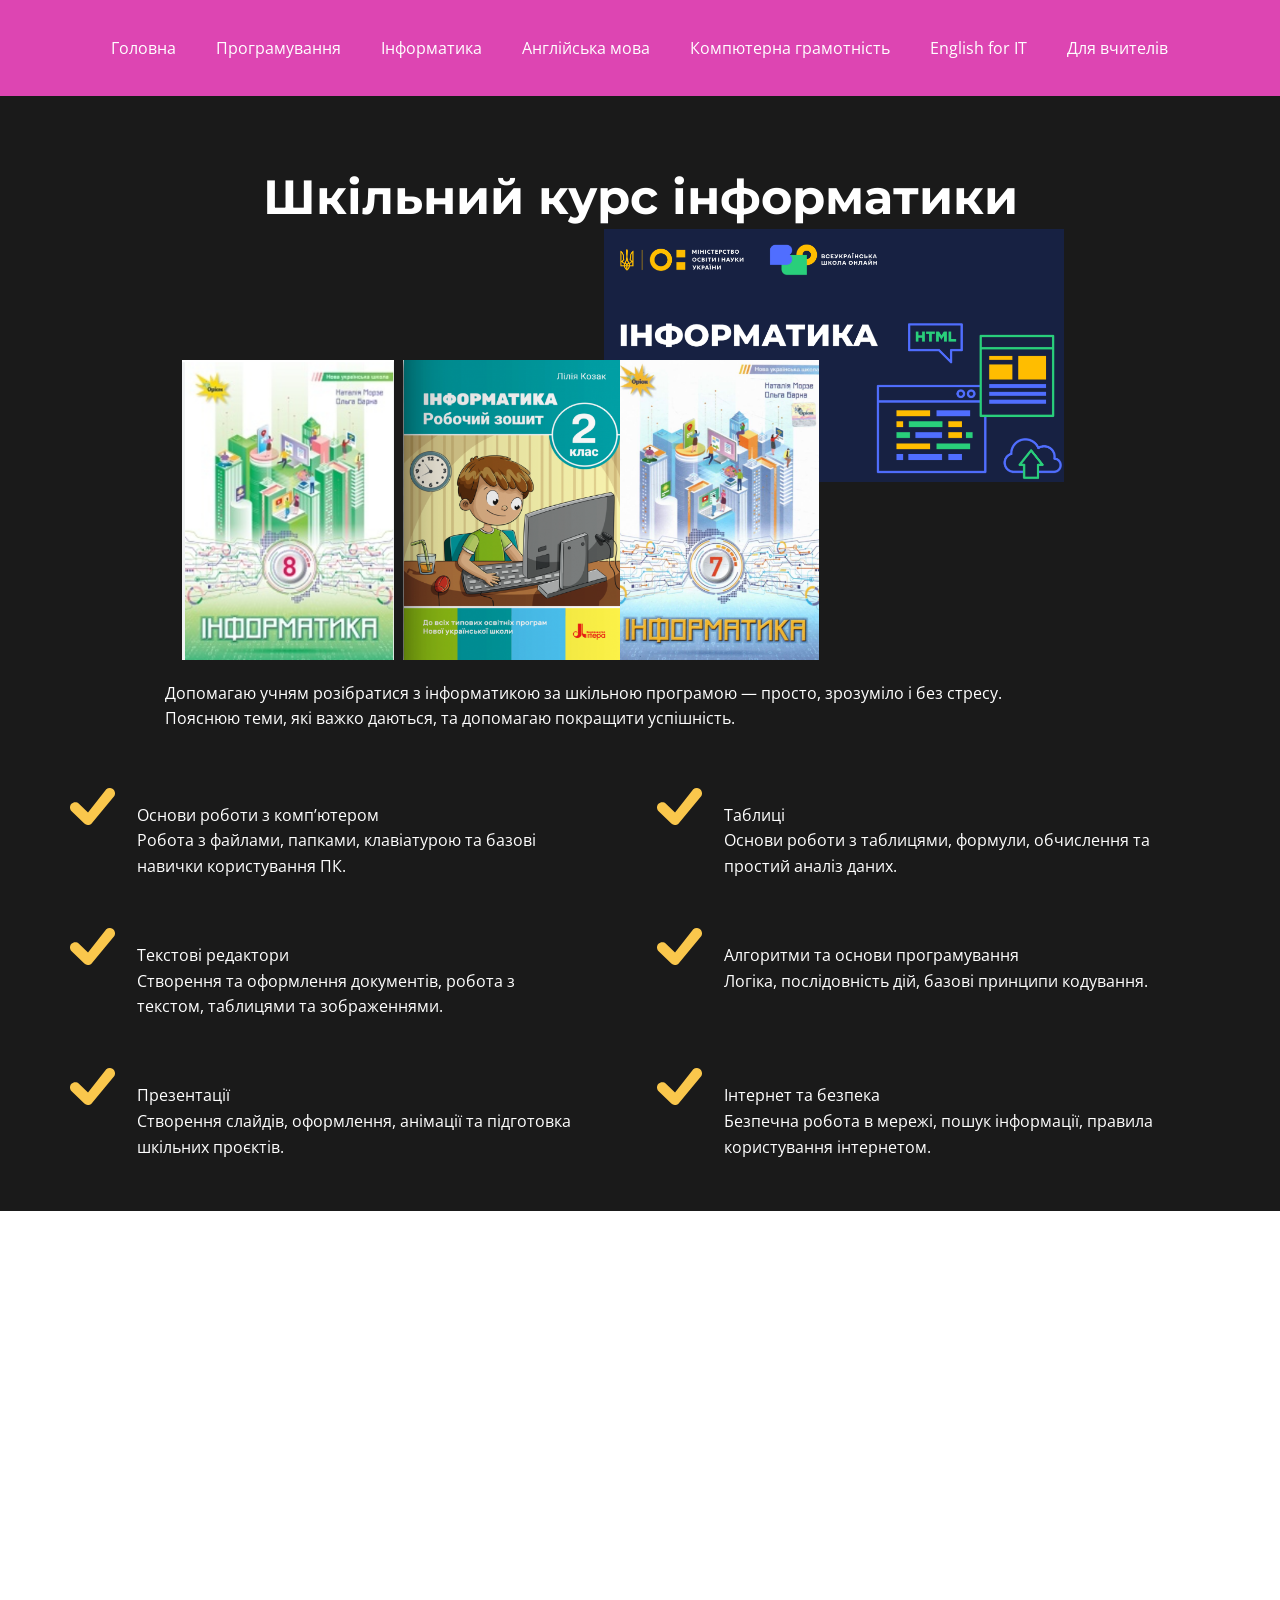
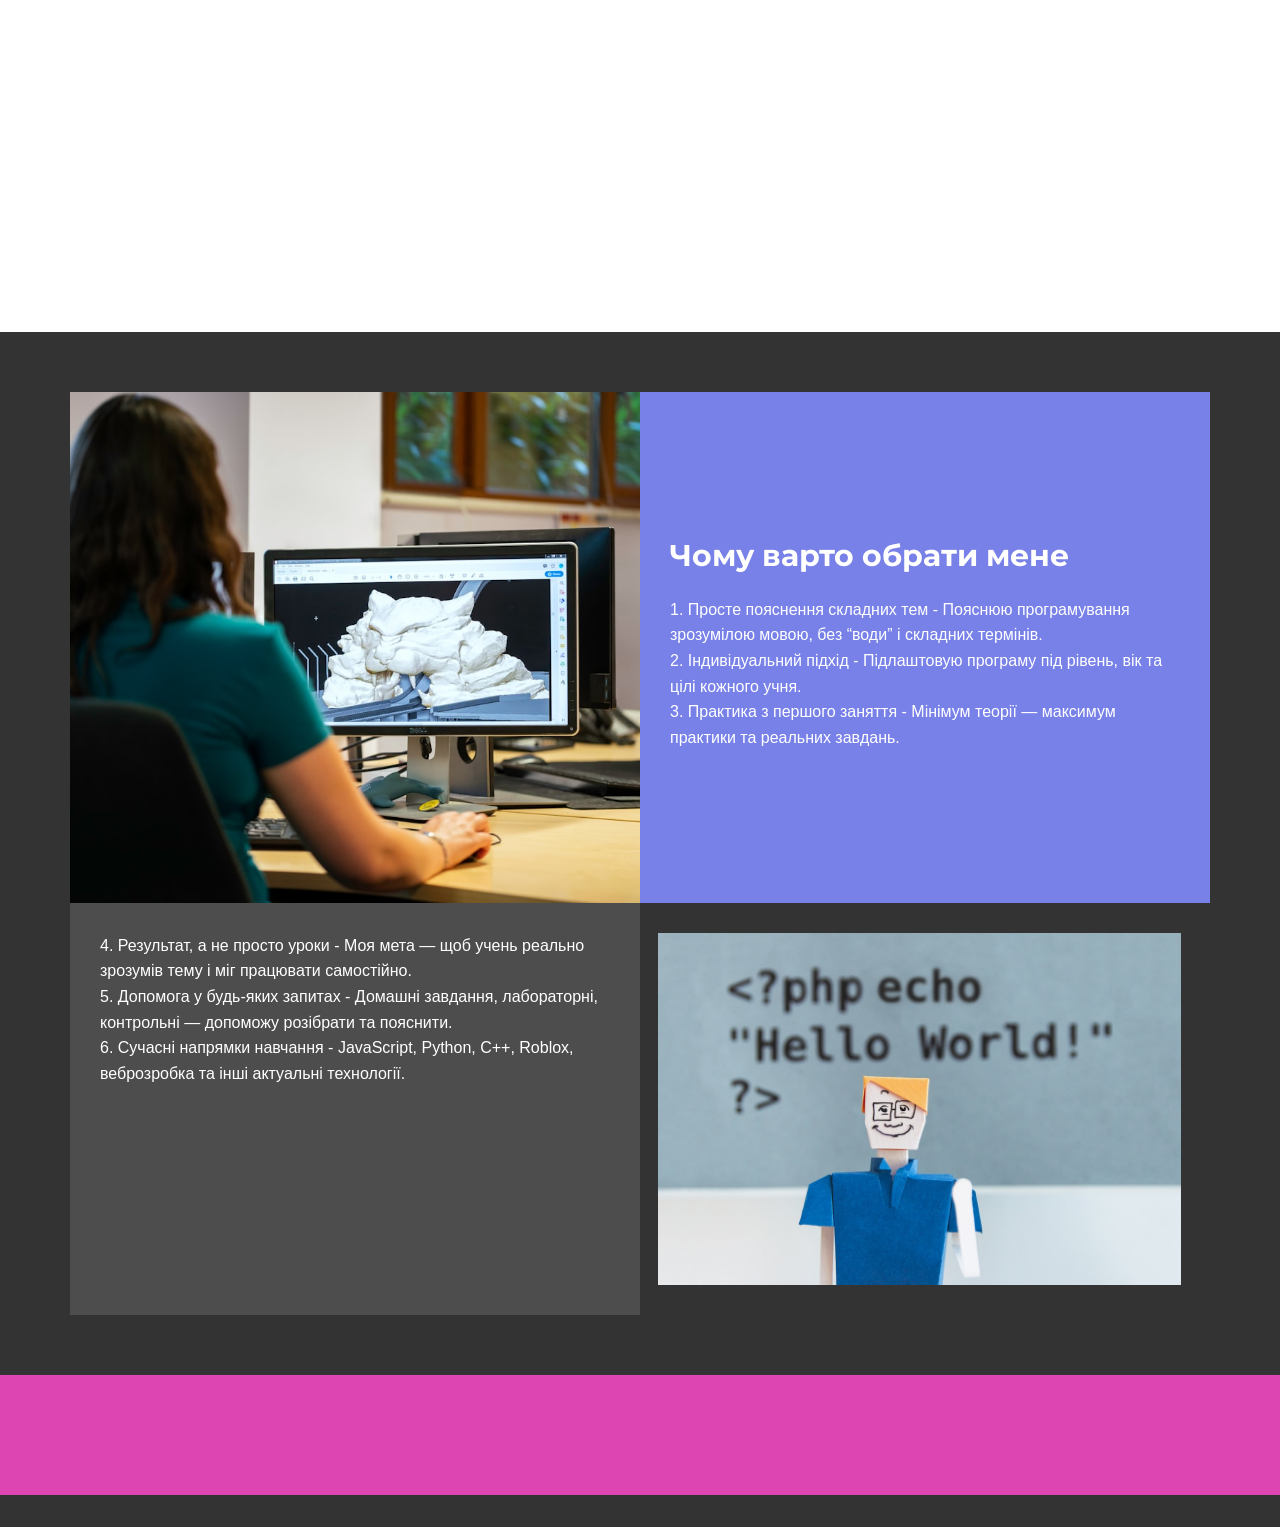
<file: Інформатика.html>
<!DOCTYPE html>
<html style="font-size: 16px;" lang="ru"><head>
    <meta name="viewport" content="width=device-width, initial-scale=1.0">
    <meta charset="utf-8">
    <meta name="keywords" content="Основні концепції, Програмне забезпечення, Комп&amp;apos;ютерні науки, Цифрові системи, Our Team, Цифрова Грамотність та Інформатика">
    <meta name="description" content="">
    <title>Інформатика</title>
    <link rel="stylesheet" href="nicepage.css" media="screen">
<link rel="stylesheet" href="Інформатика.css" media="screen">
    <script class="u-script" type="text/javascript" src="jquery.js" defer=""></script>
    <script class="u-script" type="text/javascript" src="nicepage.js" defer=""></script>
    <meta name="generator" content="Nicepage 8.4.8, nicepage.com">
    
    
    
    
    
    
    <link id="u-page-google-font" rel="stylesheet" href="https://fonts.googleapis.com/css2?display=swap&amp;family=Montserrat:ital,wght@0,100;0,200;0,300;0,400;0,500;0,600;0,700;0,800;0,900;1,100;1,200;1,300;1,400;1,500;1,600;1,700;1,800;1,900&amp;family=Open+Sans:ital,wght@0,300;0,400;0,500;0,600;0,700;0,800;1,300;1,400;1,500;1,600;1,700;1,800">
    <script type="application/ld+json">{
		"@context": "http://schema.org",
		"@type": "Organization",
		"name": ""
}</script>
    <meta name="theme-color" content="#4551dd">
    <meta property="og:title" content="Інформатика">
    <meta property="og:type" content="website">
  <meta name="referrer" content="origin"><meta data-intl-tel-input-cdn-path="intlTelInput/"></head>
  <body data-path-to-root="./" data-include-products="false" class="u-body u-clearfix u-grey-90 u-xl-mode" data-lang="ru"><header class="u-clearfix u-color-var u-header u-header" id="header"><div class="u-clearfix u-sheet u-valign-middle u-sheet-1">
        <nav class="u-menu u-menu-one-level u-offcanvas u-menu-1" role="navigation">
          <div class="menu-collapse" style="">
            <a class="u-border-2 u-border-grey-90 u-button-style u-hamburger-link u-nav-link" aria-label="Открыть меню" aria-controls="8194" href="#">
              <svg class="u-svg-link" viewBox="0 0 24 24"><use xlink:href="#svg-9daf"></use></svg>
              <svg class="u-svg-content" version="1.1" id="svg-9daf" viewBox="0 0 16 16" x="0px" y="0px" xmlns:xlink="http://www.w3.org/1999/xlink" xmlns="http://www.w3.org/2000/svg"><g><rect y="1" width="16" height="2"></rect><rect y="7" width="16" height="2"></rect><rect y="13" width="16" height="2"></rect>
</g></svg>
            </a>
          </div>
          <div class="u-custom-menu u-nav-container">
            <ul role="menubar" class="u-nav u-unstyled"><li role="none" class="u-nav-item"><a role="menuitem" class="u-button-style u-nav-link" href="./">Головна</a>
</li><li role="none" class="u-nav-item"><a role="menuitem" class="u-button-style u-nav-link" href="Програмування.html">Програмування</a>
</li><li role="none" class="u-nav-item"><a role="menuitem" class="u-button-style u-nav-link" href="Інформатика.html">Інформатика</a>
</li><li role="none" class="u-nav-item"><a role="menuitem" class="u-button-style u-nav-link" href="Англійська-мова.html">Англійська мова</a>
</li><li role="none" class="u-nav-item"><a role="menuitem" class="u-button-style u-nav-link" href="Компютерна-грамотність.html">Компютерна грамотність</a>
</li><li role="none" class="u-nav-item"><a tabindex="-1" role="menuitem" class="u-button-style u-nav-link">English for IT</a>
</li><li role="none" class="u-nav-item"><a tabindex="-1" role="menuitem" class="u-button-style u-nav-link">Для вчителів</a>
</li></ul>
          </div>
          <div id="8194" role="region" aria-label="Панель меню" class="u-custom-menu u-nav-container-collapse">
            <div class="u-black u-container-style u-inner-container-layout u-opacity u-opacity-95 u-sidenav">
              <div class="u-inner-container-layout u-sidenav-overflow">
                <div class="u-menu-close" tabindex="-1" aria-controls="8194" aria-label="Закрыть меню"></div>
                <ul role="menubar" class="u-align-left u-nav u-popupmenu-items u-unstyled u-nav-2"><li role="none" class="u-nav-item"><a role="menuitem" class="u-button-style u-nav-link" href="./">Головна</a>
</li><li role="none" class="u-nav-item"><a role="menuitem" class="u-button-style u-nav-link" href="Програмування.html">Програмування</a>
</li><li role="none" class="u-nav-item"><a role="menuitem" class="u-button-style u-nav-link" href="Інформатика.html">Інформатика</a>
</li><li role="none" class="u-nav-item"><a role="menuitem" class="u-button-style u-nav-link" href="Англійська-мова.html">Англійська мова</a>
</li><li role="none" class="u-nav-item"><a role="menuitem" class="u-button-style u-nav-link" href="Компютерна-грамотність.html">Компютерна грамотність</a>
</li><li role="none" class="u-nav-item"><a tabindex="-1" role="menuitem" class="u-button-style u-nav-link">English for IT</a>
</li><li role="none" class="u-nav-item"><a tabindex="-1" role="menuitem" class="u-button-style u-nav-link">Для вчителів</a>
</li></ul>
              </div>
            </div>
            <div class="u-black u-menu-overlay u-opacity u-opacity-70"></div>
          </div>
        </nav>
      </div></header> 
    <section class="u-align-center u-clearfix u-container-align-center u-section-1" id="block-9">
      <div class="u-clearfix u-sheet u-valign-middle-lg u-valign-middle-md u-valign-middle-sm u-valign-middle-xs u-sheet-1">
        <h2 class="u-align-center u-text u-text-default u-text-1"> Шкільний курс інформатики</h2>
        <div class="u-container-style u-expanded-width-md u-expanded-width-sm u-expanded-width-xs u-group u-group-1">
          <div class="u-container-layout u-valign-middle-lg u-valign-middle-md u-container-layout-1">
            <img class="u-image u-image-default u-image-1" src="images/image-14.png" alt="" data-image-width="910" data-image-height="501">
            <img class="u-image u-image-default u-image-2" src="images/image-15.png" alt="" data-image-width="364" data-image-height="529">
            <img class="u-image u-image-default u-image-3" src="images/image-16.png" alt="" data-image-width="371" data-image-height="513">
            <img class="u-image u-image-default u-image-4" src="images/image-17.png" alt="" data-image-width="280" data-image-height="396">
            <p class="u-text u-text-default u-text-2">Допомагаю учням розібратися з інформатикою за шкільною програмою — просто, зрозуміло і без стресу.
Пояснюю теми, які важко даються, та допомагаю покращити успішність.<br>
            </p>
          </div>
        </div>
      </div>
    </section>
    <section class="u-clearfix u-container-align-center u-section-2" id="block-10">
      <div class="u-clearfix u-sheet u-valign-middle-lg u-valign-middle-md u-valign-middle-sm u-valign-middle-xs u-sheet-1">
        <div class="u-expanded-width u-list u-list-1">
          <div class="u-repeater u-repeater-1">
            <div class="u-container-style u-list-item u-repeater-item">
              <div class="u-container-layout u-similar-container u-container-layout-1"><span class="u-icon u-icon-circle u-text-palette-2-light-1 u-icon-1"><svg class="u-svg-link" preserveAspectRatio="xMidYMin slice" viewBox="0 0 122.877 101.052" style=""><use xlink:href="#svg-5c2c"></use></svg><svg class="u-svg-content" viewBox="0 0 122.877 101.052" x="0px" y="0px" id="svg-5c2c"><g><path d="M4.43,63.63c-2.869-2.755-4.352-6.42-4.427-10.11c-0.074-3.689,1.261-7.412,4.015-10.281 c2.752-2.867,6.417-4.351,10.106-4.425c3.691-0.076,7.412,1.255,10.283,4.012l24.787,23.851L98.543,3.989l1.768,1.349l-1.77-1.355 c0.141-0.183,0.301-0.339,0.479-0.466c2.936-2.543,6.621-3.691,10.223-3.495V0.018l0.176,0.016c3.623,0.24,7.162,1.85,9.775,4.766 c2.658,2.965,3.863,6.731,3.662,10.412h0.004l-0.016,0.176c-0.236,3.558-1.791,7.035-4.609,9.632l-59.224,72.09l0.004,0.004 c-0.111,0.141-0.236,0.262-0.372,0.368c-2.773,2.435-6.275,3.629-9.757,3.569c-3.511-0.061-7.015-1.396-9.741-4.016L4.43,63.63 L4.43,63.63z"></path>
</g></svg></span>
                <p class="u-text u-text-1"> Основи роботи з комп’ютером<br> Робота з файлами, папками, клавіатурою та базові навички користування ПК.
                </p>
              </div>
            </div>
            <div class="u-container-style u-list-item u-repeater-item">
              <div class="u-container-layout u-similar-container u-container-layout-2"><span class="u-icon u-icon-circle u-text-palette-2-light-1 u-icon-2"><svg class="u-svg-link" preserveAspectRatio="xMidYMin slice" viewBox="0 0 122.877 101.052" style=""><use xlink:href="#svg-35af"></use></svg><svg class="u-svg-content" viewBox="0 0 122.877 101.052" x="0px" y="0px" id="svg-35af"><g><path d="M4.43,63.63c-2.869-2.755-4.352-6.42-4.427-10.11c-0.074-3.689,1.261-7.412,4.015-10.281 c2.752-2.867,6.417-4.351,10.106-4.425c3.691-0.076,7.412,1.255,10.283,4.012l24.787,23.851L98.543,3.989l1.768,1.349l-1.77-1.355 c0.141-0.183,0.301-0.339,0.479-0.466c2.936-2.543,6.621-3.691,10.223-3.495V0.018l0.176,0.016c3.623,0.24,7.162,1.85,9.775,4.766 c2.658,2.965,3.863,6.731,3.662,10.412h0.004l-0.016,0.176c-0.236,3.558-1.791,7.035-4.609,9.632l-59.224,72.09l0.004,0.004 c-0.111,0.141-0.236,0.262-0.372,0.368c-2.773,2.435-6.275,3.629-9.757,3.569c-3.511-0.061-7.015-1.396-9.741-4.016L4.43,63.63 L4.43,63.63z"></path>
</g></svg></span>
                <p class="u-text u-text-2"> Таблиці<br> Основи роботи з таблицями, формули, обчислення та простий аналіз даних.
                </p>
              </div>
            </div>
            <div class="u-container-style u-list-item u-repeater-item">
              <div class="u-container-layout u-similar-container u-container-layout-3"><span class="u-icon u-icon-circle u-text-palette-2-light-1 u-icon-3"><svg class="u-svg-link" preserveAspectRatio="xMidYMin slice" viewBox="0 0 122.877 101.052" style=""><use xlink:href="#svg-bc90"></use></svg><svg class="u-svg-content" viewBox="0 0 122.877 101.052" x="0px" y="0px" id="svg-bc90"><g><path d="M4.43,63.63c-2.869-2.755-4.352-6.42-4.427-10.11c-0.074-3.689,1.261-7.412,4.015-10.281 c2.752-2.867,6.417-4.351,10.106-4.425c3.691-0.076,7.412,1.255,10.283,4.012l24.787,23.851L98.543,3.989l1.768,1.349l-1.77-1.355 c0.141-0.183,0.301-0.339,0.479-0.466c2.936-2.543,6.621-3.691,10.223-3.495V0.018l0.176,0.016c3.623,0.24,7.162,1.85,9.775,4.766 c2.658,2.965,3.863,6.731,3.662,10.412h0.004l-0.016,0.176c-0.236,3.558-1.791,7.035-4.609,9.632l-59.224,72.09l0.004,0.004 c-0.111,0.141-0.236,0.262-0.372,0.368c-2.773,2.435-6.275,3.629-9.757,3.569c-3.511-0.061-7.015-1.396-9.741-4.016L4.43,63.63 L4.43,63.63z"></path>
</g></svg></span>
                <p class="u-text u-text-3"> Текстові редактори<br> Створення та оформлення документів, робота з текстом, таблицями та зображеннями.
                </p>
              </div>
            </div>
            <div class="u-container-style u-list-item u-repeater-item">
              <div class="u-container-layout u-similar-container u-container-layout-4"><span class="u-icon u-icon-circle u-text-palette-2-light-1 u-icon-4"><svg class="u-svg-link" preserveAspectRatio="xMidYMin slice" viewBox="0 0 122.877 101.052" style=""><use xlink:href="#svg-8f35"></use></svg><svg class="u-svg-content" viewBox="0 0 122.877 101.052" x="0px" y="0px" id="svg-8f35"><g><path d="M4.43,63.63c-2.869-2.755-4.352-6.42-4.427-10.11c-0.074-3.689,1.261-7.412,4.015-10.281 c2.752-2.867,6.417-4.351,10.106-4.425c3.691-0.076,7.412,1.255,10.283,4.012l24.787,23.851L98.543,3.989l1.768,1.349l-1.77-1.355 c0.141-0.183,0.301-0.339,0.479-0.466c2.936-2.543,6.621-3.691,10.223-3.495V0.018l0.176,0.016c3.623,0.24,7.162,1.85,9.775,4.766 c2.658,2.965,3.863,6.731,3.662,10.412h0.004l-0.016,0.176c-0.236,3.558-1.791,7.035-4.609,9.632l-59.224,72.09l0.004,0.004 c-0.111,0.141-0.236,0.262-0.372,0.368c-2.773,2.435-6.275,3.629-9.757,3.569c-3.511-0.061-7.015-1.396-9.741-4.016L4.43,63.63 L4.43,63.63z"></path>
</g></svg></span>
                <p class="u-text u-text-4"> Алгоритми та основи програмування<br> Логіка, послідовність дій, базові принципи кодування.
                </p>
              </div>
            </div>
            <div class="u-container-style u-list-item u-repeater-item">
              <div class="u-container-layout u-similar-container u-container-layout-5"><span class="u-icon u-icon-circle u-text-palette-2-light-1 u-icon-5"><svg class="u-svg-link" preserveAspectRatio="xMidYMin slice" viewBox="0 0 122.877 101.052" style=""><use xlink:href="#svg-d766"></use></svg><svg class="u-svg-content" viewBox="0 0 122.877 101.052" x="0px" y="0px" id="svg-d766"><g><path d="M4.43,63.63c-2.869-2.755-4.352-6.42-4.427-10.11c-0.074-3.689,1.261-7.412,4.015-10.281 c2.752-2.867,6.417-4.351,10.106-4.425c3.691-0.076,7.412,1.255,10.283,4.012l24.787,23.851L98.543,3.989l1.768,1.349l-1.77-1.355 c0.141-0.183,0.301-0.339,0.479-0.466c2.936-2.543,6.621-3.691,10.223-3.495V0.018l0.176,0.016c3.623,0.24,7.162,1.85,9.775,4.766 c2.658,2.965,3.863,6.731,3.662,10.412h0.004l-0.016,0.176c-0.236,3.558-1.791,7.035-4.609,9.632l-59.224,72.09l0.004,0.004 c-0.111,0.141-0.236,0.262-0.372,0.368c-2.773,2.435-6.275,3.629-9.757,3.569c-3.511-0.061-7.015-1.396-9.741-4.016L4.43,63.63 L4.43,63.63z"></path>
</g></svg></span>
                <p class="u-text u-text-5"> Презентації<br>Створення слайдів, оформлення, анімації та підготовка шкільних проєктів.
                </p>
              </div>
            </div>
            <div class="u-container-style u-list-item u-repeater-item">
              <div class="u-container-layout u-similar-container u-container-layout-6"><span class="u-icon u-icon-circle u-text-palette-2-light-1 u-icon-6"><svg class="u-svg-link" preserveAspectRatio="xMidYMin slice" viewBox="0 0 122.877 101.052" style=""><use xlink:href="#svg-b6f1"></use></svg><svg class="u-svg-content" viewBox="0 0 122.877 101.052" x="0px" y="0px" id="svg-b6f1"><g><path d="M4.43,63.63c-2.869-2.755-4.352-6.42-4.427-10.11c-0.074-3.689,1.261-7.412,4.015-10.281 c2.752-2.867,6.417-4.351,10.106-4.425c3.691-0.076,7.412,1.255,10.283,4.012l24.787,23.851L98.543,3.989l1.768,1.349l-1.77-1.355 c0.141-0.183,0.301-0.339,0.479-0.466c2.936-2.543,6.621-3.691,10.223-3.495V0.018l0.176,0.016c3.623,0.24,7.162,1.85,9.775,4.766 c2.658,2.965,3.863,6.731,3.662,10.412h0.004l-0.016,0.176c-0.236,3.558-1.791,7.035-4.609,9.632l-59.224,72.09l0.004,0.004 c-0.111,0.141-0.236,0.262-0.372,0.368c-2.773,2.435-6.275,3.629-9.757,3.569c-3.511-0.061-7.015-1.396-9.741-4.016L4.43,63.63 L4.43,63.63z"></path>
</g></svg></span>
                <p class="u-text u-text-6"> Інтернет та безпека<br> Безпечна робота в мережі, пошук інформації, правила користування інтернетом.
                </p>
              </div>
            </div>
          </div>
        </div>
      </div>
    </section>
    <section class="u-clearfix u-white u-section-3" id="block-25">
      <div class="u-clearfix u-sheet u-valign-middle-lg u-valign-middle-md u-valign-middle-sm u-valign-middle-xs u-sheet-1">
        <div class="data-layout-selected u-clearfix u-expanded-width u-layout-wrap u-layout-wrap-1">
          <div class="u-layout">
            <div class="u-layout-row">
              <div class="u-container-style u-image u-layout-cell u-size-33-lg u-size-33-xl u-size-60-md u-size-60-sm u-size-60-xs u-image-1" data-image-width="1024" data-image-height="1536" data-animation-name="customAnimationIn" data-animation-duration="1500" data-animation-delay="500">
                <div class="u-container-layout u-container-layout-1"></div>
              </div>
              <div class="u-align-left u-container-align-left u-container-style u-layout-cell u-size-27-lg u-size-27-xl u-size-60-md u-size-60-sm u-size-60-xs u-layout-cell-2" data-animation-name="fadeIn" data-animation-duration="1500" data-animation-direction="Right" data-animation-delay="750">
                <div class="u-container-layout u-valign-bottom-xl u-container-layout-2">
                 <h3>Напишіть мені зручним способом 👇</h3>

                  <div id="forma" style="text-align:center; padding:20px;">


  <a href="https://t.me/Anastasia_2901" target="_blank" class="u-btn u-btn-round u-button-style u-palette-1-base u-radius-20" style="margin:10px;">
    Telegram
  </a>

  <a href="viber://chat?number=%2B380957051891" class="u-btn u-btn-round u-button-style u-palette-1-base u-radius-20" style="margin:10px;">
    Viber
  </a>

  <a href="https://wa.me/380957051891" target="_blank" class="u-btn u-btn-round u-button-style u-palette-1-base u-radius-20" style="margin:10px;">
    WhatsApp
  </a>

  <a href="https://instagram.com/_anastasiia_zhurenko" target="_blank" class="u-btn u-btn-round u-button-style u-palette-1-base u-radius-20" style="margin:10px;">
    Instagram
  </a>

</div>
                </div>
              </div>
            </div>
          </div>
        </div>
      </div>
    </section>
    <section class="u-clearfix u-container-align-center u-grey-80 u-section-4" id="block-18">
      <div class="u-clearfix u-sheet u-valign-middle u-sheet-1">
        <div class="data-layout-selected u-clearfix u-expanded-width u-layout-wrap u-layout-wrap-1">
          <div class="u-gutter-0 u-layout">
            <div class="u-layout-col">
              <div class="u-size-30">
                <div class="u-layout-row">
                  <div class="u-container-style u-image u-image-default u-layout-cell u-size-30 u-size-60-md u-image-1" data-image-width="1080" data-image-height="720">
                    <div class="u-container-layout u-container-layout-1"></div>
                  </div>
                  <div class="u-align-left-md u-align-left-sm u-align-left-xs u-container-align-left-md u-container-align-left-sm u-container-align-left-xs u-container-style u-layout-cell u-palette-1-light-1 u-size-30 u-layout-cell-2">
                    <div class="u-container-layout u-valign-middle-lg u-valign-middle-md u-valign-middle-sm u-valign-middle-xs u-container-layout-2">
                      <h3 class="u-align-left u-text u-text-default u-text-1"> Чому варто обрати мене</h3>
                      <p class="u-align-left u-custom-font u-font-arial u-text u-text-default u-text-2">1. Просте пояснення складних тем - Пояснюю програмування зрозумілою мовою, без “води” і складних термінів.&nbsp;<br>2. Індивідуальний підхід - Підлаштовую програму під рівень, вік та цілі кожного учня.&nbsp;<br>3. Практика з першого заняття - Мінімум теорії — максимум практики та реальних завдань.&nbsp;<br>
                        <br>
                      </p>
                    </div>
                  </div>
                </div>
              </div>
              <div class="u-size-30">
                <div class="u-layout-row">
                  <div class="u-align-left-md u-align-left-sm u-align-left-xs u-container-align-left-md u-container-align-left-sm u-container-align-left-xs u-container-style u-grey-70 u-layout-cell u-size-30 u-size-60-md u-layout-cell-3">
                    <div class="u-container-layout u-valign-middle-lg u-valign-middle-md u-valign-middle-sm u-valign-middle-xs u-container-layout-3">
                      <p class="u-custom-font u-font-arial u-text u-text-default u-text-3">4. Результат, а не просто уроки - Моя мета — щоб учень реально зрозумів тему і міг працювати самостійно.&nbsp;&nbsp;<br>5. Допомога у будь-яких запитах - Домашні завдання, лабораторні, контрольні — допоможу розібрати та пояснити.&nbsp;&nbsp;<br>6. Сучасні напрямки навчання - JavaScript, Python, C++, Roblox, веброзробка та інші актуальні технології.
                      </p>
                    </div>
                  </div>
                  <div class="u-container-style u-layout-cell u-size-30 u-layout-cell-4">
                    <div class="u-container-layout u-valign-bottom-xl u-container-layout-4">
                      <img class="u-image u-image-default u-image-2" src="images/photo-1535551951406-a19828b0a76b.jpeg" alt="" data-image-width="1080" data-image-height="724">
                    </div>
                  </div>
                </div>
              </div>
            </div>
          </div>
        </div>
      </div>
    </section>
    
    
    
    <footer class="u-align-center u-clearfix u-color-var u-container-align-center u-footer u-footer" id="footer"><div class="u-clearfix u-sheet u-sheet-1"></div></footer>
    <section class="u-backlink u-clearfix u-grey-80"></section>
  
</body></html>
</file>
